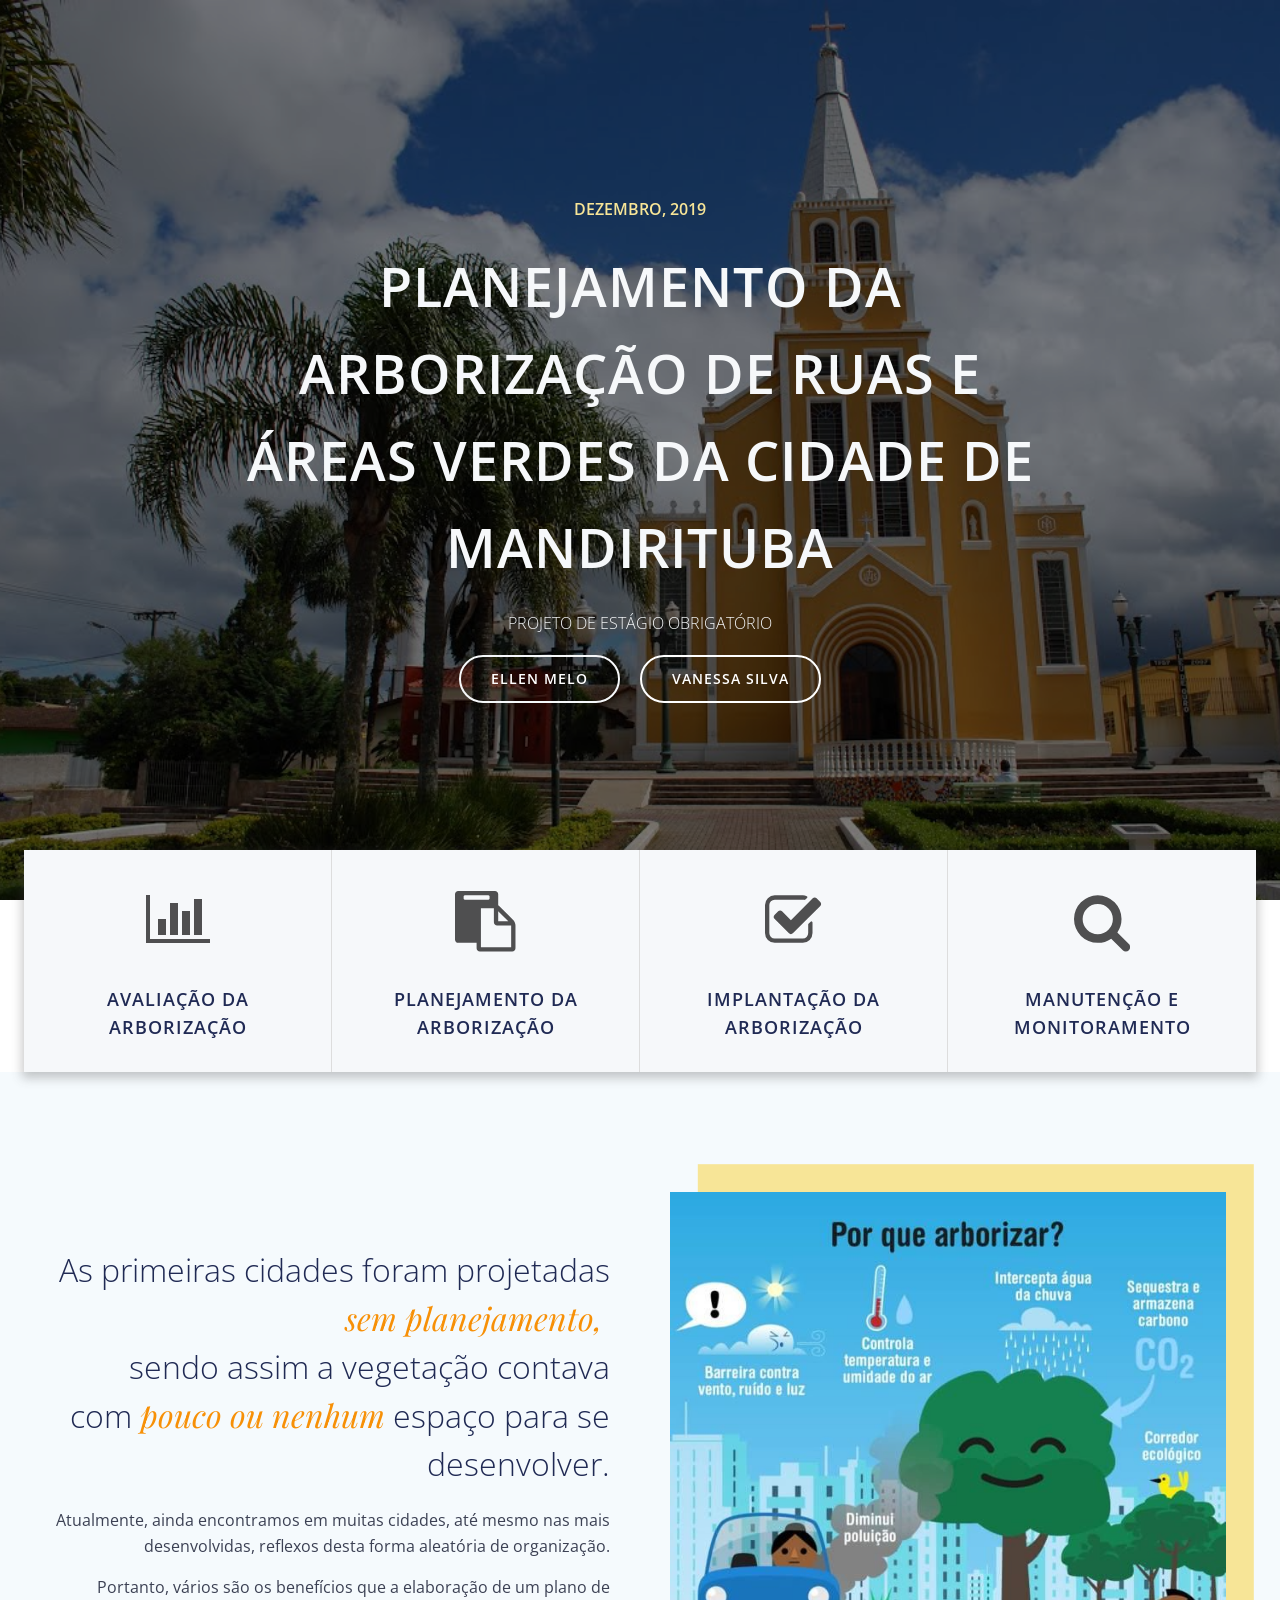
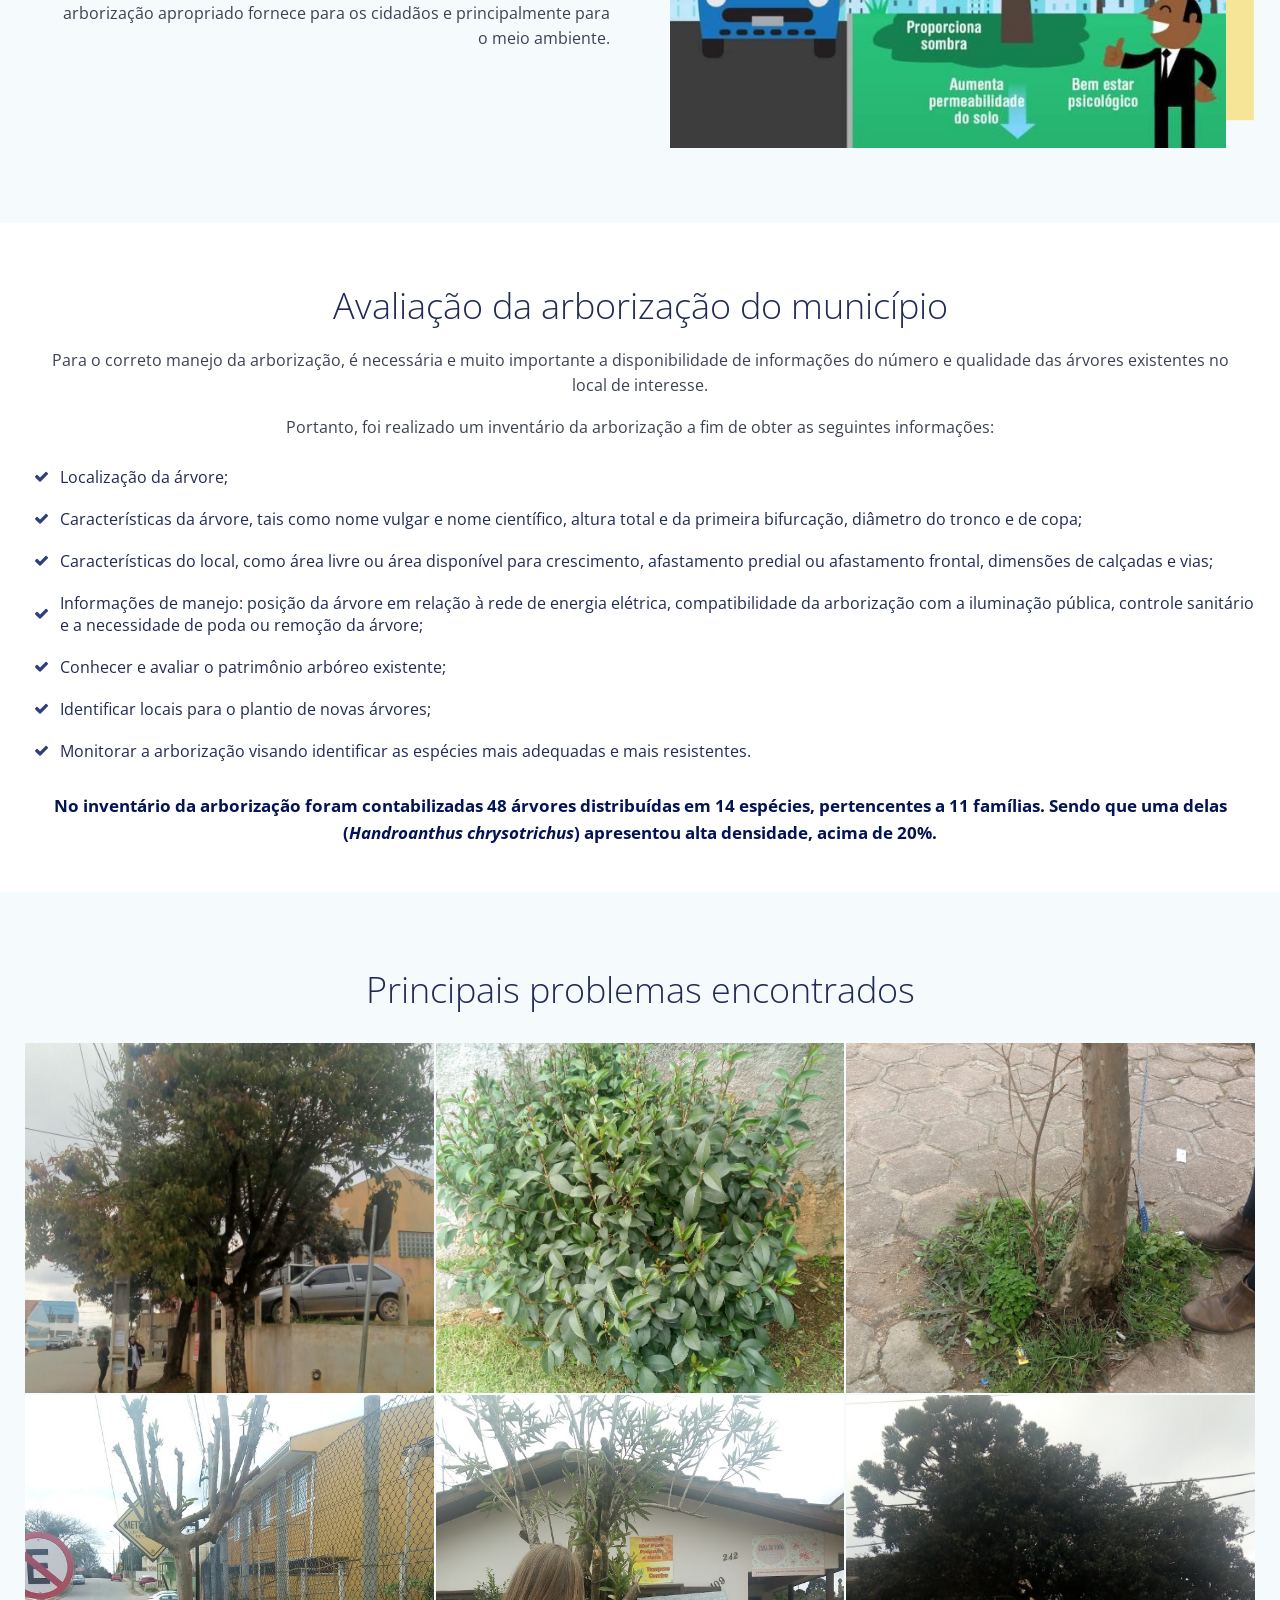
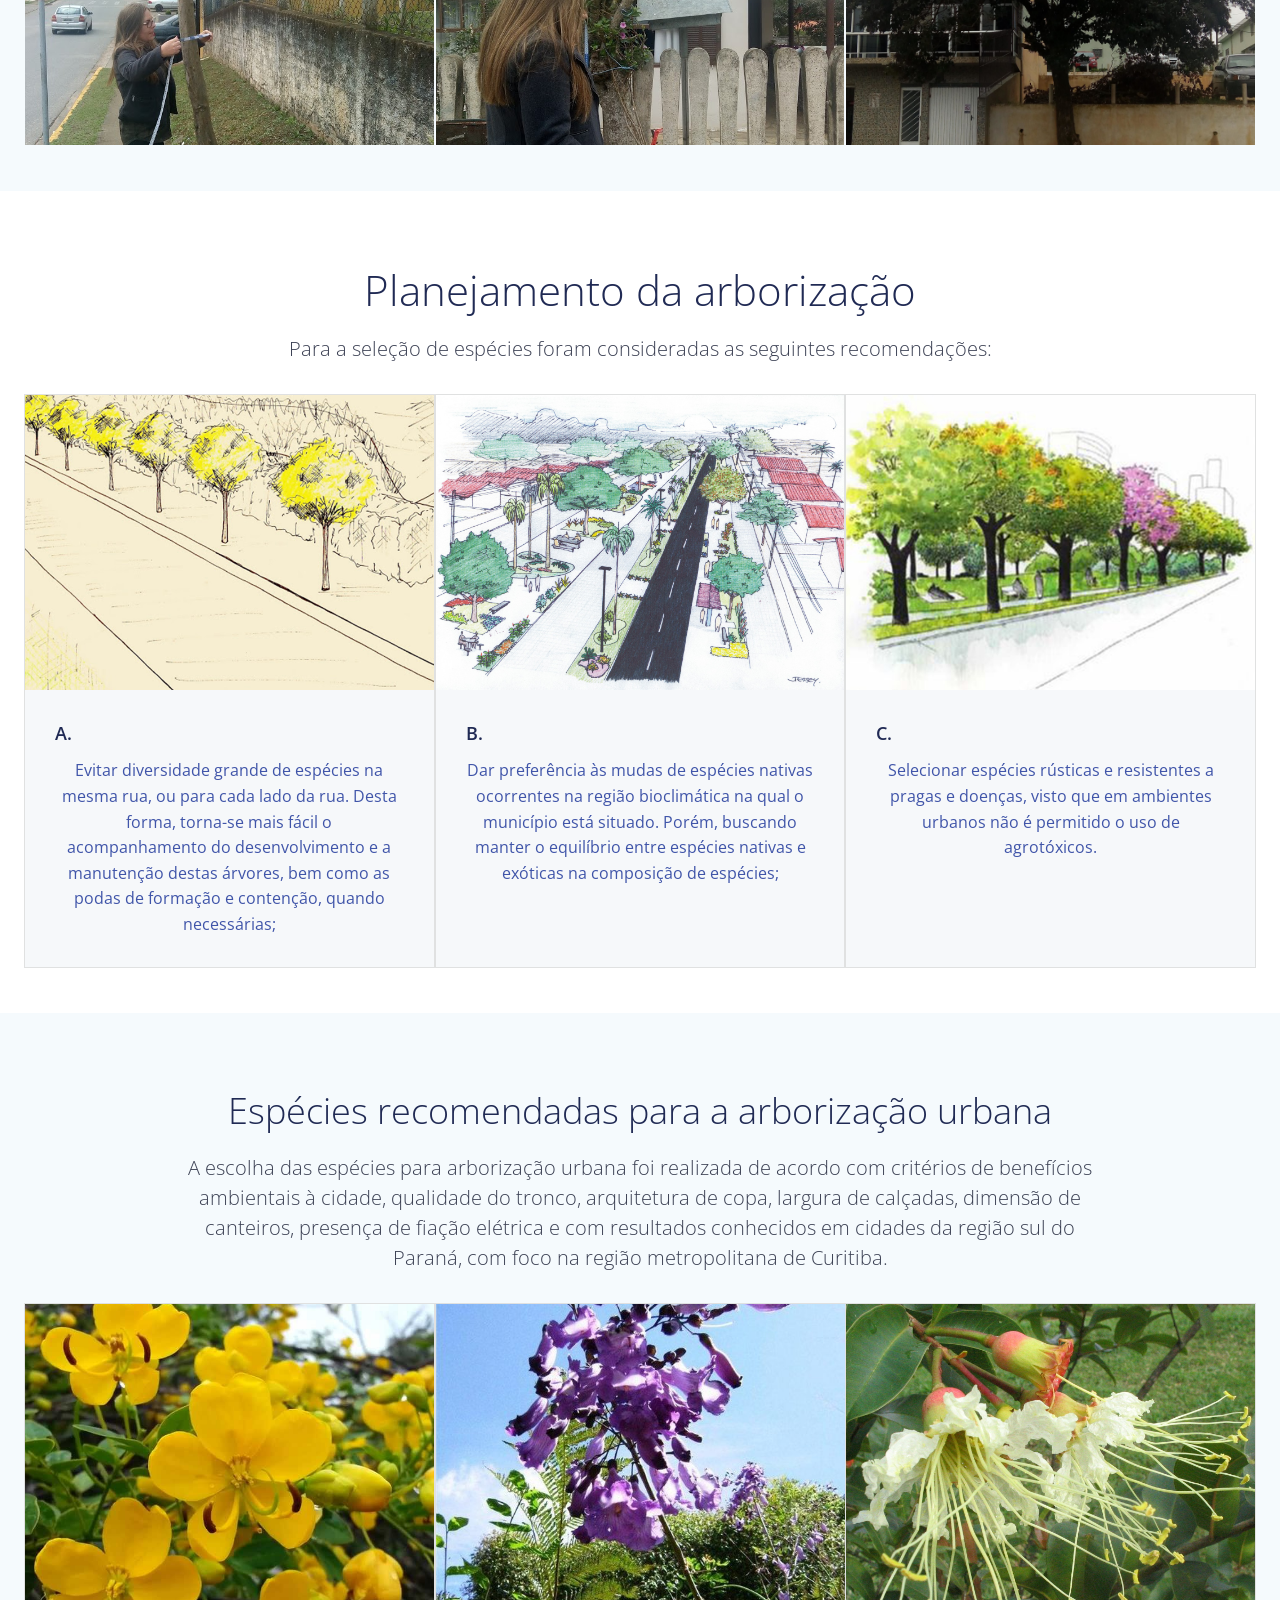
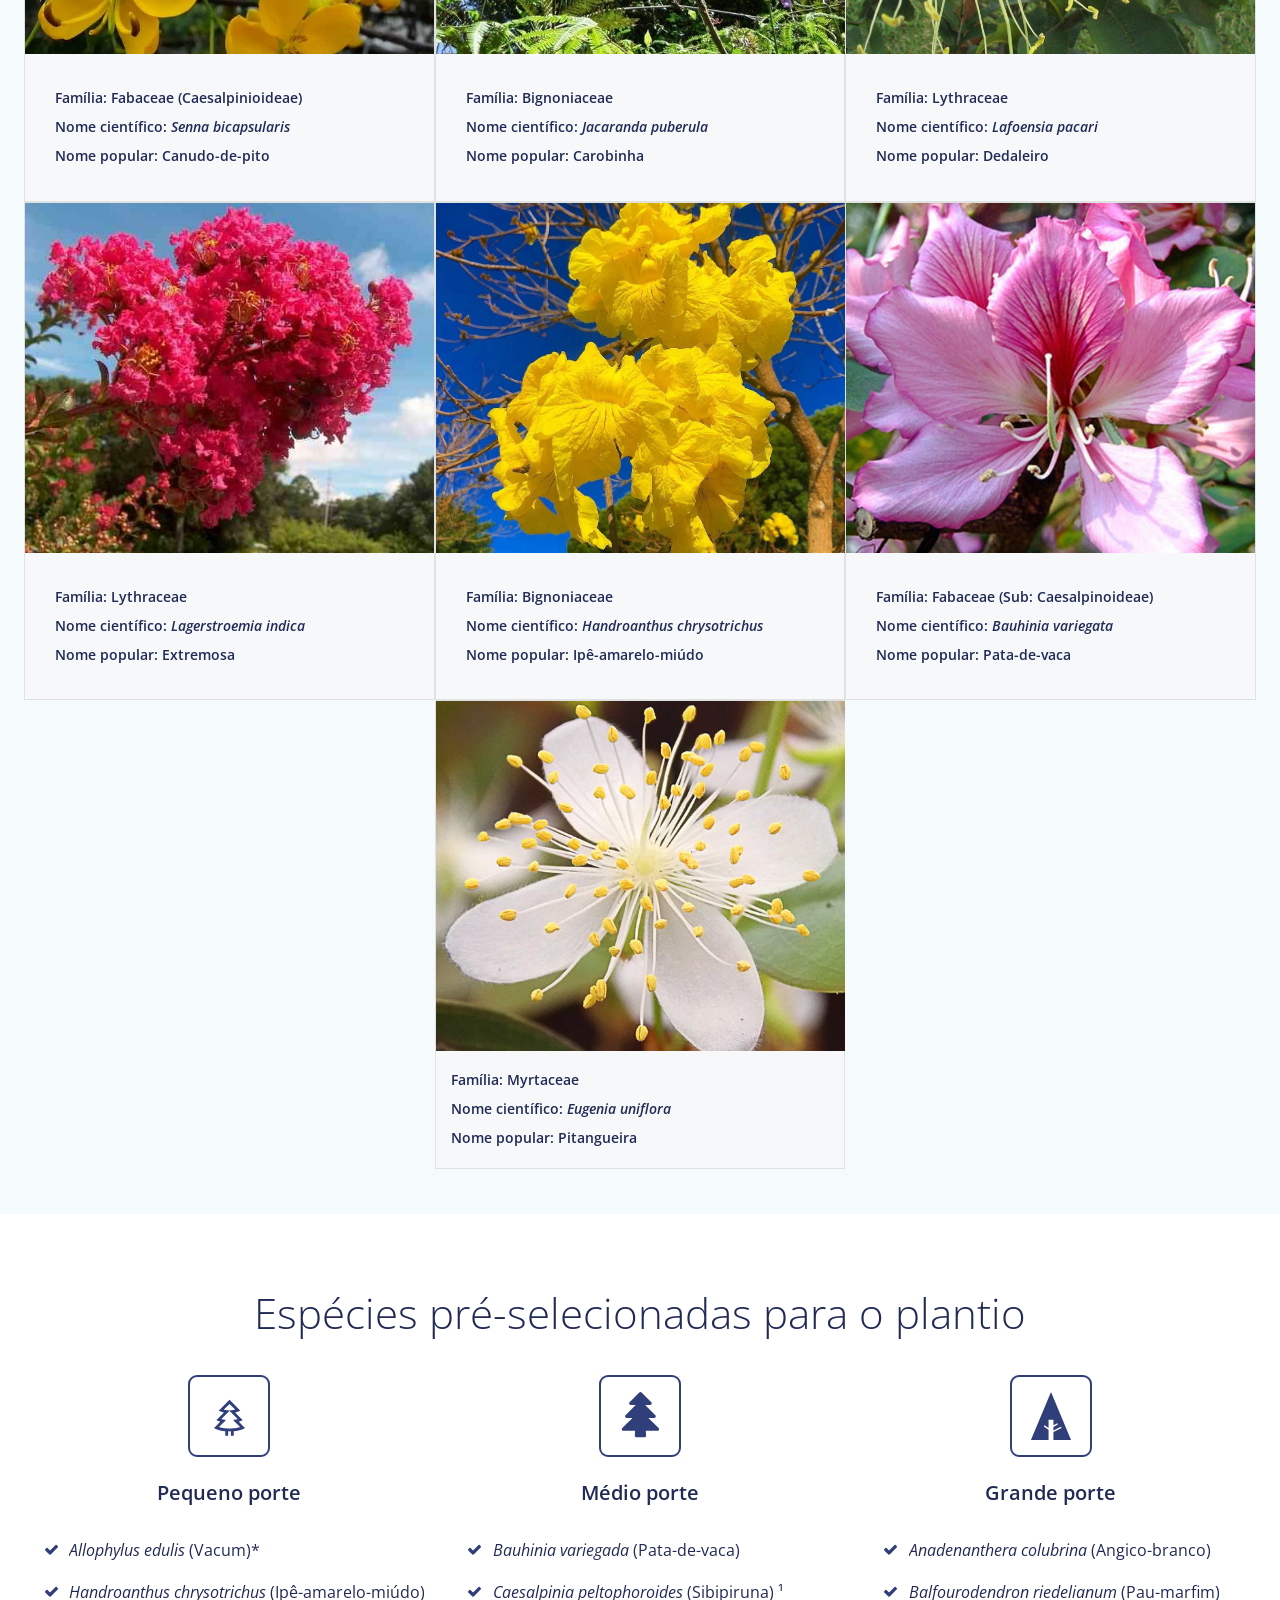
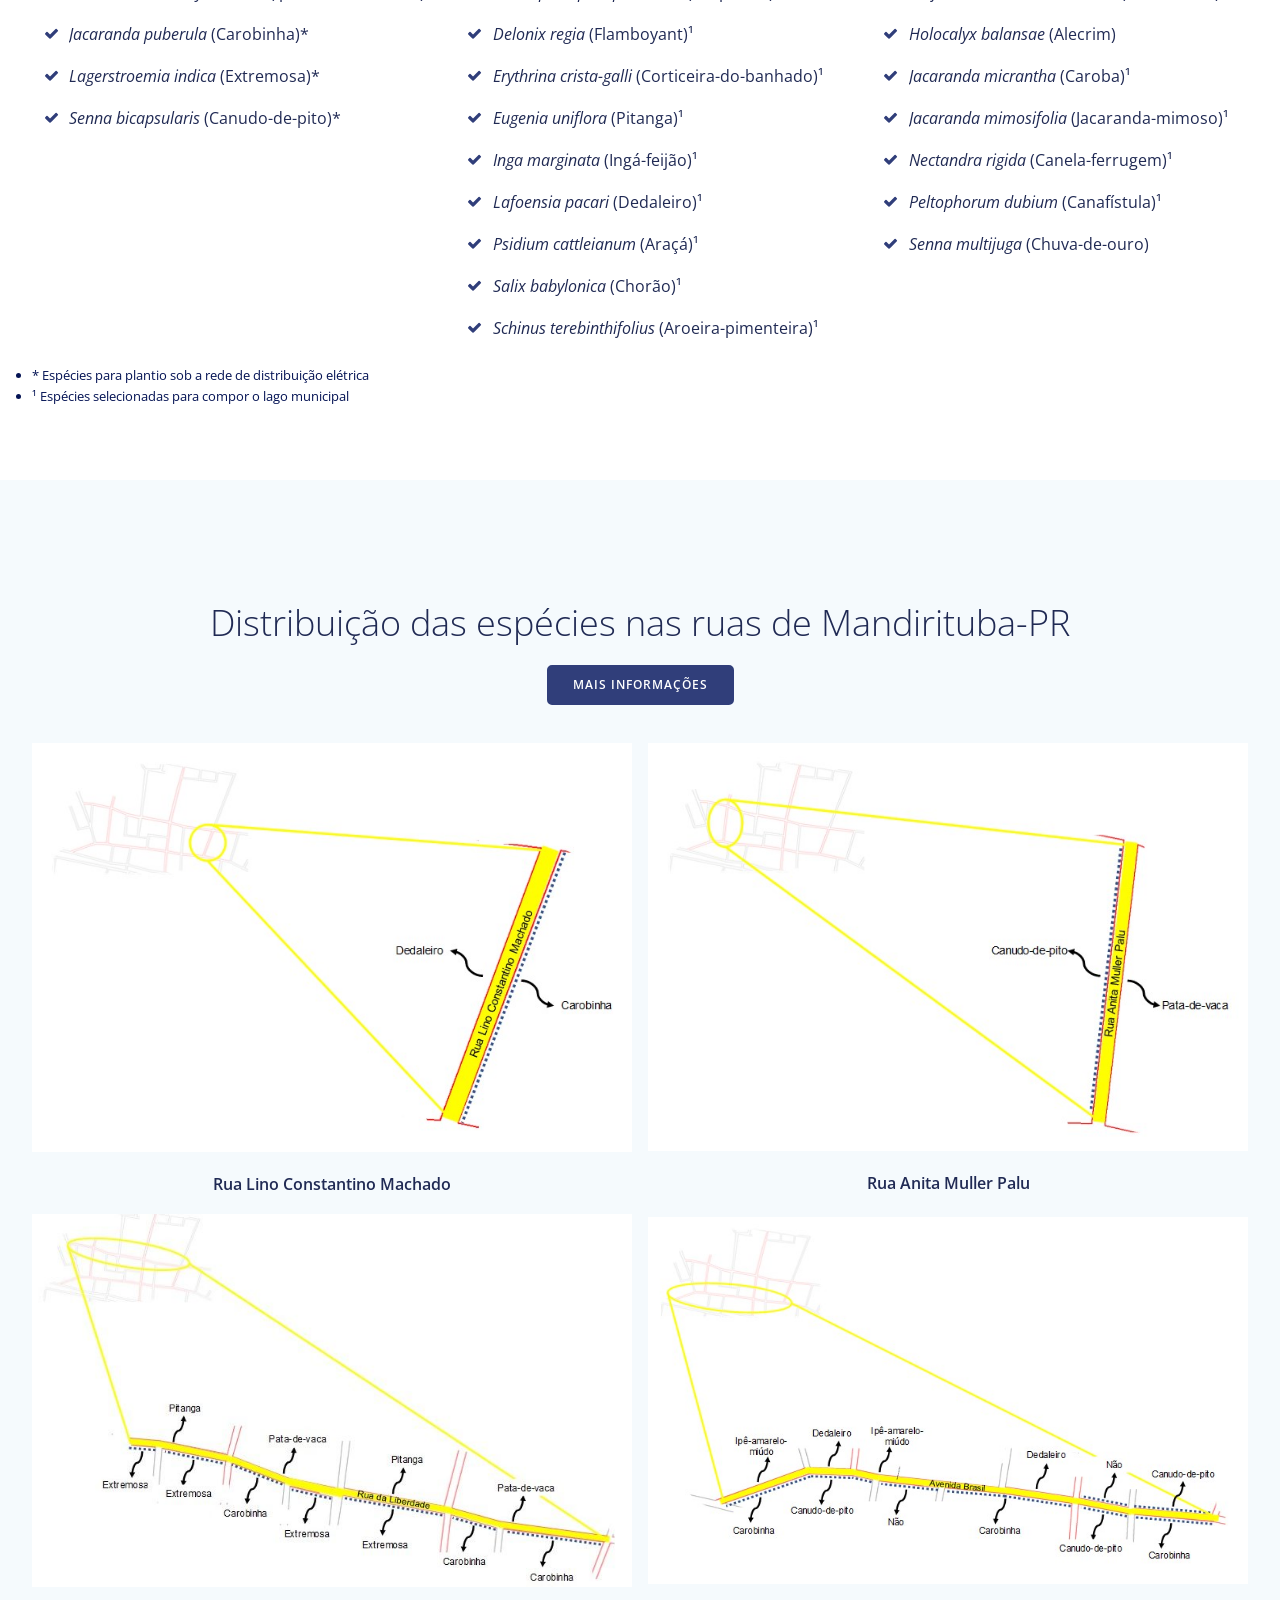
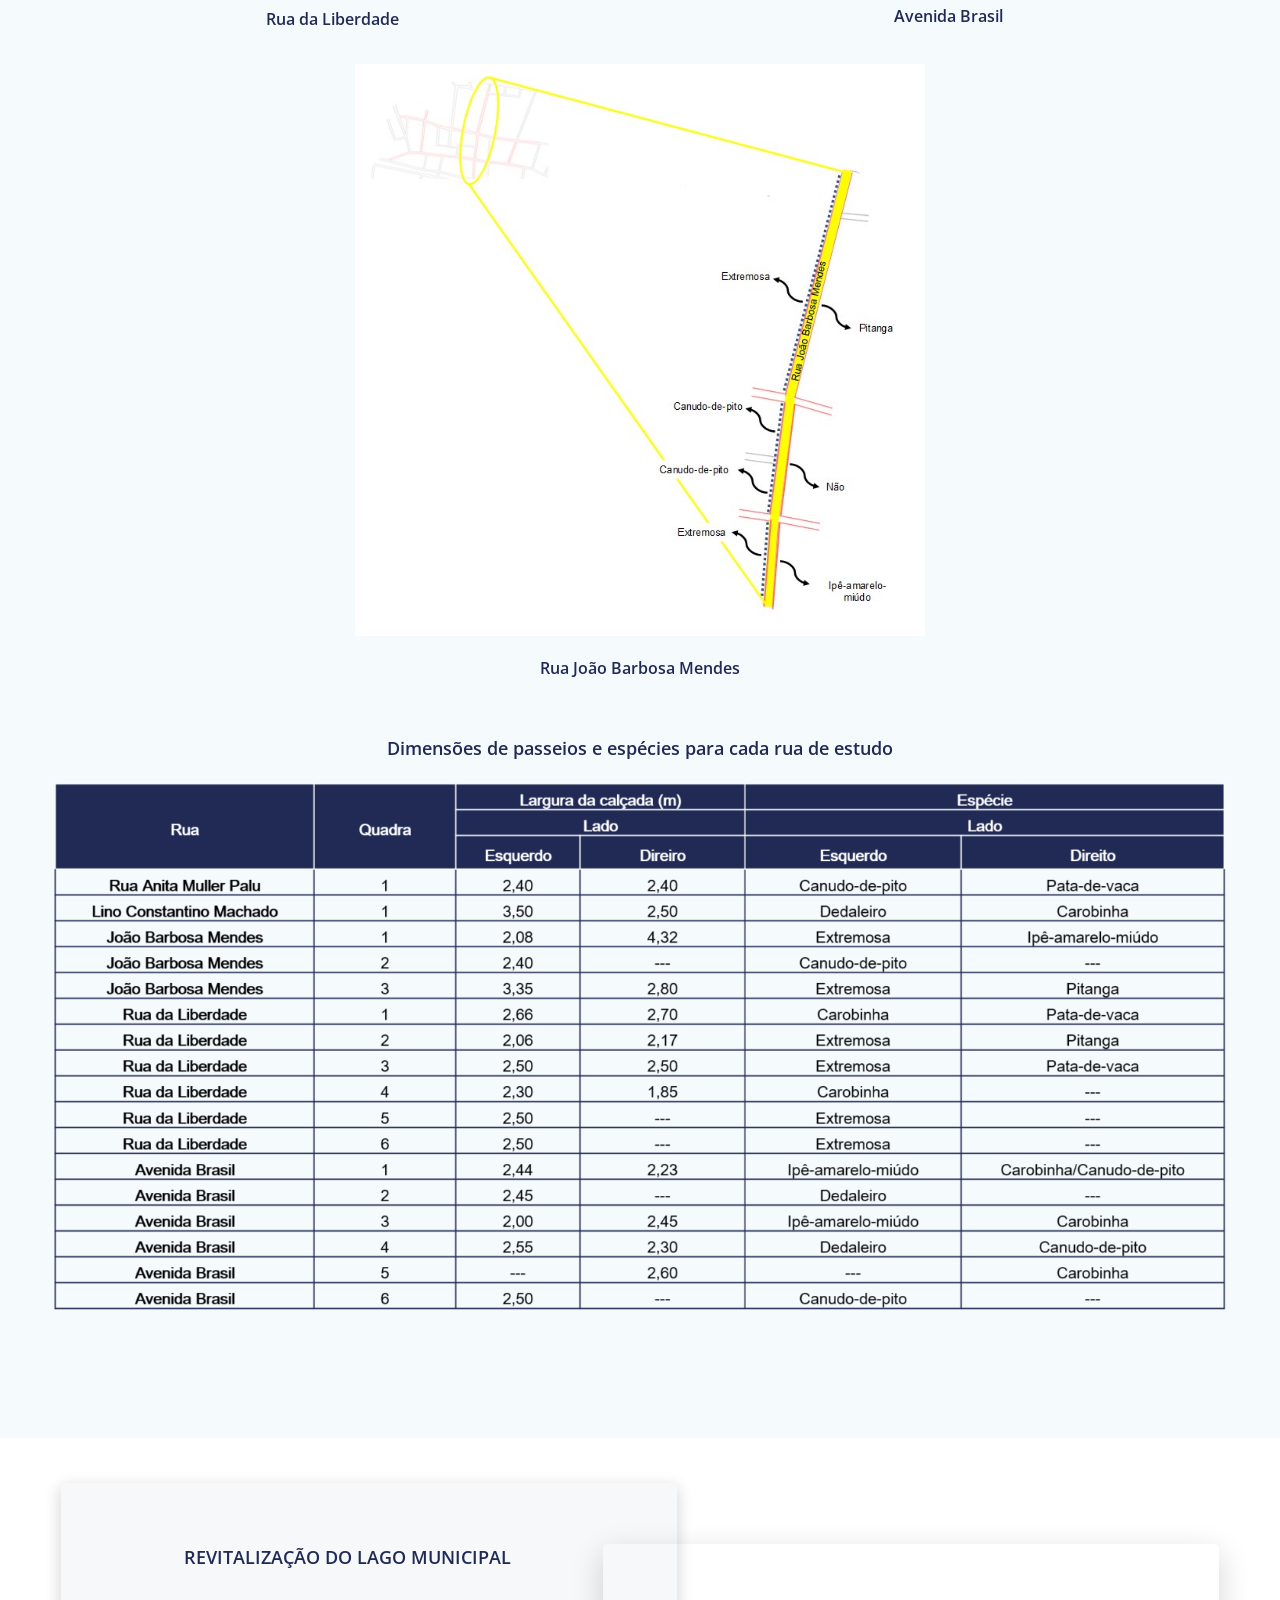
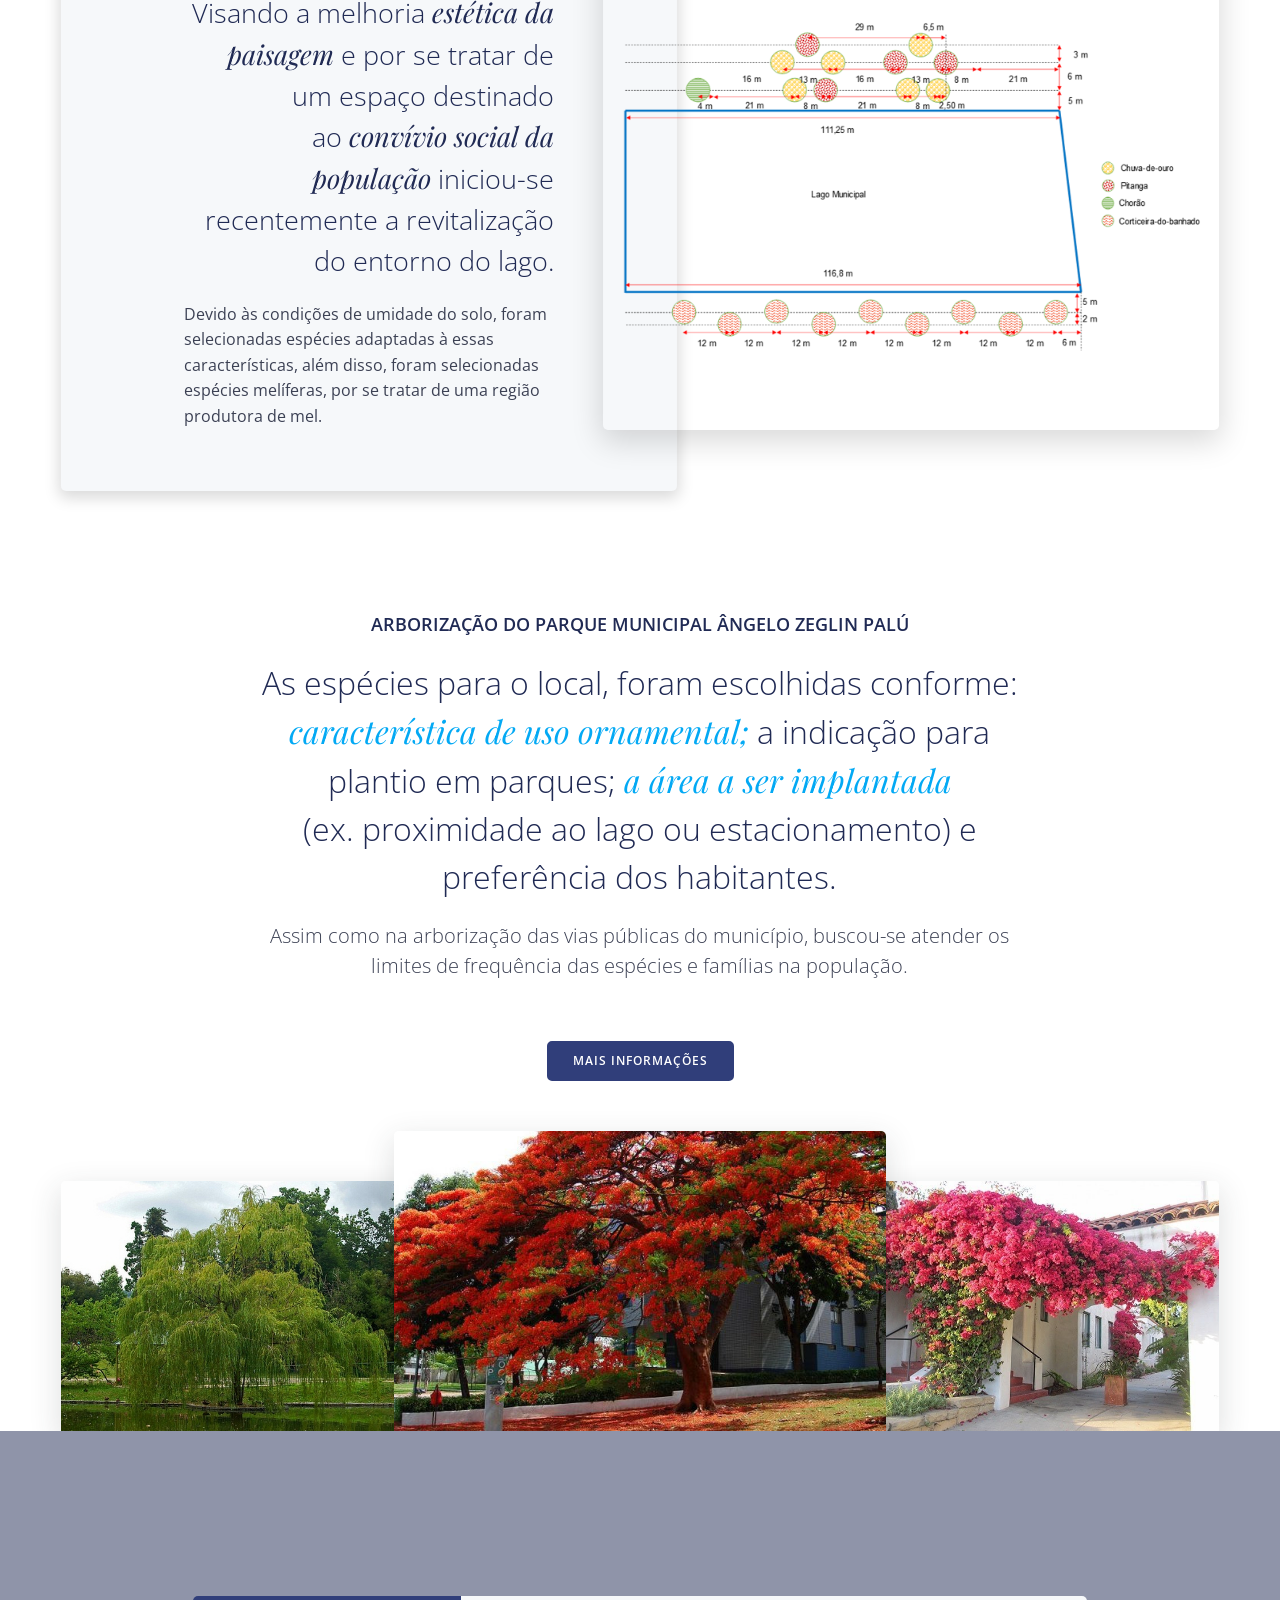
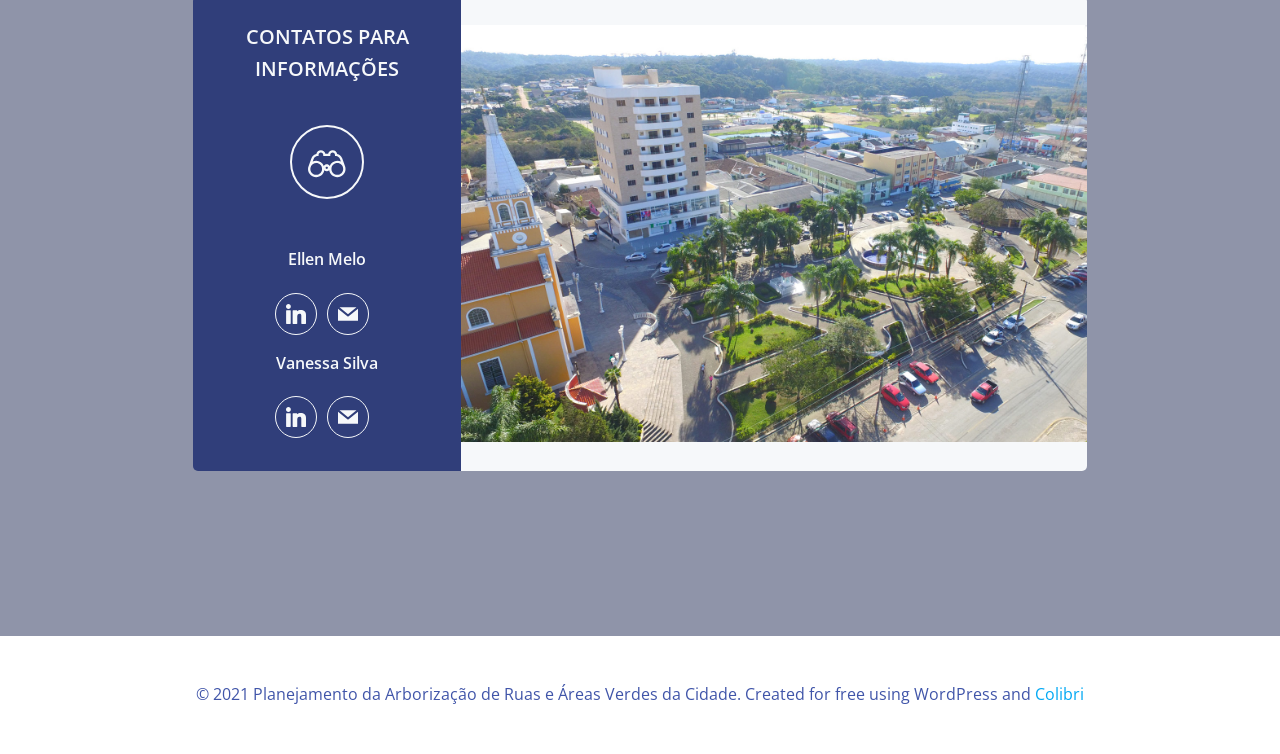
<file: index.html>
<!DOCTYPE html>
<html lang="pt-BR">
<head>
    <meta charset="UTF-8">
    <meta name="viewport" content="width=device-width, initial-scale=1">
    
    <title>Planejamento da Arborização de Ruas e Áreas Verdes da Cidade – Projeto de Estágio Obrigatório</title>
<meta name="robots" content="max-image-preview:large">
<link rel="dns-prefetch" href="//fonts.googleapis.com">
<link rel="dns-prefetch" href="//s.w.org">


<link rel="stylesheet" id="extend-builder-css-css" href="https://vanessasilva-cs.github.io/projeto_de_estagio/wp-content/plugins/colibri-page-builder/extend-builder/assets/static/css/theme.css" type="text/css" media="all">
<style id="extend-builder-css-inline-css" type="text/css">
/* page css */
/* part css : theme-shapes */
.colibri-shape-circles {
background-image:url('https://vanessasilva-cs.github.io/projeto_de_estagio/wp-content/themes/colibri-wp/resources/images/header-shapes/circles.png')
}
.colibri-shape-10degree-stripes {
background-image:url('https://vanessasilva-cs.github.io/projeto_de_estagio/wp-content/themes/colibri-wp/resources/images/header-shapes/10degree-stripes.png')
}
.colibri-shape-rounded-squares-blue {
background-image:url('https://vanessasilva-cs.github.io/projeto_de_estagio/wp-content/themes/colibri-wp/resources/images/header-shapes/rounded-squares-blue.png')
}
.colibri-shape-many-rounded-squares-blue {
background-image:url('https://vanessasilva-cs.github.io/projeto_de_estagio/wp-content/themes/colibri-wp/resources/images/header-shapes/many-rounded-squares-blue.png')
}
.colibri-shape-two-circles {
background-image:url('https://vanessasilva-cs.github.io/projeto_de_estagio/wp-content/themes/colibri-wp/resources/images/header-shapes/two-circles.png')
}
.colibri-shape-circles-2 {
background-image:url('https://vanessasilva-cs.github.io/projeto_de_estagio/wp-content/themes/colibri-wp/resources/images/header-shapes/circles-2.png')
}
.colibri-shape-circles-3 {
background-image:url('https://vanessasilva-cs.github.io/projeto_de_estagio/wp-content/themes/colibri-wp/resources/images/header-shapes/circles-3.png')
}
.colibri-shape-circles-gradient {
background-image:url('https://vanessasilva-cs.github.io/projeto_de_estagio/wp-content/themes/colibri-wp/resources/images/header-shapes/circles-gradient.png')
}
.colibri-shape-circles-white-gradient {
background-image:url('https://vanessasilva-cs.github.io/projeto_de_estagio/wp-content/themes/colibri-wp/resources/images/header-shapes/circles-white-gradient.png')
}
.colibri-shape-waves {
background-image:url('https://vanessasilva-cs.github.io/projeto_de_estagio/wp-content/themes/colibri-wp/resources/images/header-shapes/waves.png')
}
.colibri-shape-waves-inverted {
background-image:url('https://vanessasilva-cs.github.io/projeto_de_estagio/wp-content/themes/colibri-wp/resources/images/header-shapes/waves-inverted.png')
}
.colibri-shape-dots {
background-image:url('https://vanessasilva-cs.github.io/projeto_de_estagio/wp-content/themes/colibri-wp/resources/images/header-shapes/dots.png')
}
.colibri-shape-left-tilted-lines {
background-image:url('https://vanessasilva-cs.github.io/projeto_de_estagio/wp-content/themes/colibri-wp/resources/images/header-shapes/left-tilted-lines.png')
}
.colibri-shape-right-tilted-lines {
background-image:url('https://vanessasilva-cs.github.io/projeto_de_estagio/wp-content/themes/colibri-wp/resources/images/header-shapes/right-tilted-lines.png')
}
.colibri-shape-right-tilted-strips {
background-image:url('https://vanessasilva-cs.github.io/projeto_de_estagio/wp-content/themes/colibri-wp/resources/images/header-shapes/right-tilted-strips.png')
}
/* part css : theme */

.h-y-container > *:not(:last-child), .h-x-container-inner > * {
  margin-bottom: 20px;
}
.h-x-container-inner, .h-column__content > .h-x-container > *:last-child {
  margin-bottom: -20px;
}
.h-x-container-inner > * {
  padding-left: 10px;
  padding-right: 10px;
}
.h-x-container-inner {
  margin-left: -10px;
  margin-right: -10px;
}
[class*=style-], [class*=local-style-], .h-global-transition, .h-global-transition-all, .h-global-transition-all * {
  transition-duration: 0.5s;
}
.wp-block-button .wp-block-button__link:not(.has-background),.wp-block-file .wp-block-file__button {
  background-color: #303e7a;
  background-image: none;
}
.wp-block-button .wp-block-button__link:not(.has-background):hover,.wp-block-button .wp-block-button__link:not(.has-background):focus,.wp-block-button .wp-block-button__link:not(.has-background):active,.wp-block-file .wp-block-file__button:hover,.wp-block-file .wp-block-file__button:focus,.wp-block-file .wp-block-file__button:active {
  background-color: rgb(7, 29, 122);
  background-image: none;
}
.wp-block-button.is-style-outline .wp-block-button__link:not(.has-background) {
  color: #303e7a;
  background-color: transparent;
  background-image: none;
  border-top-width: 2px;
  border-top-color: #303e7a;
  border-top-style: solid;
  border-right-width: 2px;
  border-right-color: #303e7a;
  border-right-style: solid;
  border-bottom-width: 2px;
  border-bottom-color: #303e7a;
  border-bottom-style: solid;
  border-left-width: 2px;
  border-left-color: #303e7a;
  border-left-style: solid;
}
.wp-block-button.is-style-outline .wp-block-button__link:not(.has-background):hover,.wp-block-button.is-style-outline .wp-block-button__link:not(.has-background):focus,.wp-block-button.is-style-outline .wp-block-button__link:not(.has-background):active {
  color: #fff;
  background-color: #303e7a;
  background-image: none;
}
.has-background-color,*[class^="wp-block-"].is-style-solid-color {
  background-color: #303e7a;
  background-image: none;
}
.has-colibri-color-1-background-color {
  background-color: #303e7a;
  background-image: none;
}
.wp-block-button .wp-block-button__link.has-colibri-color-1-background-color {
  background-color: #303e7a;
  background-image: none;
}
.wp-block-button .wp-block-button__link.has-colibri-color-1-background-color:hover,.wp-block-button .wp-block-button__link.has-colibri-color-1-background-color:focus,.wp-block-button .wp-block-button__link.has-colibri-color-1-background-color:active {
  background-color: rgb(7, 29, 122);
  background-image: none;
}
.wp-block-button.is-style-outline .wp-block-button__link.has-colibri-color-1-background-color {
  color: #303e7a;
  background-color: transparent;
  background-image: none;
  border-top-width: 2px;
  border-top-color: #303e7a;
  border-top-style: solid;
  border-right-width: 2px;
  border-right-color: #303e7a;
  border-right-style: solid;
  border-bottom-width: 2px;
  border-bottom-color: #303e7a;
  border-bottom-style: solid;
  border-left-width: 2px;
  border-left-color: #303e7a;
  border-left-style: solid;
}
.wp-block-button.is-style-outline .wp-block-button__link.has-colibri-color-1-background-color:hover,.wp-block-button.is-style-outline .wp-block-button__link.has-colibri-color-1-background-color:focus,.wp-block-button.is-style-outline .wp-block-button__link.has-colibri-color-1-background-color:active {
  color: #fff;
  background-color: #303e7a;
  background-image: none;
}
*[class^="wp-block-"].has-colibri-color-1-background-color,*[class^="wp-block-"] .has-colibri-color-1-background-color,*[class^="wp-block-"].is-style-solid-color.has-colibri-color-1-color,*[class^="wp-block-"].is-style-solid-color blockquote.has-colibri-color-1-color,*[class^="wp-block-"].is-style-solid-color blockquote.has-colibri-color-1-color p {
  background-color: #303e7a;
  background-image: none;
}
.has-colibri-color-1-color {
  color: #303e7a;
}
.has-colibri-color-2-background-color {
  background-color: #f7e597;
  background-image: none;
}
.wp-block-button .wp-block-button__link.has-colibri-color-2-background-color {
  background-color: #f7e597;
  background-image: none;
}
.wp-block-button .wp-block-button__link.has-colibri-color-2-background-color:hover,.wp-block-button .wp-block-button__link.has-colibri-color-2-background-color:focus,.wp-block-button .wp-block-button__link.has-colibri-color-2-background-color:active {
  background-color: rgb(162, 150, 99);
  background-image: none;
}
.wp-block-button.is-style-outline .wp-block-button__link.has-colibri-color-2-background-color {
  color: #f7e597;
  background-color: transparent;
  background-image: none;
  border-top-width: 2px;
  border-top-color: #f7e597;
  border-top-style: solid;
  border-right-width: 2px;
  border-right-color: #f7e597;
  border-right-style: solid;
  border-bottom-width: 2px;
  border-bottom-color: #f7e597;
  border-bottom-style: solid;
  border-left-width: 2px;
  border-left-color: #f7e597;
  border-left-style: solid;
}
.wp-block-button.is-style-outline .wp-block-button__link.has-colibri-color-2-background-color:hover,.wp-block-button.is-style-outline .wp-block-button__link.has-colibri-color-2-background-color:focus,.wp-block-button.is-style-outline .wp-block-button__link.has-colibri-color-2-background-color:active {
  color: #fff;
  background-color: #f7e597;
  background-image: none;
}
*[class^="wp-block-"].has-colibri-color-2-background-color,*[class^="wp-block-"] .has-colibri-color-2-background-color,*[class^="wp-block-"].is-style-solid-color.has-colibri-color-2-color,*[class^="wp-block-"].is-style-solid-color blockquote.has-colibri-color-2-color,*[class^="wp-block-"].is-style-solid-color blockquote.has-colibri-color-2-color p {
  background-color: #f7e597;
  background-image: none;
}
.has-colibri-color-2-color {
  color: #f7e597;
}
.has-colibri-color-3-background-color {
  background-color: #f66161;
  background-image: none;
}
.wp-block-button .wp-block-button__link.has-colibri-color-3-background-color {
  background-color: #f66161;
  background-image: none;
}
.wp-block-button .wp-block-button__link.has-colibri-color-3-background-color:hover,.wp-block-button .wp-block-button__link.has-colibri-color-3-background-color:focus,.wp-block-button .wp-block-button__link.has-colibri-color-3-background-color:active {
  background-color: rgb(161, 63, 63);
  background-image: none;
}
.wp-block-button.is-style-outline .wp-block-button__link.has-colibri-color-3-background-color {
  color: #f66161;
  background-color: transparent;
  background-image: none;
  border-top-width: 2px;
  border-top-color: #f66161;
  border-top-style: solid;
  border-right-width: 2px;
  border-right-color: #f66161;
  border-right-style: solid;
  border-bottom-width: 2px;
  border-bottom-color: #f66161;
  border-bottom-style: solid;
  border-left-width: 2px;
  border-left-color: #f66161;
  border-left-style: solid;
}
.wp-block-button.is-style-outline .wp-block-button__link.has-colibri-color-3-background-color:hover,.wp-block-button.is-style-outline .wp-block-button__link.has-colibri-color-3-background-color:focus,.wp-block-button.is-style-outline .wp-block-button__link.has-colibri-color-3-background-color:active {
  color: #fff;
  background-color: #f66161;
  background-image: none;
}
*[class^="wp-block-"].has-colibri-color-3-background-color,*[class^="wp-block-"] .has-colibri-color-3-background-color,*[class^="wp-block-"].is-style-solid-color.has-colibri-color-3-color,*[class^="wp-block-"].is-style-solid-color blockquote.has-colibri-color-3-color,*[class^="wp-block-"].is-style-solid-color blockquote.has-colibri-color-3-color p {
  background-color: #f66161;
  background-image: none;
}
.has-colibri-color-3-color {
  color: #f66161;
}
.has-colibri-color-4-background-color {
  background-color: #9ec9e2;
  background-image: none;
}
.wp-block-button .wp-block-button__link.has-colibri-color-4-background-color {
  background-color: #9ec9e2;
  background-image: none;
}
.wp-block-button .wp-block-button__link.has-colibri-color-4-background-color:hover,.wp-block-button .wp-block-button__link.has-colibri-color-4-background-color:focus,.wp-block-button .wp-block-button__link.has-colibri-color-4-background-color:active {
  background-color: rgb(7, 146, 226);
  background-image: none;
}
.wp-block-button.is-style-outline .wp-block-button__link.has-colibri-color-4-background-color {
  color: #9ec9e2;
  background-color: transparent;
  background-image: none;
  border-top-width: 2px;
  border-top-color: #9ec9e2;
  border-top-style: solid;
  border-right-width: 2px;
  border-right-color: #9ec9e2;
  border-right-style: solid;
  border-bottom-width: 2px;
  border-bottom-color: #9ec9e2;
  border-bottom-style: solid;
  border-left-width: 2px;
  border-left-color: #9ec9e2;
  border-left-style: solid;
}
.wp-block-button.is-style-outline .wp-block-button__link.has-colibri-color-4-background-color:hover,.wp-block-button.is-style-outline .wp-block-button__link.has-colibri-color-4-background-color:focus,.wp-block-button.is-style-outline .wp-block-button__link.has-colibri-color-4-background-color:active {
  color: #fff;
  background-color: #9ec9e2;
  background-image: none;
}
*[class^="wp-block-"].has-colibri-color-4-background-color,*[class^="wp-block-"] .has-colibri-color-4-background-color,*[class^="wp-block-"].is-style-solid-color.has-colibri-color-4-color,*[class^="wp-block-"].is-style-solid-color blockquote.has-colibri-color-4-color,*[class^="wp-block-"].is-style-solid-color blockquote.has-colibri-color-4-color p {
  background-color: #9ec9e2;
  background-image: none;
}
.has-colibri-color-4-color {
  color: #9ec9e2;
}
.has-colibri-color-5-background-color {
  background-color: #f6f8fa;
  background-image: none;
}
.wp-block-button .wp-block-button__link.has-colibri-color-5-background-color {
  background-color: #f6f8fa;
  background-image: none;
}
.wp-block-button .wp-block-button__link.has-colibri-color-5-background-color:hover,.wp-block-button .wp-block-button__link.has-colibri-color-5-background-color:focus,.wp-block-button .wp-block-button__link.has-colibri-color-5-background-color:active {
  background-color: rgb(162, 164, 165);
  background-image: none;
}
.wp-block-button.is-style-outline .wp-block-button__link.has-colibri-color-5-background-color {
  color: #f6f8fa;
  background-color: transparent;
  background-image: none;
  border-top-width: 2px;
  border-top-color: #f6f8fa;
  border-top-style: solid;
  border-right-width: 2px;
  border-right-color: #f6f8fa;
  border-right-style: solid;
  border-bottom-width: 2px;
  border-bottom-color: #f6f8fa;
  border-bottom-style: solid;
  border-left-width: 2px;
  border-left-color: #f6f8fa;
  border-left-style: solid;
}
.wp-block-button.is-style-outline .wp-block-button__link.has-colibri-color-5-background-color:hover,.wp-block-button.is-style-outline .wp-block-button__link.has-colibri-color-5-background-color:focus,.wp-block-button.is-style-outline .wp-block-button__link.has-colibri-color-5-background-color:active {
  color: #fff;
  background-color: #f6f8fa;
  background-image: none;
}
*[class^="wp-block-"].has-colibri-color-5-background-color,*[class^="wp-block-"] .has-colibri-color-5-background-color,*[class^="wp-block-"].is-style-solid-color.has-colibri-color-5-color,*[class^="wp-block-"].is-style-solid-color blockquote.has-colibri-color-5-color,*[class^="wp-block-"].is-style-solid-color blockquote.has-colibri-color-5-color p {
  background-color: #f6f8fa;
  background-image: none;
}
.has-colibri-color-5-color {
  color: #f6f8fa;
}
.has-colibri-color-6-background-color {
  background-color: #202a54;
  background-image: none;
}
.wp-block-button .wp-block-button__link.has-colibri-color-6-background-color {
  background-color: #202a54;
  background-image: none;
}
.wp-block-button .wp-block-button__link.has-colibri-color-6-background-color:hover,.wp-block-button .wp-block-button__link.has-colibri-color-6-background-color:focus,.wp-block-button .wp-block-button__link.has-colibri-color-6-background-color:active {
  background-color: rgb(32, 42, 84);
  background-image: none;
}
.wp-block-button.is-style-outline .wp-block-button__link.has-colibri-color-6-background-color {
  color: #202a54;
  background-color: transparent;
  background-image: none;
  border-top-width: 2px;
  border-top-color: #202a54;
  border-top-style: solid;
  border-right-width: 2px;
  border-right-color: #202a54;
  border-right-style: solid;
  border-bottom-width: 2px;
  border-bottom-color: #202a54;
  border-bottom-style: solid;
  border-left-width: 2px;
  border-left-color: #202a54;
  border-left-style: solid;
}
.wp-block-button.is-style-outline .wp-block-button__link.has-colibri-color-6-background-color:hover,.wp-block-button.is-style-outline .wp-block-button__link.has-colibri-color-6-background-color:focus,.wp-block-button.is-style-outline .wp-block-button__link.has-colibri-color-6-background-color:active {
  color: #fff;
  background-color: #202a54;
  background-image: none;
}
*[class^="wp-block-"].has-colibri-color-6-background-color,*[class^="wp-block-"] .has-colibri-color-6-background-color,*[class^="wp-block-"].is-style-solid-color.has-colibri-color-6-color,*[class^="wp-block-"].is-style-solid-color blockquote.has-colibri-color-6-color,*[class^="wp-block-"].is-style-solid-color blockquote.has-colibri-color-6-color p {
  background-color: #202a54;
  background-image: none;
}
.has-colibri-color-6-color {
  color: #202a54;
}
#colibri .woocommerce-store-notice,#colibri.woocommerce .content .h-section input[type=submit],#colibri.woocommerce-page  .content .h-section  input[type=button],#colibri.woocommerce .content .h-section  input[type=button],#colibri.woocommerce-page  .content .h-section .button,#colibri.woocommerce .content .h-section .button,#colibri.woocommerce-page  .content .h-section  a.button,#colibri.woocommerce .content .h-section  a.button,#colibri.woocommerce-page  .content .h-section button.button,#colibri.woocommerce .content .h-section button.button,#colibri.woocommerce-page  .content .h-section input.button,#colibri.woocommerce .content .h-section input.button,#colibri.woocommerce-page  .content .h-section input#submit,#colibri.woocommerce .content .h-section input#submit,#colibri.woocommerce-page  .content .h-section a.added_to_cart,#colibri.woocommerce .content .h-section a.added_to_cart,#colibri.woocommerce-page  .content .h-section .ui-slider-range,#colibri.woocommerce .content .h-section .ui-slider-range,#colibri.woocommerce-page  .content .h-section .ui-slider-handle,#colibri.woocommerce .content .h-section .ui-slider-handle {
  background-color: #303e7a;
  background-image: none;
  border-top-width: 0px;
  border-top-color: #303e7a;
  border-top-style: solid;
  border-right-width: 0px;
  border-right-color: #303e7a;
  border-right-style: solid;
  border-bottom-width: 0px;
  border-bottom-color: #303e7a;
  border-bottom-style: solid;
  border-left-width: 0px;
  border-left-color: #303e7a;
  border-left-style: solid;
}
#colibri .woocommerce-store-notice:hover,#colibri .woocommerce-store-notice:focus,#colibri .woocommerce-store-notice:active,#colibri.woocommerce .content .h-section input[type=submit]:hover,#colibri.woocommerce .content .h-section input[type=submit]:focus,#colibri.woocommerce .content .h-section input[type=submit]:active,#colibri.woocommerce-page  .content .h-section  input[type=button]:hover,#colibri.woocommerce-page  .content .h-section  input[type=button]:focus,#colibri.woocommerce-page  .content .h-section  input[type=button]:active,#colibri.woocommerce .content .h-section  input[type=button]:hover,#colibri.woocommerce .content .h-section  input[type=button]:focus,#colibri.woocommerce .content .h-section  input[type=button]:active,#colibri.woocommerce-page  .content .h-section .button:hover,#colibri.woocommerce-page  .content .h-section .button:focus,#colibri.woocommerce-page  .content .h-section .button:active,#colibri.woocommerce .content .h-section .button:hover,#colibri.woocommerce .content .h-section .button:focus,#colibri.woocommerce .content .h-section .button:active,#colibri.woocommerce-page  .content .h-section  a.button:hover,#colibri.woocommerce-page  .content .h-section  a.button:focus,#colibri.woocommerce-page  .content .h-section  a.button:active,#colibri.woocommerce .content .h-section  a.button:hover,#colibri.woocommerce .content .h-section  a.button:focus,#colibri.woocommerce .content .h-section  a.button:active,#colibri.woocommerce-page  .content .h-section button.button:hover,#colibri.woocommerce-page  .content .h-section button.button:focus,#colibri.woocommerce-page  .content .h-section button.button:active,#colibri.woocommerce .content .h-section button.button:hover,#colibri.woocommerce .content .h-section button.button:focus,#colibri.woocommerce .content .h-section button.button:active,#colibri.woocommerce-page  .content .h-section input.button:hover,#colibri.woocommerce-page  .content .h-section input.button:focus,#colibri.woocommerce-page  .content .h-section input.button:active,#colibri.woocommerce .content .h-section input.button:hover,#colibri.woocommerce .content .h-section input.button:focus,#colibri.woocommerce .content .h-section input.button:active,#colibri.woocommerce-page  .content .h-section input#submit:hover,#colibri.woocommerce-page  .content .h-section input#submit:focus,#colibri.woocommerce-page  .content .h-section input#submit:active,#colibri.woocommerce .content .h-section input#submit:hover,#colibri.woocommerce .content .h-section input#submit:focus,#colibri.woocommerce .content .h-section input#submit:active,#colibri.woocommerce-page  .content .h-section a.added_to_cart:hover,#colibri.woocommerce-page  .content .h-section a.added_to_cart:focus,#colibri.woocommerce-page  .content .h-section a.added_to_cart:active,#colibri.woocommerce .content .h-section a.added_to_cart:hover,#colibri.woocommerce .content .h-section a.added_to_cart:focus,#colibri.woocommerce .content .h-section a.added_to_cart:active,#colibri.woocommerce-page  .content .h-section .ui-slider-range:hover,#colibri.woocommerce-page  .content .h-section .ui-slider-range:focus,#colibri.woocommerce-page  .content .h-section .ui-slider-range:active,#colibri.woocommerce .content .h-section .ui-slider-range:hover,#colibri.woocommerce .content .h-section .ui-slider-range:focus,#colibri.woocommerce .content .h-section .ui-slider-range:active,#colibri.woocommerce-page  .content .h-section .ui-slider-handle:hover,#colibri.woocommerce-page  .content .h-section .ui-slider-handle:focus,#colibri.woocommerce-page  .content .h-section .ui-slider-handle:active,#colibri.woocommerce .content .h-section .ui-slider-handle:hover,#colibri.woocommerce .content .h-section .ui-slider-handle:focus,#colibri.woocommerce .content .h-section .ui-slider-handle:active {
  background-color: rgb(7, 29, 122);
  background-image: none;
  border-top-width: 0px;
  border-top-color: rgb(7, 29, 122);
  border-top-style: solid;
  border-right-width: 0px;
  border-right-color: rgb(7, 29, 122);
  border-right-style: solid;
  border-bottom-width: 0px;
  border-bottom-color: rgb(7, 29, 122);
  border-bottom-style: solid;
  border-left-width: 0px;
  border-left-color: rgb(7, 29, 122);
  border-left-style: solid;
}
#colibri.woocommerce-page  .content .h-section .star-rating::before,#colibri.woocommerce .content .h-section .star-rating::before,#colibri.woocommerce-page  .content .h-section .star-rating span::before,#colibri.woocommerce .content .h-section .star-rating span::before {
  color: #303e7a;
}
#colibri.woocommerce-page  .content .h-section .price,#colibri.woocommerce .content .h-section .price {
  color: #303e7a;
}
#colibri.woocommerce-page  .content .h-section .price del,#colibri.woocommerce .content .h-section .price del {
  color: rgb(89, 95, 122);
}
#colibri.woocommerce-page  .content .h-section .onsale,#colibri.woocommerce .content .h-section .onsale {
  background-color: #303e7a;
  background-image: none;
}
#colibri.woocommerce-page  .content .h-section .onsale:hover,#colibri.woocommerce-page  .content .h-section .onsale:focus,#colibri.woocommerce-page  .content .h-section .onsale:active,#colibri.woocommerce .content .h-section .onsale:hover,#colibri.woocommerce .content .h-section .onsale:focus,#colibri.woocommerce .content .h-section .onsale:active {
  background-color: rgb(7, 29, 122);
  background-image: none;
}
#colibri.woocommerce ul.products li.product h2:hover {
  color: #303e7a;
}
#colibri.woocommerce-page  .content .h-section .woocommerce-pagination .page-numbers.current,#colibri.woocommerce .content .h-section .woocommerce-pagination .page-numbers.current,#colibri.woocommerce-page  .content .h-section .woocommerce-pagination a.page-numbers:hover,#colibri.woocommerce .content .h-section .woocommerce-pagination a.page-numbers:hover {
  background-color: #303e7a;
  background-image: none;
}
#colibri.woocommerce-page  .content .h-section .comment-form-rating .stars a,#colibri.woocommerce .content .h-section .comment-form-rating .stars a {
  color: #303e7a;
}
.h-section-global-spacing {
  padding-top: 90px;
  padding-bottom: 90px;
}
#colibri .colibri-language-switcher {
  background-color: white;
  background-image: none;
  top: 80px;
  border-top-width: 0px;
  border-top-style: none;
  border-top-left-radius: 4px;
  border-top-right-radius: 0px;
  border-right-width: 0px;
  border-right-style: none;
  border-bottom-width: 0px;
  border-bottom-style: none;
  border-bottom-left-radius: 4px;
  border-bottom-right-radius: 0px;
  border-left-width: 0px;
  border-left-style: none;
}
#colibri .colibri-language-switcher .lang-item {
  padding-top: 14px;
  padding-right: 18px;
  padding-bottom: 14px;
  padding-left: 18px;
}
body {
  font-family: Open Sans;
  font-weight: 400;
  font-size: 16px;
  line-height: 1.6;
  color: rgb(64, 85, 169);
}
body a {
  font-family: Open Sans;
  font-weight: 400;
  text-decoration: none;
  font-size: 1em;
  line-height: 1.5;
  color: #03a9f4;
}
body p {
  margin-bottom: 16px;
  font-family: Open Sans;
  font-weight: 400;
  font-size: 16px;
  line-height: 1.6;
  color: rgb(64, 85, 169);
}
body .h-lead p {
  margin-bottom: 16px;
  font-family: Open Sans;
  font-weight: 300;
  font-size: 1.25em;
  line-height: 1.5;
  color: rgb(60, 65, 84);
}
body blockquote p {
  margin-bottom: 16px;
  font-family: Open Sans;
  font-weight: 400;
  font-size: 16px;
  line-height: 1.6;
  color: rgb(64, 85, 169);
}
body h1 {
  margin-bottom: 16px;
  font-family: Open Sans;
  font-weight: 300;
  font-size: 3.375em;
  line-height: 1.26;
  color: rgb(32, 42, 84);
}
body h2 {
  margin-bottom: 16px;
  font-family: Open Sans;
  font-weight: 300;
  font-size: 2.625em;
  line-height: 1.143;
  color: rgb(32, 42, 84);
}
body h3 {
  margin-bottom: 16px;
  font-family: Open Sans;
  font-weight: 300;
  font-size: 2.25em;
  line-height: 1.25;
  color: rgb(32, 42, 84);
}
body h4 {
  margin-bottom: 16px;
  font-family: Open Sans;
  font-weight: 600;
  font-size: 1.25em;
  line-height: 1.6;
  color: rgb(32, 42, 84);
}
body h5 {
  margin-bottom: 16px;
  font-family: Open Sans;
  font-weight: 600;
  font-size: 1.125em;
  line-height: 1.55;
  color: rgb(32, 42, 84);
}
body h6 {
  margin-bottom: 16px;
  font-family: Open Sans;
  font-weight: 600;
  font-size: 1em;
  line-height: 1.6;
  color: rgb(32, 42, 84);
}
 .content.colibri-main-content-single .main-section,.content.colibri-main-content-archive .main-section {
  background-color: rgb(245, 247, 248);
  background-image: none;
  padding-top: 0px;
  padding-bottom: 90px;
}
 .content.colibri-main-content-single .main-section .main-row,.content.colibri-main-content-archive .main-section .main-row {
  box-shadow: none;
}
 .content.colibri-main-content-single .main-section .main-section-inner,.content.colibri-main-content-archive .main-section .main-section-inner {
  margin-top: -58px;
}
 .content.colibri-main-content-single .main-section .colibri-sidebar.blog-sidebar-right,.content.colibri-main-content-archive .main-section .colibri-sidebar.blog-sidebar-right {
  width: 25% ;
  flex: 0 0 auto;
  -ms-flex: 0 0 auto;
  max-width: 25%;
}


@media (min-width: 768px) and (max-width: 1023px){
.h-section-global-spacing {
  padding-top: 60px;
  padding-bottom: 60px;
}
 .content.colibri-main-content-single .main-section .colibri-sidebar.blog-sidebar-right,.content.colibri-main-content-archive .main-section .colibri-sidebar.blog-sidebar-right {
  width: 33.33% ;
  flex: 0 0 auto;
  -ms-flex: 0 0 auto;
  max-width: 33.33%;
}

}

@media (max-width: 767px){
.h-section-global-spacing {
  padding-top: 30px;
  padding-bottom: 30px;
}
 .content.colibri-main-content-single .main-section .colibri-sidebar.blog-sidebar-right,.content.colibri-main-content-archive .main-section .colibri-sidebar.blog-sidebar-right {
  width: 100% ;
  flex: 0 0 auto;
  -ms-flex: 0 0 auto;
  max-width: 100%;
}

}
/* part css : page */
#colibri .style-256 {
  height: auto;
  min-height: unset;
  padding-top: 0px;
  padding-bottom: 0px;
}
#colibri .style-256  > .h-section-grid-container {
  margin-top: -50px;
}
#colibri .style-257 {
  box-shadow: 0px 4px 10px 2px rgba(74, 74, 74, 0.3) ;
  background-color: #f6f8fa;
  background-image: none;
}
#colibri .style-258 {
  text-align: center;
  height: auto;
  min-height: unset;
  border-top-width: 0px;
  border-top-color: rgb(221, 221, 221);
  border-top-style: solid;
  border-right-width: 1px;
  border-right-color: rgb(221, 221, 221);
  border-right-style: solid;
  border-bottom-width: 0px;
  border-bottom-color: rgb(221, 221, 221);
  border-bottom-style: solid;
  border-left-width: 0px;
  border-left-color: rgb(221, 221, 221);
  border-left-style: solid;
}
#colibri .style-259-icon {
  fill: rgb(79, 79, 80);
  width: 64px ;
  height: 64px;
  border-top-width: 2px;
  border-top-color: #f7e597;
  border-top-style: none;
  border-top-left-radius: 300px;
  border-top-right-radius: 300px;
  border-right-width: 2px;
  border-right-color: #f7e597;
  border-right-style: none;
  border-bottom-width: 2px;
  border-bottom-color: #f7e597;
  border-bottom-style: none;
  border-bottom-left-radius: 300px;
  border-bottom-right-radius: 300px;
  border-left-width: 2px;
  border-left-color: #f7e597;
  border-left-style: none;
  padding-top: 11px;
  padding-right: 11px;
  padding-bottom: 11px;
  padding-left: 11px;
}
#colibri .style-260 p,#colibri .style-260  h1,#colibri .style-260  h2,#colibri .style-260  h3,#colibri .style-260  h4,#colibri .style-260  h5,#colibri .style-260  h6 {
  text-transform: uppercase;
  letter-spacing: 1px;
}
#colibri .style-260 .text-wrapper-fancy svg path {
  stroke: #000000;
  stroke-linejoin: initial;
  stroke-linecap: initial;
  stroke-width: 8px;
}
#colibri .style-262 {
  text-align: center;
  height: auto;
  min-height: unset;
  border-top-width: 0px;
  border-top-color: rgb(221, 221, 221);
  border-top-style: solid;
  border-right-width: 0px;
  border-right-color: rgb(221, 221, 221);
  border-right-style: solid;
  border-bottom-width: 0px;
  border-bottom-color: rgb(221, 221, 221);
  border-bottom-style: solid;
  border-left-width: 0px;
  border-left-color: rgb(221, 221, 221);
  border-left-style: solid;
}
#colibri .style-263 {
  height: auto;
  min-height: unset;
  background-color: #F5FAFD;
  background-image: none;
  padding-bottom: 45px;
}
#colibri .style-265 {
  text-align: right;
  height: auto;
  min-height: unset;
}
#colibri .style-267 p,#colibri .style-267  h1,#colibri .style-267  h2,#colibri .style-267  h3,#colibri .style-267  h4,#colibri .style-267  h5,#colibri .style-267  h6 {
  font-size: 2em;
  line-height: 1.5;
}
#colibri .style-267 .text-wrapper-fancy svg path {
  stroke: #000000;
  stroke-linejoin: initial;
  stroke-linecap: initial;
  stroke-width: 8px;
}
#colibri .style-268 {
  color: rgb(60, 65, 84);
}
#colibri .style-268 p {
  color: rgb(60, 65, 84);
}
#colibri .style-268 ol {
  list-style-type: decimal;
}
#colibri .style-268 ul {
  list-style-type: disc;
}
#colibri .style-271 {
  text-align: center;
  height: auto;
  min-height: unset;
}
#colibri .style-272-image {
  opacity: 1;
}
#colibri .style-272-caption {
  margin-top: 10px;
}
#colibri .style-272-frameImage {
  z-index: -1;
  transform: translateX(5%) translateY(-5%);
  transform-origin: center center 0px;
  background-color: #f7e597;
  height: 100%;
  width: 100% ;
  border-top-width: 10px;
  border-top-color: #f7e597;
  border-top-style: none;
  border-right-width: 10px;
  border-right-color: #f7e597;
  border-right-style: none;
  border-bottom-width: 10px;
  border-bottom-color: #f7e597;
  border-bottom-style: none;
  border-left-width: 10px;
  border-left-color: #f7e597;
  border-left-style: none;
}
#colibri .style-277 {
  height: auto;
  min-height: unset;
  padding-top: 45px;
  padding-bottom: 45px;
}
#colibri .style-279 {
  text-align: center;
  height: auto;
  min-height: unset;
}
#colibri .style-281 {
  text-align: center;
  height: auto;
  min-height: unset;
}
#colibri .style-282 .text-wrapper-fancy svg path {
  stroke: #000000;
  stroke-linejoin: initial;
  stroke-linecap: initial;
  stroke-width: 8px;
}
#colibri .style-284 {
  color: rgb(60, 65, 84);
}
#colibri .style-284 p {
  color: rgb(60, 65, 84);
}
#colibri .style-284 ol {
  list-style-type: decimal;
}
#colibri .style-284 ul {
  list-style-type: disc;
}
#colibri .style-285-icon {
  fill: #303e7a;
  width: 16px ;
  height: 16px;
  padding-left: 10px;
}
#colibri .style-285-icon:hover {
  fill: #f66161;
}
#colibri .style-285 .list-item-text-wrapper {
  horizontal-align: center;
  padding-bottom: 0px;
}
#colibri .style-285 .list-text {
  margin-left: 10px;
  color: #202a54;
}
#colibri .style-285 .list-divider {
  color: rgb(0,0,0);
  width: 100% ;
  height: 0%;
  border-top-width: 0px;
  border-top-style: solid;
  border-right-width: 0px;
  border-right-style: solid;
  border-bottom-width: 1px;
  border-bottom-color: rgb(0,0,0);
  border-bottom-style: solid;
  border-left-width: 0px;
  border-left-style: solid;
  margin-left: 0px;
}
#colibri .style-285 .list-container-divider {
  width: 100% ;
  padding-top: 10px;
  padding-right: 0px;
  padding-bottom: 10px;
  padding-left: 0px;
  height: 1px;
}
#colibri .style-286 ol {
  list-style-type: decimal;
}
#colibri .style-286 ul {
  list-style-type: disc;
}
#colibri .style-287 {
  height: auto;
  min-height: unset;
  background-color: #F5FAFD;
  background-image: none;
  padding-top: 45px;
  padding-bottom: 45px;
}
#colibri .style-289 {
  text-align: center;
  height: auto;
  min-height: unset;
  padding-top: 1px;
  padding-right: 1px;
  padding-bottom: 1px;
  padding-left: 1px;
}
#colibri .style-291 {
  text-align: center;
  height: auto;
  min-height: unset;
}
#colibri .style-292 .text-wrapper-fancy svg path {
  stroke: #000000;
  stroke-linejoin: initial;
  stroke-linecap: initial;
  stroke-width: 8px;
}
#colibri .style-293 {
  text-align: center;
  box-shadow: none;
}
#colibri .style-293 .h-content-swap__normal {
  animation-duration: 1000ms;
  width: 100% ;
  background-color: rgb(233,100,100);
  background-position: 52.266667683919266% 34.19999694824219%;
  background-size: cover;
  background-image: url("https://vanessasilva-cs.github.io/projeto_de_estagio/wp-content/uploads/2021/03/P_20190823_144202-scaled.jpg");
  background-attachment: scroll;
  background-repeat: no-repeat;
  color: #f6f8fa;
  padding-right: 30px;
  padding-left: 30px;
}
#colibri .style-293 .h-content-swap__normal h1 {
  color: #f6f8fa;
}
#colibri .style-293 .h-content-swap__normal h2 {
  color: #f6f8fa;
}
#colibri .style-293 .h-content-swap__normal h3 {
  color: #f6f8fa;
}
#colibri .style-293 .h-content-swap__normal h4 {
  color: #f6f8fa;
}
#colibri .style-293 .h-content-swap__normal h5 {
  color: #f6f8fa;
}
#colibri .style-293 .h-content-swap__normal h6 {
  color: #f6f8fa;
}
#colibri .style-293 .h-content-swap__normal p {
  color: #f6f8fa;
}
#colibri .style-293 .h-content-swap__hover {
  animation-duration: 1000ms;
  background-color: #303e7a;
  background-image: none;
}
#colibri .style-294 {
  min-height: 350px;
  text-align: center;
}
.style-297 > .h-y-container > *:not(:last-child) {
  margin-bottom: 20px;
}
#colibri .style-297 {
  height: 100%;
  width: 100% ;
  top: 0%;
  left: 0%;
  text-align: center;
}
#colibri .style-300 {
  text-align: center;
  height: auto;
  min-height: unset;
  padding-top: 1px;
  padding-right: 1px;
  padding-bottom: 1px;
  padding-left: 1px;
}
#colibri .style-301 {
  text-align: center;
  height: auto;
  min-height: unset;
  padding-top: 1px;
  padding-right: 1px;
  padding-bottom: 1px;
  padding-left: 1px;
}
#colibri .style-302 {
  text-align: center;
  height: auto;
  min-height: unset;
  padding-top: 1px;
  padding-right: 1px;
  padding-bottom: 1px;
  padding-left: 1px;
}
#colibri .style-303 {
  text-align: center;
  height: auto;
  min-height: unset;
  padding-top: 1px;
  padding-right: 1px;
  padding-bottom: 1px;
  padding-left: 1px;
}
#colibri .style-304 {
  text-align: center;
  height: auto;
  min-height: unset;
  padding-top: 1px;
  padding-right: 1px;
  padding-bottom: 1px;
  padding-left: 1px;
}
#colibri .style-305 {
  text-align: center;
  box-shadow: none;
}
#colibri .style-305 .h-content-swap__normal {
  animation-duration: 1000ms;
  width: 100% ;
  background-color: #303e7a;
  background-position: center center;
  background-size: cover;
  background-image: url("https://vanessasilva-cs.github.io/projeto_de_estagio/wp-content/uploads/2021/03/P_20190823_142347-2.jpg");
  background-attachment: scroll;
  background-repeat: no-repeat;
  color: #f6f8fa;
  padding-right: 30px;
  padding-left: 30px;
}
#colibri .style-305 .h-content-swap__normal h1 {
  color: #f6f8fa;
}
#colibri .style-305 .h-content-swap__normal h2 {
  color: #f6f8fa;
}
#colibri .style-305 .h-content-swap__normal h3 {
  color: #f6f8fa;
}
#colibri .style-305 .h-content-swap__normal h4 {
  color: #f6f8fa;
}
#colibri .style-305 .h-content-swap__normal h5 {
  color: #f6f8fa;
}
#colibri .style-305 .h-content-swap__normal h6 {
  color: #f6f8fa;
}
#colibri .style-305 .h-content-swap__normal p {
  color: #f6f8fa;
}
#colibri .style-305 .h-content-swap__hover {
  animation-duration: 1000ms;
  background-color: #303e7a;
  background-image: none;
}
#colibri .style-306 {
  min-height: 350px;
  text-align: center;
}
#colibri .style-309 {
  height: 100%;
  width: 100% ;
  top: 0%;
  left: 0%;
  text-align: center;
}
#colibri .style-312 {
  text-align: center;
  box-shadow: none;
}
#colibri .style-312 .h-content-swap__normal {
  animation-duration: 1000ms;
  width: 100% ;
  background-color: rgb(233,100,100);
  background-position: 56.93333435058594% 84.69999694824219%;
  background-size: cover;
  background-image: url("https://vanessasilva-cs.github.io/projeto_de_estagio/wp-content/uploads/2021/03/P_20190823_145018-scaled-1.jpg");
  background-attachment: scroll;
  background-repeat: no-repeat;
  color: #f6f8fa;
  padding-right: 30px;
  padding-left: 30px;
}
#colibri .style-312 .h-content-swap__normal h1 {
  color: #f6f8fa;
}
#colibri .style-312 .h-content-swap__normal h2 {
  color: #f6f8fa;
}
#colibri .style-312 .h-content-swap__normal h3 {
  color: #f6f8fa;
}
#colibri .style-312 .h-content-swap__normal h4 {
  color: #f6f8fa;
}
#colibri .style-312 .h-content-swap__normal h5 {
  color: #f6f8fa;
}
#colibri .style-312 .h-content-swap__normal h6 {
  color: #f6f8fa;
}
#colibri .style-312 .h-content-swap__normal p {
  color: #f6f8fa;
}
#colibri .style-312 .h-content-swap__hover {
  animation-duration: 1000ms;
  background-color: #303e7a;
  background-image: none;
}
.style-313 > .h-y-container > *:not(:last-child) {
  margin-bottom: 20px;
}
#colibri .style-313 {
  min-height: 350px;
  text-align: center;
}
#colibri .style-316 {
  height: 100%;
  width: 100% ;
  top: 0%;
  left: 0%;
  text-align: center;
}
#colibri .style-319 {
  text-align: center;
  box-shadow: none;
}
#colibri .style-319 .h-content-swap__normal {
  animation-duration: 1000ms;
  width: 100% ;
  background-color: #303e7a;
  background-position: 44.26844518549395% 12.200759309530222%;
  background-size: cover;
  background-image: url("https://vanessasilva-cs.github.io/projeto_de_estagio/wp-content/uploads/2021/03/P_20190823_145526.jpg");
  background-attachment: scroll;
  background-repeat: no-repeat;
  color: #f6f8fa;
  padding-right: 30px;
  padding-left: 30px;
}
#colibri .style-319 .h-content-swap__normal h1 {
  color: #f6f8fa;
}
#colibri .style-319 .h-content-swap__normal h2 {
  color: #f6f8fa;
}
#colibri .style-319 .h-content-swap__normal h3 {
  color: #f6f8fa;
}
#colibri .style-319 .h-content-swap__normal h4 {
  color: #f6f8fa;
}
#colibri .style-319 .h-content-swap__normal h5 {
  color: #f6f8fa;
}
#colibri .style-319 .h-content-swap__normal h6 {
  color: #f6f8fa;
}
#colibri .style-319 .h-content-swap__normal p {
  color: #f6f8fa;
}
#colibri .style-319 .h-content-swap__hover {
  animation-duration: 1000ms;
  background-color: #303e7a;
  background-image: none;
}
#colibri .style-320 {
  min-height: 350px;
  text-align: center;
}
#colibri .style-323 {
  height: 100%;
  width: 100% ;
  top: 0%;
  left: 0%;
  text-align: center;
}
#colibri .style-326 {
  text-align: center;
  box-shadow: none;
}
#colibri .style-326 .h-content-swap__normal {
  animation-duration: 1000ms;
  width: 100% ;
  background-color: #303e7a;
  background-position: 46.936223426427674% 14.700915531144714%;
  background-size: cover;
  background-image: url("https://vanessasilva-cs.github.io/projeto_de_estagio/wp-content/uploads/2021/03/P_20190823_142553.jpg");
  background-attachment: scroll;
  background-repeat: no-repeat;
  color: #f6f8fa;
  padding-right: 30px;
  padding-left: 30px;
}
#colibri .style-326 .h-content-swap__normal h1 {
  color: #f6f8fa;
}
#colibri .style-326 .h-content-swap__normal h2 {
  color: #f6f8fa;
}
#colibri .style-326 .h-content-swap__normal h3 {
  color: #f6f8fa;
}
#colibri .style-326 .h-content-swap__normal h4 {
  color: #f6f8fa;
}
#colibri .style-326 .h-content-swap__normal h5 {
  color: #f6f8fa;
}
#colibri .style-326 .h-content-swap__normal h6 {
  color: #f6f8fa;
}
#colibri .style-326 .h-content-swap__normal p {
  color: #f6f8fa;
}
#colibri .style-326 .h-content-swap__hover {
  animation-duration: 1000ms;
  background-color: #303e7a;
  background-image: none;
}
#colibri .style-327 {
  min-height: 350px;
  text-align: center;
}
#colibri .style-330 {
  height: 100%;
  width: 100% ;
  top: 0%;
  left: 0%;
  text-align: center;
}
#colibri .style-333 {
  text-align: center;
  box-shadow: none;
}
#colibri .style-333 .h-content-swap__normal {
  animation-duration: 1000ms;
  width: 100% ;
  background-color: #303e7a;
  background-position: 45.60000101725261% 4.6999969482421875%;
  background-size: cover;
  background-image: url("https://vanessasilva-cs.github.io/projeto_de_estagio/wp-content/uploads/2021/03/P_20190823_144448-scaled.jpg");
  background-attachment: scroll;
  background-repeat: no-repeat;
  color: #f6f8fa;
  padding-right: 30px;
  padding-left: 30px;
}
#colibri .style-333 .h-content-swap__normal h1 {
  color: #f6f8fa;
}
#colibri .style-333 .h-content-swap__normal h2 {
  color: #f6f8fa;
}
#colibri .style-333 .h-content-swap__normal h3 {
  color: #f6f8fa;
}
#colibri .style-333 .h-content-swap__normal h4 {
  color: #f6f8fa;
}
#colibri .style-333 .h-content-swap__normal h5 {
  color: #f6f8fa;
}
#colibri .style-333 .h-content-swap__normal h6 {
  color: #f6f8fa;
}
#colibri .style-333 .h-content-swap__normal p {
  color: #f6f8fa;
}
#colibri .style-333 .h-content-swap__hover {
  animation-duration: 1000ms;
  background-color: #303e7a;
  background-image: none;
}
#colibri .style-334 {
  min-height: 350px;
  text-align: center;
}
.style-337 > .h-y-container > *:not(:last-child) {
  margin-bottom: 16px;
}
#colibri .style-337 {
  height: 100%;
  width: 100% ;
  top: 0%;
  left: 0%;
  text-align: center;
}
#colibri .style-348 {
  height: auto;
  min-height: unset;
  padding-top: 45px;
  padding-bottom: 45px;
}
.style-350 > .h-y-container > *:not(:last-child) {
  margin-bottom: 10px;
}
#colibri .style-350 {
  text-align: center;
  height: auto;
  min-height: unset;
  background-color: #f6f8fa;
  background-image: none;
  border-top-width: 1px;
  border-top-color: rgb(224, 225, 225);
  border-top-style: solid;
  border-right-width: 1px;
  border-right-color: rgb(224, 225, 225);
  border-right-style: solid;
  border-bottom-width: 1px;
  border-bottom-color: rgb(224, 225, 225);
  border-bottom-style: solid;
  border-left-width: 1px;
  border-left-color: rgb(224, 225, 225);
  border-left-style: solid;
  transform: translateX(0%) translateY(0%);
  transform-origin: center center 0px;
}
#colibri .style-350:hover {
  box-shadow: none;
}
#colibri .style-352 {
  text-align: center;
  height: auto;
  min-height: unset;
  background-color: unset;
  background-image: none;
}
.style-358 > .h-y-container > *:not(:last-child) {
  margin-bottom: 10px;
}
#colibri .style-358 {
  text-align: center;
  height: auto;
  min-height: unset;
}
#colibri .style-359 p,#colibri .style-359  h1,#colibri .style-359  h2,#colibri .style-359  h3,#colibri .style-359  h4,#colibri .style-359  h5,#colibri .style-359  h6 {
  text-align: left;
}
#colibri .style-359 .text-wrapper-fancy svg path {
  stroke: #000000;
  stroke-linejoin: initial;
  stroke-linecap: initial;
  stroke-width: 8px;
}
#colibri .style-372 {
  text-align: center;
  height: auto;
  min-height: unset;
}
#colibri .style-373 .text-wrapper-fancy svg path {
  stroke: #000000;
  stroke-linejoin: initial;
  stroke-linecap: initial;
  stroke-width: 8px;
}
#colibri .style-374 ol {
  list-style-type: decimal;
}
#colibri .style-374 ul {
  list-style-type: disc;
}
#colibri .style-382 {
  height: auto;
  min-height: unset;
  padding-top: 45px;
  padding-bottom: 45px;
  background-color: rgb(245, 250, 253);
  background-image: none;
}
#colibri .style-383 {
  background-color: rgb(245, 250, 253);
  background-image: none;
}
#colibri .style-384 {
  text-align: center;
  height: auto;
  min-height: unset;
  background-color: #f6f8fa;
  background-image: none;
  border-top-width: 1px;
  border-top-color: rgb(224, 225, 225);
  border-top-style: solid;
  border-right-width: 1px;
  border-right-color: rgb(224, 225, 225);
  border-right-style: solid;
  border-bottom-width: 1px;
  border-bottom-color: rgb(224, 225, 225);
  border-bottom-style: solid;
  border-left-width: 1px;
  border-left-color: rgb(224, 225, 225);
  border-left-style: solid;
  transform: translateX(0%) translateY(0%);
  transform-origin: center center 0px;
}
#colibri .style-384:hover {
  box-shadow: none;
}
#colibri .style-386 {
  text-align: center;
  height: auto;
  min-height: unset;
  background-color: unset;
  background-image: none;
  transform: translateX(0%) translateY(0%);
  transform-origin: center center 0px;
}
.style-392 > .h-y-container > *:not(:last-child) {
  margin-bottom: 10px;
}
#colibri .style-392 {
  text-align: center;
  height: auto;
  min-height: unset;
  transform: translateX(0%) translateY(0%);
  transform-origin: center center 0px;
}
#colibri .style-393 p,#colibri .style-393  h1,#colibri .style-393  h2,#colibri .style-393  h3,#colibri .style-393  h4,#colibri .style-393  h5,#colibri .style-393  h6 {
  text-align: left;
  font-size: 0.9em;
  line-height: 2;
}
#colibri .style-393 .text-wrapper-fancy svg path {
  stroke: #000000;
  stroke-linejoin: initial;
  stroke-linecap: initial;
  stroke-width: 8px;
}
#colibri .style-406 {
  text-align: center;
  height: auto;
  min-height: unset;
}
#colibri .style-407 .text-wrapper-fancy svg path {
  stroke: #000000;
  stroke-linejoin: initial;
  stroke-linecap: initial;
  stroke-width: 8px;
}
#colibri .style-444 {
  text-align: center;
  height: auto;
  min-height: unset;
  transform: translateX(0%) translateY(0%);
  transform-origin: center center 0px;
  border-top-width: 1px;
  border-top-color: rgb(224, 225, 225);
  border-top-style: solid;
  border-right-width: 1px;
  border-right-color: rgb(224, 225, 225);
  border-right-style: solid;
  border-bottom-width: 1px;
  border-bottom-color: rgb(224, 225, 225);
  border-bottom-style: solid;
  border-left-width: 1px;
  border-left-color: rgb(224, 225, 225);
  border-left-style: solid;
  background-color: #f6f8fa;
  background-image: none;
}
#colibri .style-446 {
  text-align: center;
  height: auto;
  min-height: unset;
}
#colibri .style-447 {
  text-align: center;
  height: auto;
  min-height: unset;
  transform: translateX(0%) translateY(0%);
  transform-origin: center center 0px;
}
#colibri .style-448 {
  text-align: center;
  height: auto;
  min-height: unset;
  background-color: #f6f8fa;
  background-image: none;
  border-top-width: 1px;
  border-top-color: rgb(224, 225, 225);
  border-top-style: solid;
  border-right-width: 1px;
  border-right-color: rgb(224, 225, 225);
  border-right-style: solid;
  border-bottom-width: 1px;
  border-bottom-color: rgb(224, 225, 225);
  border-bottom-style: solid;
  border-left-width: 1px;
  border-left-color: rgb(224, 225, 225);
  border-left-style: solid;
}
#colibri .style-449 {
  text-align: center;
  height: auto;
  min-height: unset;
  border-top-width: 1px;
  border-top-color: rgb(224, 225, 225);
  border-top-style: solid;
  border-right-width: 1px;
  border-right-color: rgb(224, 225, 225);
  border-right-style: solid;
  border-bottom-width: 1px;
  border-bottom-color: rgb(224, 225, 225);
  border-bottom-style: solid;
  border-left-width: 1px;
  border-left-color: rgb(224, 225, 225);
  border-left-style: solid;
  background-color: #f6f8fa;
  background-image: none;
}
#colibri .style-450 {
  text-align: center;
  height: auto;
  min-height: unset;
  background-color: #f6f8fa;
  background-image: none;
  border-top-width: 1px;
  border-top-color: rgb(224, 225, 225);
  border-top-style: solid;
  border-right-width: 1px;
  border-right-color: rgb(224, 225, 225);
  border-right-style: solid;
  border-bottom-width: 1px;
  border-bottom-color: rgb(224, 225, 225);
  border-bottom-style: solid;
  border-left-width: 1px;
  border-left-color: rgb(224, 225, 225);
  border-left-style: solid;
}
#colibri .style-452 {
  text-align: center;
  height: auto;
  min-height: unset;
  transform: translateX(0%) translateY(0%);
  transform-origin: center center 0px;
}
#colibri .style-453 {
  text-align: center;
  height: auto;
  min-height: unset;
  transform: translateX(0%) translateY(0%);
  transform-origin: center center 0px;
}
#colibri .style-455 {
  text-align: center;
  height: auto;
  min-height: unset;
  transform: translateX(0%) translateY(0%);
  transform-origin: center center 0px;
}
#colibri .style-456 {
  text-align: center;
  height: auto;
  min-height: unset;
  transform: translateX(0%) translateY(0%);
  transform-origin: center center 0px;
}
#colibri .style-458 {
  text-align: center;
  height: auto;
  min-height: unset;
  transform: translateX(0%) translateY(0%);
  transform-origin: center center 0px;
}
#colibri .style-459 {
  text-align: center;
  height: auto;
  min-height: unset;
  transform: translateX(0%) translateY(0%);
  transform-origin: center center 0px;
}
#colibri .style-460 {
  text-align: center;
  box-shadow: none;
}
#colibri .style-460 .h-content-swap__normal {
  animation-duration: 1000ms;
  width: 100% ;
  background-color: #303e7a;
  background-position: center center;
  background-size: cover;
  background-image: url("https://vanessasilva-cs.github.io/projeto_de_estagio/wp-content/uploads/2021/03/lagerstroemia_indica.jpg");
  background-attachment: scroll;
  background-repeat: no-repeat;
  color: #f6f8fa;
  padding-right: 50px;
  padding-left: 50px;
}
#colibri .style-460 .h-content-swap__normal h1 {
  color: #f6f8fa;
}
#colibri .style-460 .h-content-swap__normal h2 {
  color: #f6f8fa;
}
#colibri .style-460 .h-content-swap__normal h3 {
  color: #f6f8fa;
}
#colibri .style-460 .h-content-swap__normal h4 {
  color: #f6f8fa;
}
#colibri .style-460 .h-content-swap__normal h5 {
  color: #f6f8fa;
}
#colibri .style-460 .h-content-swap__normal h6 {
  color: #f6f8fa;
}
#colibri .style-460 .h-content-swap__normal p {
  color: #f6f8fa;
}
#colibri .style-460 .h-content-swap__hover {
  animation-duration: 1000ms;
  background-color: rgba(0, 0, 0, 0.6);
  background-position: center center;
  background-size: cover;
  background-image: url("https://vanessasilva-cs.github.io/projeto_de_estagio/wp-content/uploads/2021/03/lagerstroemia-indica-arv.jpg");
  background-attachment: scroll;
  background-repeat: no-repeat;
}
#colibri .style-461 {
  min-height: 350px;
  text-align: center;
}
#colibri .style-464 {
  height: 100%;
  width: 100% ;
  top: 0%;
  left: 0%;
  text-align: center;
}
#colibri .style-467 p,#colibri .style-467  h1,#colibri .style-467  h2,#colibri .style-467  h3,#colibri .style-467  h4,#colibri .style-467  h5,#colibri .style-467  h6 {
  font-size: 0.9em;
  line-height: 2;
  text-align: left;
}
#colibri .style-467 .text-wrapper-fancy svg path {
  stroke: #000000;
  stroke-linejoin: initial;
  stroke-linecap: initial;
  stroke-width: 8px;
}
#colibri .style-468 p,#colibri .style-468  h1,#colibri .style-468  h2,#colibri .style-468  h3,#colibri .style-468  h4,#colibri .style-468  h5,#colibri .style-468  h6 {
  font-size: 0.9em;
  line-height: 2;
  text-align: left;
}
#colibri .style-468 .text-wrapper-fancy svg path {
  stroke: #000000;
  stroke-linejoin: initial;
  stroke-linecap: initial;
  stroke-width: 8px;
}
#colibri .style-469 p,#colibri .style-469  h1,#colibri .style-469  h2,#colibri .style-469  h3,#colibri .style-469  h4,#colibri .style-469  h5,#colibri .style-469  h6 {
  font-size: 0.9em;
  line-height: 2;
  text-align: left;
}
#colibri .style-469 .text-wrapper-fancy svg path {
  stroke: #000000;
  stroke-linejoin: initial;
  stroke-linecap: initial;
  stroke-width: 8px;
}
#colibri .style-470 p,#colibri .style-470  h1,#colibri .style-470  h2,#colibri .style-470  h3,#colibri .style-470  h4,#colibri .style-470  h5,#colibri .style-470  h6 {
  text-align: left;
  font-size: 0.9em;
  line-height: 2;
}
#colibri .style-470 .text-wrapper-fancy svg path {
  stroke: #000000;
  stroke-linejoin: initial;
  stroke-linecap: initial;
  stroke-width: 8px;
}
#colibri .style-471 {
  text-align: center;
  box-shadow: none;
}
#colibri .style-471 .h-content-swap__normal {
  animation-duration: 1000ms;
  width: 100% ;
  background-color: #303e7a;
  background-position: center center;
  background-size: cover;
  background-image: url("https://vanessasilva-cs.github.io/projeto_de_estagio/wp-content/uploads/2021/03/handroanthus-crhysotrichus.jpg");
  background-attachment: scroll;
  background-repeat: no-repeat;
  color: #f6f8fa;
  padding-right: 50px;
  padding-left: 50px;
}
#colibri .style-471 .h-content-swap__normal h1 {
  color: #f6f8fa;
}
#colibri .style-471 .h-content-swap__normal h2 {
  color: #f6f8fa;
}
#colibri .style-471 .h-content-swap__normal h3 {
  color: #f6f8fa;
}
#colibri .style-471 .h-content-swap__normal h4 {
  color: #f6f8fa;
}
#colibri .style-471 .h-content-swap__normal h5 {
  color: #f6f8fa;
}
#colibri .style-471 .h-content-swap__normal h6 {
  color: #f6f8fa;
}
#colibri .style-471 .h-content-swap__normal p {
  color: #f6f8fa;
}
#colibri .style-471 .h-content-swap__hover {
  animation-duration: 1000ms;
  background-color: rgba(0, 0, 0, 0.6);
  background-position: 47.65759258425003% 27.20169663921719%;
  background-size: cover;
  background-image: url("https://vanessasilva-cs.github.io/projeto_de_estagio/wp-content/uploads/2021/03/handroanthus-crhysotrichus-arv.jpg");
  background-attachment: scroll;
  background-repeat: no-repeat;
}
#colibri .style-472 {
  min-height: 350px;
  text-align: center;
}
#colibri .style-475 {
  height: 100%;
  width: 100% ;
  top: 0%;
  left: 0%;
  text-align: center;
}
#colibri .style-478 {
  text-align: center;
  box-shadow: none;
}
#colibri .style-478 .h-content-swap__normal {
  animation-duration: 1000ms;
  width: 100% ;
  background-color: #303e7a;
  background-position: center center;
  background-size: cover;
  background-image: url("https://vanessasilva-cs.github.io/projeto_de_estagio/wp-content/uploads/2021/03/bauhinia-variegata.jpg");
  background-attachment: scroll;
  background-repeat: no-repeat;
  color: #f6f8fa;
  padding-right: 50px;
  padding-left: 50px;
}
#colibri .style-478 .h-content-swap__normal h1 {
  color: #f6f8fa;
}
#colibri .style-478 .h-content-swap__normal h2 {
  color: #f6f8fa;
}
#colibri .style-478 .h-content-swap__normal h3 {
  color: #f6f8fa;
}
#colibri .style-478 .h-content-swap__normal h4 {
  color: #f6f8fa;
}
#colibri .style-478 .h-content-swap__normal h5 {
  color: #f6f8fa;
}
#colibri .style-478 .h-content-swap__normal h6 {
  color: #f6f8fa;
}
#colibri .style-478 .h-content-swap__normal p {
  color: #f6f8fa;
}
#colibri .style-478 .h-content-swap__hover {
  animation-duration: 1000ms;
  background-color: rgba(0, 0, 0, 0.6);
  background-position: center center;
  background-size: cover;
  background-image: url("https://vanessasilva-cs.github.io/projeto_de_estagio/wp-content/uploads/2021/03/bauhinia-variegata-arv.png");
  background-attachment: scroll;
  background-repeat: no-repeat;
}
#colibri .style-479 {
  min-height: 350px;
  text-align: center;
}
#colibri .style-482 {
  height: 100%;
  width: 100% ;
  top: 0%;
  left: 0%;
  text-align: center;
}
#colibri .style-485 {
  text-align: center;
  box-shadow: none;
}
#colibri .style-485 .h-content-swap__normal {
  animation-duration: 1000ms;
  width: 100% ;
  background-color: #303e7a;
  background-position: center center;
  background-size: cover;
  background-image: url("https://vanessasilva-cs.github.io/projeto_de_estagio/wp-content/uploads/2021/03/Eugenia-uniflora.jpg");
  background-attachment: scroll;
  background-repeat: no-repeat;
  color: #f6f8fa;
  padding-right: 50px;
  padding-left: 50px;
}
#colibri .style-485 .h-content-swap__normal h1 {
  color: #f6f8fa;
}
#colibri .style-485 .h-content-swap__normal h2 {
  color: #f6f8fa;
}
#colibri .style-485 .h-content-swap__normal h3 {
  color: #f6f8fa;
}
#colibri .style-485 .h-content-swap__normal h4 {
  color: #f6f8fa;
}
#colibri .style-485 .h-content-swap__normal h5 {
  color: #f6f8fa;
}
#colibri .style-485 .h-content-swap__normal h6 {
  color: #f6f8fa;
}
#colibri .style-485 .h-content-swap__normal p {
  color: #f6f8fa;
}
#colibri .style-485 .h-content-swap__hover {
  animation-duration: 1000ms;
  background-color: rgba(0, 0, 0, 0.6);
  background-position: center center;
  background-size: cover;
  background-image: url("https://vanessasilva-cs.github.io/projeto_de_estagio/wp-content/uploads/2021/03/eugenia-uniflora-arv.jpg");
  background-attachment: scroll;
  background-repeat: no-repeat;
}
#colibri .style-486 {
  min-height: 350px;
  text-align: center;
}
#colibri .style-489 {
  height: 100%;
  width: 100% ;
  top: 0%;
  left: 0%;
  text-align: center;
}
#colibri .style-506 {
  text-align: center;
  box-shadow: none;
}
#colibri .style-506 .h-content-swap__normal {
  animation-duration: 1000ms;
  width: 100% ;
  background-color: #303e7a;
  background-position: center center;
  background-size: cover;
  background-image: url("https://vanessasilva-cs.github.io/projeto_de_estagio/wp-content/uploads/2021/03/Lafoensia_pacari.jpg");
  background-attachment: scroll;
  background-repeat: no-repeat;
  color: #f6f8fa;
  padding-right: 50px;
  padding-left: 50px;
}
#colibri .style-506 .h-content-swap__normal h1 {
  color: #f6f8fa;
}
#colibri .style-506 .h-content-swap__normal h2 {
  color: #f6f8fa;
}
#colibri .style-506 .h-content-swap__normal h3 {
  color: #f6f8fa;
}
#colibri .style-506 .h-content-swap__normal h4 {
  color: #f6f8fa;
}
#colibri .style-506 .h-content-swap__normal h5 {
  color: #f6f8fa;
}
#colibri .style-506 .h-content-swap__normal h6 {
  color: #f6f8fa;
}
#colibri .style-506 .h-content-swap__normal p {
  color: #f6f8fa;
}
#colibri .style-506 .h-content-swap__hover {
  animation-duration: 1000ms;
  background-color: rgba(0, 0, 0, 0.6);
  background-position: center center;
  background-size: cover;
  background-image: url("https://vanessasilva-cs.github.io/projeto_de_estagio/wp-content/uploads/2021/03/lafoensia-pacari-arv.jpg");
  background-attachment: scroll;
  background-repeat: no-repeat;
}
#colibri .style-507 {
  min-height: 350px;
  text-align: center;
}
#colibri .style-510 {
  height: 100%;
  width: 100% ;
  top: 0%;
  left: 0%;
  text-align: center;
}
#colibri .style-513 {
  text-align: center;
  box-shadow: none;
}
#colibri .style-513 .h-content-swap__normal {
  animation-duration: 1000ms;
  width: 100% ;
  background-color: #303e7a;
  background-position: center center;
  background-size: cover;
  background-image: url("https://vanessasilva-cs.github.io/projeto_de_estagio/wp-content/uploads/2021/03/Jacaranda-puberula-Cham.jpg");
  background-attachment: scroll;
  background-repeat: no-repeat;
  color: #f6f8fa;
  padding-right: 50px;
  padding-left: 50px;
}
#colibri .style-513 .h-content-swap__normal h1 {
  color: #f6f8fa;
}
#colibri .style-513 .h-content-swap__normal h2 {
  color: #f6f8fa;
}
#colibri .style-513 .h-content-swap__normal h3 {
  color: #f6f8fa;
}
#colibri .style-513 .h-content-swap__normal h4 {
  color: #f6f8fa;
}
#colibri .style-513 .h-content-swap__normal h5 {
  color: #f6f8fa;
}
#colibri .style-513 .h-content-swap__normal h6 {
  color: #f6f8fa;
}
#colibri .style-513 .h-content-swap__normal p {
  color: #f6f8fa;
}
#colibri .style-513 .h-content-swap__hover {
  animation-duration: 1000ms;
  background-color: rgba(0, 0, 0, 0.6);
  background-position: center center;
  background-size: cover;
  background-image: url("https://vanessasilva-cs.github.io/projeto_de_estagio/wp-content/uploads/2021/03/jacaranda-puberula-arv-1.jpg");
  background-attachment: scroll;
  background-repeat: no-repeat;
}
#colibri .style-514 {
  min-height: 350px;
  text-align: center;
}
#colibri .style-517 {
  height: 100%;
  width: 100% ;
  top: 0%;
  left: 0%;
  text-align: center;
}
#colibri .style-520 {
  text-align: center;
  box-shadow: none;
}
#colibri .style-520 .h-content-swap__normal {
  animation-duration: 1000ms;
  width: 100% ;
  background-color: #303e7a;
  background-position: center center;
  background-size: cover;
  background-image: url("https://vanessasilva-cs.github.io/projeto_de_estagio/wp-content/uploads/2021/03/Senna-bicapsularis.jpg");
  background-attachment: scroll;
  background-repeat: no-repeat;
  color: #f6f8fa;
  padding-right: 50px;
  padding-left: 50px;
}
#colibri .style-520 .h-content-swap__normal h1 {
  color: #f6f8fa;
}
#colibri .style-520 .h-content-swap__normal h2 {
  color: #f6f8fa;
}
#colibri .style-520 .h-content-swap__normal h3 {
  color: #f6f8fa;
}
#colibri .style-520 .h-content-swap__normal h4 {
  color: #f6f8fa;
}
#colibri .style-520 .h-content-swap__normal h5 {
  color: #f6f8fa;
}
#colibri .style-520 .h-content-swap__normal h6 {
  color: #f6f8fa;
}
#colibri .style-520 .h-content-swap__normal p {
  color: #f6f8fa;
}
#colibri .style-520 .h-content-swap__hover {
  animation-duration: 1000ms;
  background-color: rgba(0, 0, 0, 0.6);
  background-position: center center;
  background-size: cover;
  background-image: url("https://vanessasilva-cs.github.io/projeto_de_estagio/wp-content/uploads/2021/03/Senna_macranthera_arv.jpg");
  background-attachment: scroll;
  background-repeat: no-repeat;
}
#colibri .style-521 {
  min-height: 350px;
  text-align: center;
}
#colibri .style-524 {
  height: 100%;
  width: 100% ;
  top: 0%;
  left: 0%;
  text-align: center;
}
#colibri .style-527-image {
  opacity: 1;
}
#colibri .style-527-caption {
  margin-top: 10px;
}
#colibri .style-527-frameImage {
  z-index: -1;
  transform: translateX(10%) translateY(10%);
  transform-origin: center center 0px;
  background-color: rgb(0,0,0);
  height: 100%;
  width: 100% ;
  border-top-width: 10px;
  border-top-color: rgb(0,0,0);
  border-top-style: none;
  border-right-width: 10px;
  border-right-color: rgb(0,0,0);
  border-right-style: none;
  border-bottom-width: 10px;
  border-bottom-color: rgb(0,0,0);
  border-bottom-style: none;
  border-left-width: 10px;
  border-left-color: rgb(0,0,0);
  border-left-style: none;
}
#colibri .style-528-image {
  opacity: 1;
}
#colibri .style-528-caption {
  margin-top: 10px;
}
#colibri .style-528-frameImage {
  z-index: -1;
  transform: translateX(10%) translateY(10%);
  transform-origin: center center 0px;
  background-color: rgb(0,0,0);
  height: 100%;
  width: 100% ;
  border-top-width: 10px;
  border-top-color: rgb(0,0,0);
  border-top-style: none;
  border-right-width: 10px;
  border-right-color: rgb(0,0,0);
  border-right-style: none;
  border-bottom-width: 10px;
  border-bottom-color: rgb(0,0,0);
  border-bottom-style: none;
  border-left-width: 10px;
  border-left-color: rgb(0,0,0);
  border-left-style: none;
}
#colibri .style-529-image {
  opacity: 1;
}
#colibri .style-529-caption {
  margin-top: 10px;
}
#colibri .style-529-frameImage {
  z-index: -1;
  transform: translateX(10%) translateY(10%);
  transform-origin: center center 0px;
  background-color: rgb(0,0,0);
  height: 100%;
  width: 100% ;
  border-top-width: 10px;
  border-top-color: rgb(0,0,0);
  border-top-style: none;
  border-right-width: 10px;
  border-right-color: rgb(0,0,0);
  border-right-style: none;
  border-bottom-width: 10px;
  border-bottom-color: rgb(0,0,0);
  border-bottom-style: none;
  border-left-width: 10px;
  border-left-color: rgb(0,0,0);
  border-left-style: none;
}
#colibri .style-534 {
  height: auto;
  min-height: unset;
  padding-top: 45px;
  padding-bottom: 45px;
}
#colibri .style-536 {
  text-align: center;
  height: auto;
  min-height: unset;
}
#colibri .style-537-icon {
  fill: #303e7a;
  width: 48px ;
  height: 48px;
  border-top-width: 2px;
  border-top-color: #303e7a;
  border-top-style: solid;
  border-top-left-radius: 9px;
  border-top-right-radius: 9px;
  border-right-width: 2px;
  border-right-color: #303e7a;
  border-right-style: solid;
  border-bottom-width: 2px;
  border-bottom-color: #303e7a;
  border-bottom-style: solid;
  border-bottom-left-radius: 9px;
  border-bottom-right-radius: 9px;
  border-left-width: 2px;
  border-left-color: #303e7a;
  border-left-style: solid;
  padding-top: 15px;
  padding-right: 15px;
  padding-bottom: 15px;
  padding-left: 15px;
}
#colibri .style-537-icon:hover {
  fill: #f6f8fa;
  background-color: #303e7a;
  background-image: none;
}
#colibri .style-537 {
  transition-duration: 0.5s;
}
#colibri .style-538 .text-wrapper-fancy svg path {
  stroke: #000000;
  stroke-linejoin: initial;
  stroke-linecap: initial;
  stroke-width: 8px;
}
#colibri .style-540 {
  text-align: center;
  height: auto;
  min-height: unset;
}
#colibri .style-541 .text-wrapper-fancy svg path {
  stroke: #000000;
  stroke-linejoin: initial;
  stroke-linecap: initial;
  stroke-width: 8px;
}
#colibri .style-543-icon {
  fill: #303e7a;
  width: 16px ;
  height: 16px;
  padding-left: 10px;
}
#colibri .style-543-icon:hover {
  fill: #f66161;
}
#colibri .style-543 .list-item-text-wrapper {
  horizontal-align: center;
  padding-bottom: 0px;
}
#colibri .style-543 .list-text {
  margin-left: 10px;
  color: #202a54;
}
#colibri .style-543 .list-divider {
  color: rgb(0,0,0);
  width: 100% ;
  height: 0%;
  border-top-width: 0px;
  border-top-style: solid;
  border-right-width: 0px;
  border-right-style: solid;
  border-bottom-width: 1px;
  border-bottom-color: rgb(0,0,0);
  border-bottom-style: solid;
  border-left-width: 0px;
  border-left-style: solid;
  margin-left: 0px;
}
#colibri .style-543 .list-container-divider {
  width: 100% ;
  padding-top: 10px;
  padding-right: 0px;
  padding-bottom: 10px;
  padding-left: 0px;
  height: 1px;
}
#colibri .style-544-icon {
  fill: #303e7a;
  width: 16px ;
  height: 16px;
  padding-left: 10px;
}
#colibri .style-544-icon:hover {
  fill: #f66161;
}
#colibri .style-544 .list-item-text-wrapper {
  horizontal-align: center;
  padding-bottom: 0px;
}
#colibri .style-544 .list-text {
  margin-left: 10px;
  color: #202a54;
}
#colibri .style-544 .list-divider {
  color: rgb(0,0,0);
  width: 100% ;
  height: 0%;
  border-top-width: 0px;
  border-top-style: solid;
  border-right-width: 0px;
  border-right-style: solid;
  border-bottom-width: 1px;
  border-bottom-color: rgb(0,0,0);
  border-bottom-style: solid;
  border-left-width: 0px;
  border-left-style: solid;
  margin-left: 0px;
}
#colibri .style-544 .list-container-divider {
  width: 100% ;
  padding-top: 10px;
  padding-right: 0px;
  padding-bottom: 10px;
  padding-left: 0px;
  height: 1px;
}
#colibri .style-545-icon {
  fill: #303e7a;
  width: 16px ;
  height: 16px;
  padding-left: 10px;
}
#colibri .style-545-icon:hover {
  fill: #f66161;
}
#colibri .style-545 .list-item-text-wrapper {
  horizontal-align: center;
  padding-bottom: 0px;
}
#colibri .style-545 .list-text {
  margin-left: 10px;
  color: #202a54;
}
#colibri .style-545 .list-divider {
  color: rgb(0,0,0);
  width: 100% ;
  height: 0%;
  border-top-width: 0px;
  border-top-style: solid;
  border-right-width: 0px;
  border-right-style: solid;
  border-bottom-width: 1px;
  border-bottom-color: rgb(0,0,0);
  border-bottom-style: solid;
  border-left-width: 0px;
  border-left-style: solid;
  margin-left: 0px;
}
#colibri .style-545 .list-container-divider {
  width: 100% ;
  padding-top: 10px;
  padding-right: 0px;
  padding-bottom: 10px;
  padding-left: 0px;
  height: 1px;
}
.style-547 > .h-y-container > *:not(:last-child) {
  margin-bottom: 0px;
}
#colibri .style-547 {
  text-align: center;
  height: auto;
  min-height: unset;
}
#colibri .style-548 {
  font-size: 13px;
  color: rgb(4, 19, 84);
  text-align: left;
}
#colibri .style-548 p {
  font-size: 13px;
  color: rgb(4, 19, 84);
}
#colibri .style-548 ol {
  list-style-type: decimal;
}
#colibri .style-548 ul {
  list-style-type: disc;
}
#colibri .style-549 {
  height: auto;
  min-height: unset;
  background-color: #F5FAFD;
  background-image: none;
}
#colibri .style-551 {
  text-align: left;
  height: auto;
  min-height: unset;
}
#colibri .style-552-image {
  opacity: 1;
}
#colibri .style-552-caption {
  margin-top: 10px;
}
#colibri .style-552-frameImage {
  z-index: -1;
  transform: translateX(10%) translateY(10%);
  transform-origin: center center 0px;
  background-color: rgb(0,0,0);
  height: 100%;
  width: 100% ;
  border-top-width: 10px;
  border-top-color: rgb(0,0,0);
  border-top-style: none;
  border-right-width: 10px;
  border-right-color: rgb(0,0,0);
  border-right-style: none;
  border-bottom-width: 10px;
  border-bottom-color: rgb(0,0,0);
  border-bottom-style: none;
  border-left-width: 10px;
  border-left-color: rgb(0,0,0);
  border-left-style: none;
}
#colibri .style-553 p,#colibri .style-553  h1,#colibri .style-553  h2,#colibri .style-553  h3,#colibri .style-553  h4,#colibri .style-553  h5,#colibri .style-553  h6 {
  text-align: center;
}
#colibri .style-553 .text-wrapper-fancy svg path {
  stroke: #000000;
  stroke-linejoin: initial;
  stroke-linecap: initial;
  stroke-width: 8px;
}
#colibri .style-558 {
  text-align: center;
  height: auto;
  min-height: unset;
}
#colibri .style-559 .text-wrapper-fancy svg path {
  stroke: #000000;
  stroke-linejoin: initial;
  stroke-linecap: initial;
  stroke-width: 8px;
}
#colibri .style-561 {
  text-align: center;
  height: auto;
  min-height: unset;
  transform: translateX(0%) translateY(0%);
  transform-origin: center center 0px;
}
#colibri .style-562 {
  text-align: center;
  height: auto;
  min-height: unset;
  transform: translateX(0%) translateY(0%);
  transform-origin: center center 0px;
}
#colibri .style-563-image {
  opacity: 1;
}
#colibri .style-563-caption {
  margin-top: 10px;
}
#colibri .style-563-frameImage {
  z-index: -1;
  transform: translateX(10%) translateY(10%);
  transform-origin: center center 0px;
  background-color: rgb(0,0,0);
  height: 100%;
  width: 100% ;
  border-top-width: 10px;
  border-top-color: rgb(0,0,0);
  border-top-style: none;
  border-right-width: 10px;
  border-right-color: rgb(0,0,0);
  border-right-style: none;
  border-bottom-width: 10px;
  border-bottom-color: rgb(0,0,0);
  border-bottom-style: none;
  border-left-width: 10px;
  border-left-color: rgb(0,0,0);
  border-left-style: none;
}
#colibri .style-564 .text-wrapper-fancy svg path {
  stroke: #000000;
  stroke-linejoin: initial;
  stroke-linecap: initial;
  stroke-width: 8px;
}
#colibri .style-565-image {
  opacity: 1;
}
#colibri .style-565-caption {
  margin-top: 10px;
}
#colibri .style-565-frameImage {
  z-index: -1;
  transform: translateX(10%) translateY(10%);
  transform-origin: center center 0px;
  background-color: rgb(0,0,0);
  height: 100%;
  width: 100% ;
  border-top-width: 10px;
  border-top-color: rgb(0,0,0);
  border-top-style: none;
  border-right-width: 10px;
  border-right-color: rgb(0,0,0);
  border-right-style: none;
  border-bottom-width: 10px;
  border-bottom-color: rgb(0,0,0);
  border-bottom-style: none;
  border-left-width: 10px;
  border-left-color: rgb(0,0,0);
  border-left-style: none;
}
#colibri .style-566 .text-wrapper-fancy svg path {
  stroke: #000000;
  stroke-linejoin: initial;
  stroke-linecap: initial;
  stroke-width: 8px;
}
#colibri .style-572 {
  text-align: center;
  height: auto;
  min-height: unset;
}
#colibri .style-573 .text-wrapper-fancy svg path {
  stroke: #000000;
  stroke-linejoin: initial;
  stroke-linecap: initial;
  stroke-width: 8px;
}
#colibri .style-574-image {
  opacity: 1;
}
#colibri .style-574-caption {
  margin-top: 10px;
}
#colibri .style-574-frameImage {
  z-index: -1;
  transform: translateX(10%) translateY(10%);
  transform-origin: center center 0px;
  background-color: rgb(0,0,0);
  height: 100%;
  width: 100% ;
  border-top-width: 10px;
  border-top-color: rgb(0,0,0);
  border-top-style: none;
  border-right-width: 10px;
  border-right-color: rgb(0,0,0);
  border-right-style: none;
  border-bottom-width: 10px;
  border-bottom-color: rgb(0,0,0);
  border-bottom-style: none;
  border-left-width: 10px;
  border-left-color: rgb(0,0,0);
  border-left-style: none;
}
#colibri .style-585 {
  height: auto;
  min-height: unset;
  padding-top: 45px;
  padding-bottom: 0px;
  box-shadow: none;
  background-color: unset;
  background-image: none;
}
#colibri .style-586 {
  padding-top: 20px;
}
#colibri .style-587 {
  text-align: center;
  min-height: 250px;
  background-color: rgba(134, 69, 69, 0);
  background-position: 52.266284745209% 53.706708647824485%;
  background-size: cover;
  background-image: url("https://vanessasilva-cs.github.io/projeto_de_estagio/wp-content/uploads/2021/03/salix_babylonica_Ettore_Balocchi_ccby20.jpg");
  background-attachment: scroll;
  background-repeat: no-repeat;
  box-shadow: 0px 10px 30px 2px rgba(49, 52, 57, 0.15) ;
  transform: translateX(10%) translateY(0%);
  transform-origin: center center 0px;
  border-top-width: 0px;
  border-top-style: none;
  border-top-left-radius: 5px;
  border-top-right-radius: 5px;
  border-right-width: 0px;
  border-right-style: none;
  border-bottom-width: 0px;
  border-bottom-style: none;
  border-left-width: 0px;
  border-left-style: none;
}
#colibri .style-588 {
  text-align: center;
  min-height: 300px;
  background-position: 52.6755859563258% 45.76365769995966%;
  background-size: cover;
  background-image: url("https://vanessasilva-cs.github.io/projeto_de_estagio/wp-content/uploads/2021/03/flamboyant-delonix-regia.jpg");
  background-attachment: scroll;
  background-repeat: no-repeat;
  box-shadow: 0px 10px 30px 2px rgba(49, 52, 57, 0.15) ;
  z-index: 1;
  border-top-width: 0px;
  border-top-style: none;
  border-top-left-radius: 5px;
  border-top-right-radius: 5px;
  border-right-width: 0px;
  border-right-style: none;
  border-bottom-width: 0px;
  border-bottom-style: none;
  border-left-width: 0px;
  border-left-style: none;
}
#colibri .style-589 {
  text-align: center;
  min-height: 250px;
  background-position: center center;
  background-size: cover;
  background-image: url("https://vanessasilva-cs.github.io/projeto_de_estagio/wp-content/uploads/2021/03/Imagem1.jpg");
  background-attachment: scroll;
  background-repeat: no-repeat;
  box-shadow: 0px 10px 30px 2px rgba(49, 52, 57, 0.15) ;
  transform: translateX(-10%) translateY(0%);
  transform-origin: center center 0px;
  border-top-width: 0px;
  border-top-style: none;
  border-top-left-radius: 5px;
  border-top-right-radius: 5px;
  border-right-width: 0px;
  border-right-style: none;
  border-bottom-width: 0px;
  border-bottom-style: none;
  border-left-width: 0px;
  border-left-style: none;
}
#colibri .style-591 {
  text-align: center;
  height: auto;
  min-height: unset;
}
#colibri .style-592 .text-wrapper-fancy svg path {
  stroke: #000000;
  stroke-linejoin: initial;
  stroke-linecap: initial;
  stroke-width: 8px;
}
#colibri .style-593 p,#colibri .style-593  h1,#colibri .style-593  h2,#colibri .style-593  h3,#colibri .style-593  h4,#colibri .style-593  h5,#colibri .style-593  h6 {
  font-size: 2em;
  line-height: 1.5;
}
#colibri .style-593 .text-wrapper-fancy svg path {
  stroke: #000000;
  stroke-linejoin: initial;
  stroke-linecap: initial;
  stroke-width: 8px;
}
#colibri .style-594 ol {
  list-style-type: decimal;
}
#colibri .style-594 ul {
  list-style-type: disc;
}
#colibri .style-597 {
  height: auto;
  min-height: unset;
  padding-top: 45px;
  padding-bottom: 45px;
}
#colibri .style-599 {
  text-align: left;
  height: auto;
  min-height: unset;
  background-color: #f6f8fa;
  background-image: none;
  padding-top: 10%;
  padding-right: 20%;
  padding-bottom: 10%;
  padding-left: 20%;
  transform: translateX(6%) translateY(0%);
  transform-origin: center center 0px;
  border-top-width: 0px;
  border-top-style: none;
  border-top-left-radius: 5px;
  border-top-right-radius: 5px;
  border-right-width: 0px;
  border-right-style: none;
  border-bottom-width: 0px;
  border-bottom-style: none;
  border-bottom-left-radius: 5px;
  border-bottom-right-radius: 5px;
  border-left-width: 0px;
  border-left-style: none;
  box-shadow: 0px 5px 15px 2px rgba(0, 0, 0, 0.15) ;
}
#colibri .style-600 .text-wrapper-fancy svg path {
  stroke: #000000;
  stroke-linejoin: initial;
  stroke-linecap: initial;
  stroke-width: 8px;
}
#colibri .style-601 p,#colibri .style-601  h1,#colibri .style-601  h2,#colibri .style-601  h3,#colibri .style-601  h4,#colibri .style-601  h5,#colibri .style-601  h6 {
  text-align: right;
  font-size: 1.7em;
  line-height: 1.5;
}
#colibri .style-601 .text-wrapper-fancy svg path {
  stroke: #000000;
  stroke-linejoin: initial;
  stroke-linecap: initial;
  stroke-width: 8px;
}
#colibri .style-602 {
  color: rgb(60, 65, 84);
}
#colibri .style-602 p {
  color: rgb(60, 65, 84);
}
#colibri .style-602 ol {
  list-style-type: decimal;
}
#colibri .style-602 ul {
  list-style-type: disc;
}
#colibri .style-603 {
  text-align: center;
  height: auto;
  min-height: unset;
  background-position: 72.32441563844732% 48.88131559398533%;
  background-size: contain;
  background-image: url("https://vanessasilva-cs.github.io/projeto_de_estagio/wp-content/uploads/2021/03/Lago.png");
  background-attachment: scroll;
  background-repeat: no-repeat;
  box-shadow: 0px 10px 30px 2px rgba(0, 0, 0, 0.15) ;
  margin-top: 10%;
  margin-bottom: 10%;
  transform: translateX(-6%) translateY(0%);
  transform-origin: center center 0px;
  border-top-width: 0px;
  border-top-style: none;
  border-top-left-radius: 5px;
  border-top-right-radius: 5px;
  border-right-width: 0px;
  border-right-style: none;
  border-bottom-width: 0px;
  border-bottom-style: none;
  border-bottom-left-radius: 5px;
  border-bottom-right-radius: 5px;
  border-left-width: 0px;
  border-left-style: none;
}
#colibri .style-604 {
  height: auto;
  min-height: unset;
  background-position: center right;
  background-size: cover;
  background-image: url("https://vanessasilva-cs.github.io/projeto_de_estagio/wp-content/uploads/2021/03/IMG-20191220-WA0001.jpg");
  background-attachment: fixed;
  background-repeat: no-repeat;
  color: #202a54;
  padding-top: 150px;
  padding-bottom: 150px;
}
#colibri .style-606 {
  text-align: center;
  height: auto;
  min-height: unset;
  box-shadow: none;
  border-top-width: 0px;
  border-top-style: none;
  border-top-left-radius: 5px;
  border-top-right-radius: 5px;
  border-right-width: 0px;
  border-right-style: none;
  border-bottom-width: 0px;
  border-bottom-style: none;
  border-bottom-left-radius: 5px;
  border-bottom-right-radius: 5px;
  border-left-width: 0px;
  border-left-style: none;
}
.style-608 > .h-y-container > *:not(:last-child) {
  margin-bottom: 40px;
}
#colibri .style-608 {
  text-align: center;
  height: auto;
  min-height: unset;
  background-color: #303e7a;
  background-image: none;
  padding-top: 25px;
  padding-right: 25px;
  padding-bottom: 25px;
  padding-left: 25px;
  border-top-width: 0px;
  border-top-style: none;
  border-top-left-radius: 5px;
  border-right-width: 0px;
  border-right-style: none;
  border-bottom-width: 0px;
  border-bottom-style: none;
  border-bottom-left-radius: 5px;
  border-left-width: 0px;
  border-left-style: none;
}
#colibri .style-609 p,#colibri .style-609  h1,#colibri .style-609  h2,#colibri .style-609  h3,#colibri .style-609  h4,#colibri .style-609  h5,#colibri .style-609  h6 {
  text-transform: uppercase;
  color: #f6f8fa;
}
#colibri .style-609 .text-wrapper-fancy svg path {
  stroke: #000000;
  stroke-linejoin: initial;
  stroke-linecap: initial;
  stroke-width: 8px;
}
#colibri .style-610-icon {
  fill: #f6f8fa;
  width: 40px ;
  height: 40px;
  padding-top: 15px;
  padding-right: 15px;
  padding-bottom: 15px;
  padding-left: 15px;
  border-top-width: 2px;
  border-top-color: #f6f8fa;
  border-top-style: solid;
  border-top-left-radius: 300px;
  border-top-right-radius: 300px;
  border-right-width: 2px;
  border-right-color: #f6f8fa;
  border-right-style: solid;
  border-bottom-width: 2px;
  border-bottom-color: #f6f8fa;
  border-bottom-style: solid;
  border-bottom-left-radius: 300px;
  border-bottom-right-radius: 300px;
  border-left-width: 2px;
  border-left-color: #f6f8fa;
  border-left-style: solid;
}
#colibri .style-612:hover {
  transition-duration: 1s;
}
#colibri .style-612 .social-icon-container {
  margin-right: 10px;
  padding-top: 10px;
  padding-right: 10px;
  padding-bottom: 10px;
  padding-left: 10px;
  border-top-width: 1px;
  border-top-color: #f6f8fa;
  border-top-style: solid;
  border-top-left-radius: 300px;
  border-top-right-radius: 300px;
  border-right-width: 1px;
  border-right-color: #f6f8fa;
  border-right-style: solid;
  border-bottom-width: 1px;
  border-bottom-color: #f6f8fa;
  border-bottom-style: solid;
  border-bottom-left-radius: 300px;
  border-bottom-right-radius: 300px;
  border-left-width: 1px;
  border-left-color: #f6f8fa;
  border-left-style: solid;
}
#colibri .style-612 .social-icon-container:hover {
  border-top-color: rgb(15, 19, 37);
  border-right-color: rgb(15, 19, 37);
  border-bottom-color: rgb(15, 19, 37);
  border-left-color: rgb(15, 19, 37);
  transition-duration: 0.5s;
}
#colibri .style-612 .social-icon-container:hover {
  border-top-color: rgb(15, 19, 37);
  border-right-color: rgb(15, 19, 37);
  border-bottom-color: rgb(15, 19, 37);
  border-left-color: rgb(15, 19, 37);
  transition-duration: 0.5s;
}
#colibri .style-612 .icon-container {
  fill: #f6f8fa;
  width: 20px ;
  height: 20px;
}
#colibri .style-612 .icon-container:hover {
  fill: rgb(15, 19, 37);
}
#colibri .style-612 .icon-container:hover {
  fill: rgb(15, 19, 37);
}
.style-613 > .h-y-container > *:not(:last-child) {
  margin-bottom: 0px;
}
#colibri .style-613 {
  text-align: left;
  height: auto;
  min-height: unset;
  background-color: #f6f8fa;
  background-image: none;
  border-top-width: 0px;
  border-top-style: none;
  border-top-right-radius: 5px;
  border-right-width: 0px;
  border-right-style: none;
  border-bottom-width: 0px;
  border-bottom-style: none;
  border-bottom-right-radius: 5px;
  border-left-width: 0px;
  border-left-style: none;
}
#colibri .style-616 {
  text-align: center;
  height: auto;
  min-height: unset;
}
#colibri .style-618-icon {
  width: 12px;
  height: 12px;
  margin-right: 10px;
  margin-left: 0px;
}
#colibri .style-618 {
  text-align: center;
  background-color: #303e7a;
  background-image: none;
  font-family: Open Sans;
  font-weight: 600;
  text-transform: uppercase;
  font-size: 12px;
  line-height: 1;
  letter-spacing: 1px;
  color: #fff;
  border-top-width: 2px;
  border-top-color: #303e7a;
  border-top-style: solid;
  border-top-left-radius: 5px;
  border-top-right-radius: 5px;
  border-right-width: 2px;
  border-right-color: #303e7a;
  border-right-style: solid;
  border-bottom-width: 2px;
  border-bottom-color: #303e7a;
  border-bottom-style: solid;
  border-bottom-left-radius: 5px;
  border-bottom-right-radius: 5px;
  border-left-width: 2px;
  border-left-color: #303e7a;
  border-left-style: solid;
  padding-top: 12px;
  padding-right: 24px;
  padding-bottom: 12px;
  padding-left: 24px;
}
#colibri .style-618:hover,#colibri .style-618:focus {
  background-color: rgb(7, 29, 122);
  border-top-color: rgb(7, 29, 122);
  border-right-color: rgb(7, 29, 122);
  border-bottom-color: rgb(7, 29, 122);
  border-left-color: rgb(7, 29, 122);
}
#colibri .style-618:active .style-618-icon {
  width: 12px;
  height: 12px;
  margin-right: 10px;
  margin-left: 0px;
}
#colibri .style-621 {
  text-align: center;
  height: auto;
  min-height: unset;
}
#colibri .style-622 {
  text-align: center;
  height: auto;
  min-height: unset;
}
#colibri .style-623 p,#colibri .style-623  h1,#colibri .style-623  h2,#colibri .style-623  h3,#colibri .style-623  h4,#colibri .style-623  h5,#colibri .style-623  h6 {
  color: #f6f8fa;
}
#colibri .style-623 .text-wrapper-fancy svg path {
  stroke: #000000;
  stroke-linejoin: initial;
  stroke-linecap: initial;
  stroke-width: 8px;
}
#colibri .style-624 p,#colibri .style-624  h1,#colibri .style-624  h2,#colibri .style-624  h3,#colibri .style-624  h4,#colibri .style-624  h5,#colibri .style-624  h6 {
  color: #f6f8fa;
}
#colibri .style-624 .text-wrapper-fancy svg path {
  stroke: #000000;
  stroke-linejoin: initial;
  stroke-linecap: initial;
  stroke-width: 8px;
}
#colibri .style-626 .social-icon-container {
  margin-right: 10px;
  padding-top: 10px;
  padding-right: 10px;
  padding-bottom: 10px;
  padding-left: 10px;
  border-top-width: 1px;
  border-top-color: #f6f8fa;
  border-top-style: solid;
  border-top-left-radius: 300px;
  border-top-right-radius: 300px;
  border-right-width: 1px;
  border-right-color: #f6f8fa;
  border-right-style: solid;
  border-bottom-width: 1px;
  border-bottom-color: #f6f8fa;
  border-bottom-style: solid;
  border-bottom-left-radius: 300px;
  border-bottom-right-radius: 300px;
  border-left-width: 1px;
  border-left-color: #f6f8fa;
  border-left-style: solid;
}
#colibri .style-626 .social-icon-container:hover {
  border-top-color: rgb(4, 19, 84);
  border-right-color: rgb(4, 19, 84);
  border-bottom-color: rgb(4, 19, 84);
  border-left-color: rgb(4, 19, 84);
}
#colibri .style-626 .social-icon-container:hover {
  border-top-color: rgb(4, 19, 84);
  border-right-color: rgb(4, 19, 84);
  border-bottom-color: rgb(4, 19, 84);
  border-left-color: rgb(4, 19, 84);
}
#colibri .style-626 .icon-container {
  fill: #f6f8fa;
  width: 20px ;
  height: 20px;
}
#colibri .style-626 .icon-container:hover {
  fill: rgb(15, 19, 37);
}
#colibri .style-626 .icon-container:hover {
  fill: rgb(15, 19, 37);
}
#colibri .style-627-image {
  opacity: 1;
}
#colibri .style-627-caption {
  margin-top: 10px;
}
#colibri .style-627-frameImage {
  z-index: -1;
  transform: translateX(10%) translateY(10%);
  transform-origin: center center 0px;
  background-color: rgb(0,0,0);
  height: 100%;
  width: 100% ;
  border-top-width: 10px;
  border-top-color: rgb(0,0,0);
  border-top-style: none;
  border-right-width: 10px;
  border-right-color: rgb(0,0,0);
  border-right-style: none;
  border-bottom-width: 10px;
  border-bottom-color: rgb(0,0,0);
  border-bottom-style: none;
  border-left-width: 10px;
  border-left-color: rgb(0,0,0);
  border-left-style: none;
}
#colibri .style-629-icon {
  width: 12px;
  height: 12px;
  margin-right: 10px;
  margin-left: 0px;
}
#colibri .style-629 {
  text-align: center;
  background-color: #303e7a;
  background-image: none;
  font-family: Open Sans;
  font-weight: 600;
  text-transform: uppercase;
  font-size: 12px;
  line-height: 1;
  letter-spacing: 1px;
  color: #fff;
  border-top-width: 2px;
  border-top-color: #303e7a;
  border-top-style: solid;
  border-top-left-radius: 5px;
  border-top-right-radius: 5px;
  border-right-width: 2px;
  border-right-color: #303e7a;
  border-right-style: solid;
  border-bottom-width: 2px;
  border-bottom-color: #303e7a;
  border-bottom-style: solid;
  border-bottom-left-radius: 5px;
  border-bottom-right-radius: 5px;
  border-left-width: 2px;
  border-left-color: #303e7a;
  border-left-style: solid;
  padding-top: 12px;
  padding-right: 24px;
  padding-bottom: 12px;
  padding-left: 24px;
}
#colibri .style-629:hover,#colibri .style-629:focus {
  background-color: rgb(7, 29, 122);
  border-top-color: rgb(7, 29, 122);
  border-right-color: rgb(7, 29, 122);
  border-bottom-color: rgb(7, 29, 122);
  border-left-color: rgb(7, 29, 122);
}
#colibri .style-629:active .style-629-icon {
  width: 12px;
  height: 12px;
  margin-right: 10px;
  margin-left: 0px;
}
#colibri .style-631 ol {
  list-style-type: decimal;
}
#colibri .style-631 ul {
  list-style-type: disc;
}
#colibri .style-632 ol {
  list-style-type: decimal;
}
#colibri .style-632 ul {
  list-style-type: disc;
}
#colibri .style-633 ol {
  list-style-type: decimal;
}
#colibri .style-633 ul {
  list-style-type: disc;
}
#colibri .style-634 ol {
  list-style-type: decimal;
}
#colibri .style-634 ul {
  list-style-type: disc;
}
#colibri .style-638 p,#colibri .style-638  h1,#colibri .style-638  h2,#colibri .style-638  h3,#colibri .style-638  h4,#colibri .style-638  h5,#colibri .style-638  h6 {
  color: #f6f8fa;
}
#colibri .style-638 .text-wrapper-fancy svg path {
  stroke: #000000;
  stroke-linejoin: initial;
  stroke-linecap: initial;
  stroke-width: 8px;
}
#colibri .style-639 {
  font-size: 15px;
  color: #f6f8fa;
}
#colibri .style-639 p {
  font-size: 15px;
  color: #f6f8fa;
}
#colibri .style-639 ol {
  list-style-type: decimal;
}
#colibri .style-639 ul {
  list-style-type: disc;
}
#colibri .style-641-icon {
  width: 11px;
  height: 11px;
  margin-right: 10px;
  margin-left: 0px;
}
#colibri .style-641 {
  text-align: center;
  background-color: rgb(15, 19, 37);
  background-image: none;
  font-family: Open Sans;
  font-weight: 600;
  font-size: 11px;
  line-height: 1;
  letter-spacing: 1px;
  color: #fff;
  border-top-width: 2px;
  border-top-color: rgb(15, 19, 37);
  border-top-style: solid;
  border-top-left-radius: 5px;
  border-top-right-radius: 5px;
  border-right-width: 2px;
  border-right-color: rgb(15, 19, 37);
  border-right-style: solid;
  border-bottom-width: 2px;
  border-bottom-color: rgb(15, 19, 37);
  border-bottom-style: solid;
  border-bottom-left-radius: 5px;
  border-bottom-right-radius: 5px;
  border-left-width: 2px;
  border-left-color: rgb(15, 19, 37);
  border-left-style: solid;
  padding-top: 8px;
  padding-right: 20px;
  padding-bottom: 8px;
  padding-left: 20px;
}
#colibri .style-641:hover,#colibri .style-641:focus {
  background-color: rgb(7, 29, 122);
  border-top-color: rgb(7, 29, 122);
  border-right-color: rgb(7, 29, 122);
  border-bottom-color: rgb(7, 29, 122);
  border-left-color: rgb(7, 29, 122);
}
#colibri .style-641:active .style-641-icon {
  width: 11px;
  height: 11px;
  margin-right: 10px;
  margin-left: 0px;
}
#colibri .style-643 {
  text-align: center;
  height: auto;
  min-height: unset;
  transform: translateX(0%) translateY(0%);
  transform-origin: center center 0px;
}
#colibri .style-646 {
  text-align: center;
  height: auto;
  min-height: unset;
  transform: translateX(0%) translateY(0%);
  transform-origin: center center 0px;
}
#colibri .style-648 p,#colibri .style-648  h1,#colibri .style-648  h2,#colibri .style-648  h3,#colibri .style-648  h4,#colibri .style-648  h5,#colibri .style-648  h6 {
  color: #f6f8fa;
}
#colibri .style-648 .text-wrapper-fancy svg path {
  stroke: #000000;
  stroke-linejoin: initial;
  stroke-linecap: initial;
  stroke-width: 8px;
}
#colibri .style-649 {
  font-size: 15px;
  color: #f6f8fa;
}
#colibri .style-649 p {
  font-size: 15px;
  color: #f6f8fa;
}
#colibri .style-649 ol {
  list-style-type: decimal;
}
#colibri .style-649 ul {
  list-style-type: disc;
}
#colibri .style-651 {
  text-align: center;
  height: auto;
  min-height: unset;
  transform: translateX(0%) translateY(0%);
  transform-origin: center center 0px;
}
#colibri .style-653 p,#colibri .style-653  h1,#colibri .style-653  h2,#colibri .style-653  h3,#colibri .style-653  h4,#colibri .style-653  h5,#colibri .style-653  h6 {
  color: #f6f8fa;
}
#colibri .style-653 .text-wrapper-fancy svg path {
  stroke: #000000;
  stroke-linejoin: initial;
  stroke-linecap: initial;
  stroke-width: 8px;
}
#colibri .style-654 {
  font-size: 15px;
  color: #f6f8fa;
}
#colibri .style-654 p {
  font-size: 15px;
  color: #f6f8fa;
}
#colibri .style-654 ol {
  list-style-type: decimal;
}
#colibri .style-654 ul {
  list-style-type: disc;
}
#colibri .style-656 {
  text-align: center;
  height: auto;
  min-height: unset;
  transform: translateX(0%) translateY(0%);
  transform-origin: center center 0px;
}
#colibri .style-658 p,#colibri .style-658  h1,#colibri .style-658  h2,#colibri .style-658  h3,#colibri .style-658  h4,#colibri .style-658  h5,#colibri .style-658  h6 {
  color: #f6f8fa;
}
#colibri .style-658 .text-wrapper-fancy svg path {
  stroke: #000000;
  stroke-linejoin: initial;
  stroke-linecap: initial;
  stroke-width: 8px;
}
#colibri .style-659 {
  font-size: 15px;
  color: #f6f8fa;
}
#colibri .style-659 p {
  font-size: 15px;
  color: #f6f8fa;
}
#colibri .style-659 ol {
  list-style-type: decimal;
}
#colibri .style-659 ul {
  list-style-type: disc;
}
#colibri .style-661 {
  text-align: center;
  height: auto;
  min-height: unset;
  transform: translateX(0%) translateY(0%);
  transform-origin: center center 0px;
}
#colibri .style-663 p,#colibri .style-663  h1,#colibri .style-663  h2,#colibri .style-663  h3,#colibri .style-663  h4,#colibri .style-663  h5,#colibri .style-663  h6 {
  color: #f6f8fa;
}
#colibri .style-663 .text-wrapper-fancy svg path {
  stroke: #000000;
  stroke-linejoin: initial;
  stroke-linecap: initial;
  stroke-width: 8px;
}
#colibri .style-664 {
  font-size: 15px;
  color: #f6f8fa;
}
#colibri .style-664 p {
  font-size: 15px;
  color: #f6f8fa;
}
#colibri .style-664 ol {
  list-style-type: decimal;
}
#colibri .style-664 ul {
  list-style-type: disc;
}
#colibri .style-666 {
  text-align: center;
  height: auto;
  min-height: unset;
  transform: translateX(0%) translateY(0%);
  transform-origin: center center 0px;
}
#colibri .style-668 p,#colibri .style-668  h1,#colibri .style-668  h2,#colibri .style-668  h3,#colibri .style-668  h4,#colibri .style-668  h5,#colibri .style-668  h6 {
  color: #f6f8fa;
}
#colibri .style-668 .text-wrapper-fancy svg path {
  stroke: #000000;
  stroke-linejoin: initial;
  stroke-linecap: initial;
  stroke-width: 8px;
}
#colibri .style-669 {
  font-size: 15px;
  color: #f6f8fa;
}
#colibri .style-669 p {
  font-size: 15px;
  color: #f6f8fa;
}
#colibri .style-669 ol {
  list-style-type: decimal;
}
#colibri .style-669 ul {
  list-style-type: disc;
}
#colibri .style-local-30-c22-outer {
  width: 50% ;
  flex: 0 0 auto;
  -ms-flex: 0 0 auto;
}
#colibri .style-local-30-c25-outer {
  width: 50% ;
  flex: 0 0 auto;
  -ms-flex: 0 0 auto;
}
#colibri .style-local-30-c33-outer {
  width: 100% ;
  flex: 0 0 auto;
  -ms-flex: 0 0 auto;
}
#colibri .style-local-30-c29-outer {
  width: 100% ;
  flex: 0 0 auto;
  -ms-flex: 0 0 auto;
}
#colibri .style-local-30-c38-outer {
  width: 100% ;
  flex: 0 0 auto;
  -ms-flex: 0 0 auto;
}
#colibri .style-local-30-c95-outer {
  width: 100% ;
  flex: 0 0 auto;
  -ms-flex: 0 0 auto;
}
#colibri .style-local-30-c102-outer {
  width: 100% ;
  flex: 0 0 auto;
  -ms-flex: 0 0 auto;
}
#colibri .style-local-30-c109-outer {
  width: 100% ;
  flex: 0 0 auto;
  -ms-flex: 0 0 auto;
}
#colibri .style-local-30-c97-outer {
  width: 100% ;
  flex: 0 0 auto;
  -ms-flex: 0 0 auto;
}
#colibri .style-local-30-c104-outer {
  width: 100% ;
  flex: 0 0 auto;
  -ms-flex: 0 0 auto;
}
#colibri .style-local-30-c111-outer {
  width: 100% ;
  flex: 0 0 auto;
  -ms-flex: 0 0 auto;
}
#colibri .style-local-30-c115-outer {
  width: 80% ;
  flex: 0 0 auto;
  -ms-flex: 0 0 auto;
}
#colibri .style-local-30-c120-outer {
  width: 33.33% ;
  flex: 0 0 auto;
  -ms-flex: 0 0 auto;
}
#colibri .style-local-30-c128-outer {
  width: 33.33% ;
  flex: 0 0 auto;
  -ms-flex: 0 0 auto;
}
#colibri .style-local-30-c136-outer {
  width: 33.33% ;
  flex: 0 0 auto;
  -ms-flex: 0 0 auto;
}
#colibri .style-local-30-c122-outer {
  width: 100% ;
  flex: 0 0 auto;
  -ms-flex: 0 0 auto;
}
#colibri .style-local-30-c130-outer {
  width: 100% ;
  flex: 0 0 auto;
  -ms-flex: 0 0 auto;
}
#colibri .style-local-30-c138-outer {
  width: 100% ;
  flex: 0 0 auto;
  -ms-flex: 0 0 auto;
}
#colibri .style-local-30-c126-outer {
  width: 100% ;
  flex: 0 0 auto;
  -ms-flex: 0 0 auto;
}
#colibri .style-local-30-c134-outer {
  width: 100% ;
  flex: 0 0 auto;
  -ms-flex: 0 0 auto;
}
#colibri .style-local-30-c142-outer {
  width: 100% ;
  flex: 0 0 auto;
  -ms-flex: 0 0 auto;
}
#colibri .style-local-30-c177-outer {
  width: 80% ;
  flex: 0 0 auto;
  -ms-flex: 0 0 auto;
}
#colibri .style-local-30-c144-outer {
  width: 33.33% ;
  flex: 0 0 auto;
  -ms-flex: 0 0 auto;
}
#colibri .style-local-30-c146-outer {
  width: 100% ;
  flex: 0 0 auto;
  -ms-flex: 0 0 auto;
}
#colibri .style-local-30-c150-outer {
  width: 100% ;
  flex: 0 0 auto;
  -ms-flex: 0 0 auto;
}
#colibri .style-local-30-c168-outer {
  width: 33.33% ;
  flex: 0 0 auto;
  -ms-flex: 0 0 auto;
}
#colibri .style-local-30-c160-outer {
  width: 33.33% ;
  flex: 0 0 auto;
  -ms-flex: 0 0 auto;
}
#colibri .style-local-30-c152-outer {
  width: 33.33% ;
  flex: 0 0 auto;
  -ms-flex: 0 0 auto;
}
#colibri .style-local-30-c154-outer {
  width: 100% ;
  flex: 0 0 auto;
  -ms-flex: 0 0 auto;
}
#colibri .style-local-30-c158-outer {
  width: 100% ;
  flex: 0 0 auto;
  -ms-flex: 0 0 auto;
}
#colibri .style-local-30-c162-outer {
  width: 100% ;
  flex: 0 0 auto;
  -ms-flex: 0 0 auto;
}
#colibri .style-local-30-c166-outer {
  width: 100% ;
  flex: 0 0 auto;
  -ms-flex: 0 0 auto;
}
#colibri .style-local-30-c170-outer {
  width: 100% ;
  flex: 0 0 auto;
  -ms-flex: 0 0 auto;
}
#colibri .style-local-30-c174-outer {
  width: 100% ;
  flex: 0 0 auto;
  -ms-flex: 0 0 auto;
}
#colibri .style-local-30-c198-outer {
  width: 80% ;
  flex: 0 0 auto;
  -ms-flex: 0 0 auto;
}
#colibri .style-local-30-c195-outer {
  width: 100% ;
  flex: 0 0 auto;
  -ms-flex: 0 0 auto;
}
#colibri .style-local-30-c202-outer {
  width: 50% ;
  flex: 0 0 auto;
  -ms-flex: 0 0 auto;
}
#colibri .style-local-30-c205-outer {
  width: 50% ;
  flex: 0 0 auto;
  -ms-flex: 0 0 auto;
}
#colibri .style-local-30-c208-outer {
  width: 50% ;
  flex: 0 0 auto;
  -ms-flex: 0 0 auto;
}
#colibri .style-local-30-c222-outer {
  width: 100% ;
  flex: 0 0 auto;
  -ms-flex: 0 0 auto;
}
#colibri .style-local-30-c211-outer {
  width: 50% ;
  flex: 0 0 auto;
  -ms-flex: 0 0 auto;
}
#colibri .style-local-30-c214-outer {
  width: 50% ;
  flex: 0 0 auto;
  -ms-flex: 0 0 auto;
}
#colibri .style-local-30-c218-outer {
  width: 100% ;
  flex: 0 0 auto;
  -ms-flex: 0 0 auto;
}
#colibri .style-local-30-c239-outer {
  width: 30% ;
  flex: 0 0 auto;
  -ms-flex: 0 0 auto;
}
#colibri .style-local-30-c240-outer {
  width: 40% ;
  flex: 0 0 auto;
  -ms-flex: 0 0 auto;
}
#colibri .style-local-30-c241-outer {
  width: 30% ;
  flex: 0 0 auto;
  -ms-flex: 0 0 auto;
}
#colibri .style-local-30-c243-outer {
  width: 70% ;
  flex: 0 0 auto;
  -ms-flex: 0 0 auto;
}
#colibri .style-local-30-c249-outer {
  width: 75% ;
  flex: 0 0 auto;
  -ms-flex: 0 0 auto;
}
#colibri .style-local-30-c251-outer {
  width: 30% ;
  flex: 0 0 auto;
  -ms-flex: 0 0 auto;
}
#colibri .style-local-30-c261-outer {
  width: 70% ;
  flex: 0 0 auto;
  -ms-flex: 0 0 auto;
}
#colibri .style-local-30-c235-outer {
  width: 100% ;
  flex: 0 0 auto;
  -ms-flex: 0 0 auto;
}
#colibri .style-local-30-c86-outer {
  width: 100% ;
  flex: 0 0 auto;
  -ms-flex: 0 0 auto;
}
#colibri .style-local-30-c78-outer {
  width: 100% ;
  flex: 0 0 auto;
  -ms-flex: 0 0 auto;
}
#colibri .style-local-30-c70-outer {
  width: 100% ;
  flex: 0 0 auto;
  -ms-flex: 0 0 auto;
}
#colibri .style-local-30-c62-outer {
  width: 100% ;
  flex: 0 0 auto;
  -ms-flex: 0 0 auto;
}
#colibri .style-local-30-c54-outer {
  width: 100% ;
  flex: 0 0 auto;
  -ms-flex: 0 0 auto;
}
#colibri .style-local-30-c46-outer {
  width: 100% ;
  flex: 0 0 auto;
  -ms-flex: 0 0 auto;
}
#colibri .style-232 {
  min-height: 100vh;
  color: #f6f8fa;
  background-position: center center;
  background-size: cover;
  background-image: url("https://vanessasilva-cs.github.io/projeto_de_estagio/wp-content/uploads/2021/03/intro-bg.jpg");
  background-attachment: scroll;
  background-repeat: no-repeat;
  padding-top: 150px;
  padding-bottom: 150px;
}
#colibri .style-232 h1 {
  color: #f6f8fa;
}
#colibri .style-232 h2 {
  color: #f6f8fa;
}
#colibri .style-232 h3 {
  color: #f6f8fa;
}
#colibri .style-232 h4 {
  color: #f6f8fa;
}
#colibri .style-232 h5 {
  color: #f6f8fa;
}
#colibri .style-232 h6 {
  color: #f6f8fa;
}
#colibri .style-232 p {
  color: #f6f8fa;
}
#colibri .style-234 {
  text-align: center;
  height: auto;
  min-height: unset;
  border-top-width: 0px;
  border-top-style: solid;
  border-top-left-radius: 9px;
  border-top-right-radius: 9px;
  border-right-width: 0px;
  border-right-style: solid;
  border-bottom-width: 0px;
  border-bottom-style: solid;
  border-bottom-left-radius: 9px;
  border-bottom-right-radius: 9px;
  border-left-width: 0px;
  border-left-style: solid;
}
#colibri .style-235 p,#colibri .style-235  h1,#colibri .style-235  h2,#colibri .style-235  h3,#colibri .style-235  h4,#colibri .style-235  h5,#colibri .style-235  h6 {
  font-weight: 600;
  text-transform: uppercase;
  font-size: 3.4em;
  line-height: 1.6;
  letter-spacing: 1px;
  text-align: center;
}
#colibri .style-235 .text-wrapper-fancy svg path {
  stroke: #000000;
  stroke-linejoin: initial;
  stroke-linecap: initial;
  stroke-width: 8px;
}
#colibri .style-236 {
  font-size: 1em;
  line-height: 1.5;
}
#colibri .style-236 p {
  font-size: 1em;
  line-height: 1.5;
}
#colibri .style-236 ol {
  list-style-type: decimal;
}
#colibri .style-236 ul {
  list-style-type: disc;
}
#colibri .style-238-icon {
  width: 14px;
  height: 14px;
  margin-right: 10px;
  margin-left: 0px;
}
#colibri .style-238 {
  background-color: rgba(3, 169, 244, 0);
  background-image: none;
  font-family: Open Sans;
  font-weight: 600;
  text-transform: uppercase;
  font-size: 14px;
  line-height: 1;
  letter-spacing: 1px;
  color: white;
  border-top-width: 2px;
  border-top-color: #f6f8fa;
  border-top-style: solid;
  border-top-left-radius: 56px;
  border-top-right-radius: 56px;
  border-right-width: 2px;
  border-right-color: #f6f8fa;
  border-right-style: solid;
  border-bottom-width: 2px;
  border-bottom-color: #f6f8fa;
  border-bottom-style: solid;
  border-bottom-left-radius: 56px;
  border-bottom-right-radius: 56px;
  border-left-width: 2px;
  border-left-color: #f6f8fa;
  border-left-style: solid;
  padding-top: 15px;
  padding-right: 30px;
  padding-bottom: 15px;
  padding-left: 30px;
  text-align: center;
}
#colibri .style-238:hover,#colibri .style-238:focus {
  background-color: #f7e597;
  border-top-color: #f7e597;
  border-right-color: #f7e597;
  border-bottom-color: #f7e597;
  border-left-color: #f7e597;
}
#colibri .style-238:active .style-238-icon {
  width: 14px;
  height: 14px;
  margin-right: 10px;
  margin-left: 0px;
}
#colibri .style-239-icon {
  width: 14px;
  height: 14px;
  margin-right: 10px;
  margin-left: 0px;
}
#colibri .style-239 {
  background-color: transparent;
  background-image: none;
  font-family: Open Sans;
  font-weight: 600;
  text-transform: uppercase;
  font-size: 14px;
  line-height: 1em;
  letter-spacing: 1px;
  color: white;
  border-top-width: 2px;
  border-top-color: white;
  border-top-style: solid;
  border-top-left-radius: 56px;
  border-top-right-radius: 56px;
  border-right-width: 2px;
  border-right-color: white;
  border-right-style: solid;
  border-bottom-width: 2px;
  border-bottom-color: white;
  border-bottom-style: solid;
  border-bottom-left-radius: 56px;
  border-bottom-right-radius: 56px;
  border-left-width: 2px;
  border-left-color: white;
  border-left-style: solid;
  padding-top: 15px;
  padding-right: 30px;
  padding-bottom: 15px;
  padding-left: 30px;
  text-align: center;
}
#colibri .style-239:hover,#colibri .style-239:focus {
  background-color: #f7e597;
  border-top-color: #f7e597;
  border-right-color: #f7e597;
  border-bottom-color: #f7e597;
  border-left-color: #f7e597;
}
#colibri .style-239:active .style-239-icon {
  width: 14px;
  height: 14px;
  margin-right: 10px;
  margin-left: 0px;
}
#colibri .style-243 {
  font-weight: 600;
  color: #f7e597;
}
#colibri .style-243 p {
  font-weight: 600;
  color: #f7e597;
}
#colibri .style-243 ol {
  list-style-type: decimal;
}
#colibri .style-243 ul {
  list-style-type: disc;
}
#colibri .style-local-31-h4-outer {
  width: 80% ;
  flex: 0 0 auto;
  -ms-flex: 0 0 auto;
}
#colibri .style-65 {
  height: auto;
  min-height: unset;
  padding-top: 30px;
  padding-bottom: 30px;
}
.style-67 > .h-y-container > *:not(:last-child) {
  margin-bottom: 0px;
}
#colibri .style-67 {
  text-align: center;
  height: auto;
  min-height: unset;
}
#colibri .style-local-39-f4-outer {
  width: 100% ;
  flex: 0 0 auto;
  -ms-flex: 0 0 auto;
}
@media (max-width: 767px){
#colibri .style-256 {
  margin-top: 0px;
}
#colibri .style-257 {
  margin-top: 15px;
  margin-right: 15px;
  margin-bottom: 15px;
  margin-left: 15px;
}
#colibri .style-260 p,#colibri .style-260  h1,#colibri .style-260  h2,#colibri .style-260  h3,#colibri .style-260  h4,#colibri .style-260  h5,#colibri .style-260  h6 {
  font-size: 0.8em;
}
#colibri .style-265 {
  text-align: center;
}
#colibri .style-267 p,#colibri .style-267  h1,#colibri .style-267  h2,#colibri .style-267  h3,#colibri .style-267  h4,#colibri .style-267  h5,#colibri .style-267  h6 {
  font-size: 1.2em;
}
#colibri .style-268 {
  font-size: 12px;
}
#colibri .style-268 p {
  font-size: 12px;
}
#colibri .style-282 p,#colibri .style-282  h1,#colibri .style-282  h2,#colibri .style-282  h3,#colibri .style-282  h4,#colibri .style-282  h5,#colibri .style-282  h6 {
  font-size: 1.2em;
}
#colibri .style-284 {
  font-size: 12px;
}
#colibri .style-284 p {
  font-size: 12px;
}
#colibri .style-285 .list-text {
  font-size: 12px;
}
#colibri .style-286 {
  font-size: 0.8em;
}
#colibri .style-286 p {
  font-size: 0.8em;
}
#colibri .style-292 p,#colibri .style-292  h1,#colibri .style-292  h2,#colibri .style-292  h3,#colibri .style-292  h4,#colibri .style-292  h5,#colibri .style-292  h6 {
  font-size: 1.2em;
}
#colibri .style-373 p,#colibri .style-373  h1,#colibri .style-373  h2,#colibri .style-373  h3,#colibri .style-373  h4,#colibri .style-373  h5,#colibri .style-373  h6 {
  font-size: 1.3em;
}
#colibri .style-374 {
  font-size: 1em;
}
#colibri .style-374 p {
  font-size: 1em;
}
#colibri .style-393 p,#colibri .style-393  h1,#colibri .style-393  h2,#colibri .style-393  h3,#colibri .style-393  h4,#colibri .style-393  h5,#colibri .style-393  h6 {
  font-size: 0.8em;
}
#colibri .style-407 p,#colibri .style-407  h1,#colibri .style-407  h2,#colibri .style-407  h3,#colibri .style-407  h4,#colibri .style-407  h5,#colibri .style-407  h6 {
  font-size: 1.2em;
}
#colibri .style-467 p,#colibri .style-467  h1,#colibri .style-467  h2,#colibri .style-467  h3,#colibri .style-467  h4,#colibri .style-467  h5,#colibri .style-467  h6 {
  font-size: 0.8em;
}
#colibri .style-468 p,#colibri .style-468  h1,#colibri .style-468  h2,#colibri .style-468  h3,#colibri .style-468  h4,#colibri .style-468  h5,#colibri .style-468  h6 {
  font-size: 0.8em;
}
#colibri .style-469 p,#colibri .style-469  h1,#colibri .style-469  h2,#colibri .style-469  h3,#colibri .style-469  h4,#colibri .style-469  h5,#colibri .style-469  h6 {
  font-size: 0.8em;
}
#colibri .style-470 p,#colibri .style-470  h1,#colibri .style-470  h2,#colibri .style-470  h3,#colibri .style-470  h4,#colibri .style-470  h5,#colibri .style-470  h6 {
  font-size: 0.8em;
}
#colibri .style-538 p,#colibri .style-538  h1,#colibri .style-538  h2,#colibri .style-538  h3,#colibri .style-538  h4,#colibri .style-538  h5,#colibri .style-538  h6 {
  font-size: 1em;
}
#colibri .style-541 p,#colibri .style-541  h1,#colibri .style-541  h2,#colibri .style-541  h3,#colibri .style-541  h4,#colibri .style-541  h5,#colibri .style-541  h6 {
  font-size: 1.3em;
}
#colibri .style-543 .list-text {
  font-size: 12px;
}
#colibri .style-544 .list-text {
  font-size: 12px;
}
#colibri .style-545 .list-text {
  font-size: 12px;
}
#colibri .style-548 {
  font-size: 10px;
}
#colibri .style-548 p {
  font-size: 10px;
}
#colibri .style-551 {
  text-align: center;
}
#colibri .style-553 p,#colibri .style-553  h1,#colibri .style-553  h2,#colibri .style-553  h3,#colibri .style-553  h4,#colibri .style-553  h5,#colibri .style-553  h6 {
  font-size: 0.8em;
}
#colibri .style-559 p,#colibri .style-559  h1,#colibri .style-559  h2,#colibri .style-559  h3,#colibri .style-559  h4,#colibri .style-559  h5,#colibri .style-559  h6 {
  font-size: 1.2em;
}
#colibri .style-564 p,#colibri .style-564  h1,#colibri .style-564  h2,#colibri .style-564  h3,#colibri .style-564  h4,#colibri .style-564  h5,#colibri .style-564  h6 {
  font-size: 0.8em;
}
#colibri .style-566 p,#colibri .style-566  h1,#colibri .style-566  h2,#colibri .style-566  h3,#colibri .style-566  h4,#colibri .style-566  h5,#colibri .style-566  h6 {
  font-size: 0.8em;
}
#colibri .style-573 p,#colibri .style-573  h1,#colibri .style-573  h2,#colibri .style-573  h3,#colibri .style-573  h4,#colibri .style-573  h5,#colibri .style-573  h6 {
  font-size: 0.9em;
}
#colibri .style-587 {
  min-height: 90px;
}
#colibri .style-588 {
  min-height: 110px;
}
#colibri .style-589 {
  min-height: 90px;
}
#colibri .style-592 p,#colibri .style-592  h1,#colibri .style-592  h2,#colibri .style-592  h3,#colibri .style-592  h4,#colibri .style-592  h5,#colibri .style-592  h6 {
  font-size: 1.1em;
}
#colibri .style-593 p,#colibri .style-593  h1,#colibri .style-593  h2,#colibri .style-593  h3,#colibri .style-593  h4,#colibri .style-593  h5,#colibri .style-593  h6 {
  font-size: 1.3em;
  line-height: 1.4;
}
#colibri .style-594 {
  font-size: 12px;
}
#colibri .style-594 p {
  font-size: 12px;
}
#colibri .style-598 {
  margin-right: 15px;
  margin-left: 15px;
}
#colibri .style-599 {
  text-align: center;
  padding-right: 10%;
  padding-left: 10%;
  transform: translateX(0%) translateY(0%);
  margin-left: 0%;
}
#colibri .style-600 p,#colibri .style-600  h1,#colibri .style-600  h2,#colibri .style-600  h3,#colibri .style-600  h4,#colibri .style-600  h5,#colibri .style-600  h6 {
  font-size: 1.1em;
}
#colibri .style-601 p,#colibri .style-601  h1,#colibri .style-601  h2,#colibri .style-601  h3,#colibri .style-601  h4,#colibri .style-601  h5,#colibri .style-601  h6 {
  font-size: 1.2em;
}
#colibri .style-602 {
  font-size: 12px;
}
#colibri .style-602 p {
  font-size: 12px;
}
#colibri .style-603 {
  min-height: 350px;
  margin-top: 0%;
  margin-right: 0%;
  margin-bottom: 0%;
  margin-left: 0%;
  transform: translateX(0%) translateY(-5%);
}
#colibri .style-604 {
  background-size: contain;
  background-repeat: repeat;
}
.style-608 > .h-y-container > *:not(:last-child) {
  margin-bottom: 20px;
}
#colibri .style-608 {
  border-top-right-radius: 5px;
  border-bottom-left-radius: 0px;
  border-bottom-right-radius: 0px;
}
#colibri .style-609 p,#colibri .style-609  h1,#colibri .style-609  h2,#colibri .style-609  h3,#colibri .style-609  h4,#colibri .style-609  h5,#colibri .style-609  h6 {
  font-size: 0.9em;
}
#colibri .style-613 {
  text-align: center;
  border-top-left-radius: 0px;
  border-top-right-radius: 0px;
  border-bottom-left-radius: 5px;
}
#colibri .style-618 {
  font-size: 9px;
}
#colibri .style-623 p,#colibri .style-623  h1,#colibri .style-623  h2,#colibri .style-623  h3,#colibri .style-623  h4,#colibri .style-623  h5,#colibri .style-623  h6 {
  font-size: 0.8em;
}
#colibri .style-624 p,#colibri .style-624  h1,#colibri .style-624  h2,#colibri .style-624  h3,#colibri .style-624  h4,#colibri .style-624  h5,#colibri .style-624  h6 {
  font-size: 0.8em;
}
#colibri .style-629 {
  font-size: 9px;
}
#colibri .style-631 {
  text-align: left;
  font-size: 12px;
  color: rgb(60, 65, 84);
}
#colibri .style-631 p {
  font-size: 12px;
  color: rgb(60, 65, 84);
}
#colibri .style-632 {
  text-align: left;
  font-size: 12px;
  color: rgb(60, 65, 84);
}
#colibri .style-632 p {
  font-size: 12px;
  color: rgb(60, 65, 84);
}
#colibri .style-633 {
  text-align: left;
  font-size: 12px;
  color: rgb(60, 65, 84);
}
#colibri .style-633 p {
  font-size: 12px;
  color: rgb(60, 65, 84);
}
#colibri .style-634 {
  font-size: 0.9em;
}
#colibri .style-634 p {
  font-size: 0.9em;
}
#colibri .style-local-30-c4-outer {
  width: 100% ;
  flex: 0 0 auto;
  -ms-flex: 0 0 auto;
}
#colibri .style-local-30-c7-outer {
  width: 100% ;
  flex: 0 0 auto;
  -ms-flex: 0 0 auto;
}
#colibri .style-local-30-c10-outer {
  width: 100% ;
  flex: 0 0 auto;
  -ms-flex: 0 0 auto;
}
#colibri .style-local-30-c13-outer {
  width: 100% ;
  flex: 0 0 auto;
  -ms-flex: 0 0 auto;
}
#colibri .style-local-30-c22-outer {
  width: 100% ;
}
#colibri .style-local-30-c25-outer {
  width: 100% ;
}
#colibri .style-local-30-c41-outer {
  width: 100% ;
  flex: 0 0 auto;
  -ms-flex: 0 0 auto;
}
#colibri .style-local-30-c57-outer {
  width: 100% ;
  flex: 0 0 auto;
  -ms-flex: 0 0 auto;
}
#colibri .style-local-30-c49-outer {
  width: 100% ;
  flex: 0 0 auto;
  -ms-flex: 0 0 auto;
}
#colibri .style-local-30-c65-outer {
  width: 100% ;
  flex: 0 0 auto;
  -ms-flex: 0 0 auto;
}
#colibri .style-local-30-c73-outer {
  width: 100% ;
  flex: 0 0 auto;
  -ms-flex: 0 0 auto;
}
#colibri .style-local-30-c81-outer {
  width: 100% ;
  flex: 0 0 auto;
  -ms-flex: 0 0 auto;
}
#colibri .style-local-30-c93-outer {
  width: 100% ;
  flex: 0 0 auto;
  -ms-flex: 0 0 auto;
}
#colibri .style-local-30-c100-outer {
  width: 100% ;
  flex: 0 0 auto;
  -ms-flex: 0 0 auto;
}
#colibri .style-local-30-c107-outer {
  width: 100% ;
  flex: 0 0 auto;
  -ms-flex: 0 0 auto;
}
#colibri .style-local-30-c115-outer {
  width: 100% ;
}
#colibri .style-local-30-c120-outer {
  width: 100% ;
}
#colibri .style-local-30-c128-outer {
  width: 100% ;
}
#colibri .style-local-30-c136-outer {
  width: 100% ;
}
#colibri .style-local-30-c177-outer {
  width: 100% ;
}
#colibri .style-local-30-c144-outer {
  width: 100% ;
}
#colibri .style-local-30-c168-outer {
  width: 100% ;
}
#colibri .style-local-30-c160-outer {
  width: 100% ;
}
#colibri .style-local-30-c152-outer {
  width: 100% ;
}
#colibri .style-local-30-c182-outer {
  width: 100% ;
  flex: 0 0 auto;
  -ms-flex: 0 0 auto;
}
#colibri .style-local-30-c186-outer {
  width: 100% ;
  flex: 0 0 auto;
  -ms-flex: 0 0 auto;
}
#colibri .style-local-30-c190-outer {
  width: 100% ;
  flex: 0 0 auto;
  -ms-flex: 0 0 auto;
}
#colibri .style-local-30-c198-outer {
  width: 100% ;
}
#colibri .style-local-30-c202-outer {
  width: 100% ;
}
#colibri .style-local-30-c205-outer {
  width: 100% ;
}
#colibri .style-local-30-c208-outer {
  width: 100% ;
}
#colibri .style-local-30-c211-outer {
  width: 100% ;
}
#colibri .style-local-30-c214-outer {
  width: 100% ;
}
#colibri .style-local-30-c243-outer {
  width: 100% ;
}
#colibri .style-local-30-c228-outer {
  width: 100% ;
  flex: 0 0 auto;
  -ms-flex: 0 0 auto;
}
#colibri .style-local-30-c232-outer {
  width: 100% ;
  flex: 0 0 auto;
  -ms-flex: 0 0 auto;
}
#colibri .style-local-30-c249-outer {
  width: 100% ;
}
#colibri .style-local-30-c251-outer {
  width: 100% ;
}
#colibri .style-local-30-c261-outer {
  width: 100% ;
}
#colibri .style-local-30-c255-outer {
  width: 100% ;
  flex: 0 0 auto;
  -ms-flex: 0 0 auto;
}
#colibri .style-local-30-c258-outer {
  width: 100% ;
  flex: 0 0 auto;
  -ms-flex: 0 0 auto;
}
#colibri .style-235 p,#colibri .style-235  h1,#colibri .style-235  h2,#colibri .style-235  h3,#colibri .style-235  h4,#colibri .style-235  h5,#colibri .style-235  h6 {
  font-size: 1.3em;
}
#colibri .style-236 {
  font-size: 0.8em;
}
#colibri .style-236 p {
  font-size: 0.8em;
}
#colibri .style-238 {
  font-size: 8px;
}
#colibri .style-239 {
  font-size: 8px;
}
#colibri .style-local-31-h4-outer {
  width: 100% ;
}}
@media (min-width: 768px) and (max-width: 1023px){
#colibri .style-260 p,#colibri .style-260  h1,#colibri .style-260  h2,#colibri .style-260  h3,#colibri .style-260  h4,#colibri .style-260  h5,#colibri .style-260  h6 {
  font-size: 0.8em;
}
#colibri .style-267 p,#colibri .style-267  h1,#colibri .style-267  h2,#colibri .style-267  h3,#colibri .style-267  h4,#colibri .style-267  h5,#colibri .style-267  h6 {
  font-size: 1.3em;
}
#colibri .style-268 {
  font-size: 12px;
}
#colibri .style-268 p {
  font-size: 12px;
}
#colibri .style-282 p,#colibri .style-282  h1,#colibri .style-282  h2,#colibri .style-282  h3,#colibri .style-282  h4,#colibri .style-282  h5,#colibri .style-282  h6 {
  font-size: 1.3em;
}
#colibri .style-284 {
  font-size: 12px;
}
#colibri .style-284 p {
  font-size: 12px;
}
#colibri .style-285 .list-text {
  font-size: 12px;
}
#colibri .style-292 p,#colibri .style-292  h1,#colibri .style-292  h2,#colibri .style-292  h3,#colibri .style-292  h4,#colibri .style-292  h5,#colibri .style-292  h6 {
  font-size: 1.3em;
}
#colibri .style-373 p,#colibri .style-373  h1,#colibri .style-373  h2,#colibri .style-373  h3,#colibri .style-373  h4,#colibri .style-373  h5,#colibri .style-373  h6 {
  font-size: 1.4em;
}
#colibri .style-374 {
  font-size: 12px;
}
#colibri .style-374 p {
  font-size: 12px;
}
#colibri .style-407 p,#colibri .style-407  h1,#colibri .style-407  h2,#colibri .style-407  h3,#colibri .style-407  h4,#colibri .style-407  h5,#colibri .style-407  h6 {
  font-size: 1.3em;
}
#colibri .style-538 p,#colibri .style-538  h1,#colibri .style-538  h2,#colibri .style-538  h3,#colibri .style-538  h4,#colibri .style-538  h5,#colibri .style-538  h6 {
  font-size: 1em;
}
#colibri .style-541 p,#colibri .style-541  h1,#colibri .style-541  h2,#colibri .style-541  h3,#colibri .style-541  h4,#colibri .style-541  h5,#colibri .style-541  h6 {
  font-size: 1.3em;
}
#colibri .style-543 .list-text {
  font-size: 12px;
}
#colibri .style-544 .list-text {
  font-size: 12px;
}
#colibri .style-545 .list-text {
  font-size: 12px;
}
#colibri .style-548 {
  font-size: 10px;
}
#colibri .style-548 p {
  font-size: 10px;
}
#colibri .style-553 p,#colibri .style-553  h1,#colibri .style-553  h2,#colibri .style-553  h3,#colibri .style-553  h4,#colibri .style-553  h5,#colibri .style-553  h6 {
  font-size: 0.9em;
}
#colibri .style-559 p,#colibri .style-559  h1,#colibri .style-559  h2,#colibri .style-559  h3,#colibri .style-559  h4,#colibri .style-559  h5,#colibri .style-559  h6 {
  font-size: 1.3em;
}
#colibri .style-564 p,#colibri .style-564  h1,#colibri .style-564  h2,#colibri .style-564  h3,#colibri .style-564  h4,#colibri .style-564  h5,#colibri .style-564  h6 {
  font-size: 0.9em;
}
#colibri .style-566 p,#colibri .style-566  h1,#colibri .style-566  h2,#colibri .style-566  h3,#colibri .style-566  h4,#colibri .style-566  h5,#colibri .style-566  h6 {
  font-size: 0.9em;
}
#colibri .style-573 p,#colibri .style-573  h1,#colibri .style-573  h2,#colibri .style-573  h3,#colibri .style-573  h4,#colibri .style-573  h5,#colibri .style-573  h6 {
  font-size: 1.1em;
}
#colibri .style-587 {
  min-height: 150px;
}
#colibri .style-588 {
  min-height: 190px;
}
#colibri .style-589 {
  min-height: 150px;
}
#colibri .style-592 p,#colibri .style-592  h1,#colibri .style-592  h2,#colibri .style-592  h3,#colibri .style-592  h4,#colibri .style-592  h5,#colibri .style-592  h6 {
  font-size: 1em;
}
#colibri .style-593 p,#colibri .style-593  h1,#colibri .style-593  h2,#colibri .style-593  h3,#colibri .style-593  h4,#colibri .style-593  h5,#colibri .style-593  h6 {
  font-size: 1.3em;
}
#colibri .style-594 {
  font-size: 12px;
}
#colibri .style-594 p {
  font-size: 12px;
}
#colibri .style-599 {
  padding-right: 15%;
  padding-left: 15%;
  transform: translateX(5%) translateY(0%);
}
#colibri .style-600 p,#colibri .style-600  h1,#colibri .style-600  h2,#colibri .style-600  h3,#colibri .style-600  h4,#colibri .style-600  h5,#colibri .style-600  h6 {
  font-size: 1em;
}
#colibri .style-601 p,#colibri .style-601  h1,#colibri .style-601  h2,#colibri .style-601  h3,#colibri .style-601  h4,#colibri .style-601  h5,#colibri .style-601  h6 {
  font-size: 1.1em;
  line-height: 1.4;
}
#colibri .style-602 {
  font-size: 12px;
}
#colibri .style-602 p {
  font-size: 12px;
}
#colibri .style-603 {
  transform: translateX(-5%) translateY(0%);
}
#colibri .style-604 {
  background-position: 14.654890415439976% 53.48230912476723%;
}
#colibri .style-612 .icon-container {
  width: 15px ;
  height: 15px;
}
#colibri .style-618 {
  font-size: 9px;
}
#colibri .style-629 {
  font-size: 9px;
}
#colibri .style-631 {
  font-size: 12px;
  color: rgb(60, 65, 84);
}
#colibri .style-631 p {
  font-size: 12px;
  color: rgb(60, 65, 84);
}
#colibri .style-632 {
  font-size: 12px;
  color: rgb(60, 65, 84);
}
#colibri .style-632 p {
  font-size: 12px;
  color: rgb(60, 65, 84);
}
#colibri .style-633 {
  font-size: 12px;
  color: rgb(60, 65, 84);
}
#colibri .style-633 p {
  font-size: 12px;
  color: rgb(60, 65, 84);
}
#colibri .style-634 {
  font-size: 12px;
}
#colibri .style-634 p {
  font-size: 12px;
}
#colibri .style-local-30-c120-outer {
  width: 50% ;
}
#colibri .style-local-30-c128-outer {
  width: 50% ;
}
#colibri .style-local-30-c136-outer {
  width: 50% ;
}
#colibri .style-local-30-c144-outer {
  width: 50% ;
}
#colibri .style-local-30-c168-outer {
  width: 50% ;
}
#colibri .style-local-30-c160-outer {
  width: 50% ;
}
#colibri .style-local-30-c152-outer {
  width: 50% ;
}
#colibri .style-local-30-c249-outer {
  width: 90% ;
}
#colibri .style-local-30-c251-outer {
  width: 40% ;
}
#colibri .style-local-30-c261-outer {
  width: 60% ;
}
#colibri .style-235 p,#colibri .style-235  h1,#colibri .style-235  h2,#colibri .style-235  h3,#colibri .style-235  h4,#colibri .style-235  h5,#colibri .style-235  h6 {
  font-size: 2.5em;
}
#colibri .style-238 {
  font-size: 12px;
}
#colibri .style-239 {
  font-size: 12px;
}}

</style>
<link rel="stylesheet" id="fancybox-css" href="https://vanessasilva-cs.github.io/projeto_de_estagio/wp-content/plugins/colibri-page-builder/extend-builder/assets/static/fancybox/jquery.fancybox.min.css" type="text/css" media="all">
<link rel="stylesheet" id="wp-block-library-css" href="https://vanessasilva-cs.github.io/projeto_de_estagio/wp-includes/css/dist/block-library/style.min.css" type="text/css" media="all">
<link rel="stylesheet" id="extend_builder_-fonts-css" href="https://fonts.googleapis.com/css?family=Muli%3A200%2C200italic%2C300%2C300italic%2C400%2C400italic%2C600%2C600italic%2C700%2C700italic%2C800%2C800italic%2C900%2C900italic%7COpen+Sans%3A300%2C300italic%2C400%2C400italic%2C600%2C600italic%2C700%2C700italic%2C800%2C800italic%7CPlayfair+Display%3A400%2C400italic%2C700%2C700italic%2C900%2C900italic%7CLato%3A100%2C100italic%2C300%2C300italic%2C400%2C400italic%2C700%2C700italic%2C900%2C900italic%7CMontserrat%3A100%2C100italic%2C200%2C200italic%2C300%2C300italic%2C400%2C400italic%2C500%2C500italic%2C600%2C600italic%2C700%2C700italic%2C800%2C800italic%2C900%2C900italic%7CRaleway%3A100%2C100italic%2C200%2C200italic%2C300%2C300italic%2C400%2C400italic%2C500%2C500italic%2C600%2C600italic%2C700%2C700italic%2C800%2C800italic%2C900%2C900italic%7CNunito+Sans%3A200%2C200italic%2C300%2C300italic%2C400%2C400italic%2C600%2C600italic%2C700%2C700italic%2C800%2C800italic%2C900%2C900italic&subset=latin%2Clatin-ext" type="text/css" media="all">
<script type="text/javascript" src="https://vanessasilva-cs.github.io/projeto_de_estagio/wp-includes/js/jquery/jquery.min.js" id="jquery-core-js"></script>
<script type="text/javascript" src="https://vanessasilva-cs.github.io/projeto_de_estagio/wp-includes/js/jquery/jquery-migrate.min.js" id="jquery-migrate-js"></script>
<script type="text/javascript" src="https://vanessasilva-cs.github.io/projeto_de_estagio/wp-includes/js/imagesloaded.min.js" id="imagesloaded-js"></script>
<script type="text/javascript" src="https://vanessasilva-cs.github.io/projeto_de_estagio/wp-includes/js/masonry.min.js" id="masonry-js"></script>
<script type="text/javascript" id="colibri-js-extra">
/* <![CDATA[ */
var colibriData = {"30-c42":{"data":{"hoverEffect":"bounceIn"}},"30-c50":{"data":{"hoverEffect":"bounceIn"}},"30-c58":{"data":{"hoverEffect":"bounceIn"}},"30-c66":{"data":{"hoverEffect":"bounceIn"}},"30-c74":{"data":{"hoverEffect":"bounceIn"}},"30-c82":{"data":{"hoverEffect":"bounceIn"}},"30-c123":{"data":{"hoverEffect":"hFlipInBackX"}},"30-c131":{"data":{"hoverEffect":"hFlipInBackX"}},"30-c139":{"data":{"hoverEffect":"hFlipInBackX"}},"30-c147":{"data":{"hoverEffect":"hFlipInBackX"}},"30-c155":{"data":{"hoverEffect":"hFlipInBackX"}},"30-c163":{"data":{"hoverEffect":"hFlipInBackX"}},"30-c171":{"data":{"hoverEffect":"hFlipInBackX"}}};
/* ]]> */
</script>
<script type="text/javascript" src="https://vanessasilva-cs.github.io/projeto_de_estagio/wp-content/plugins/colibri-page-builder/extend-builder/assets/static/colibri.js" id="colibri-js"></script>
<script type="text/javascript" src="https://vanessasilva-cs.github.io/projeto_de_estagio/wp-content/plugins/colibri-page-builder/extend-builder/assets/static/typed.js" id="typed-js"></script>
<script type="text/javascript" src="https://vanessasilva-cs.github.io/projeto_de_estagio/wp-content/plugins/colibri-page-builder/extend-builder/assets/static/fancybox/jquery.fancybox.min.js" id="fancybox-js"></script>
<script type="text/javascript" src="https://vanessasilva-cs.github.io/projeto_de_estagio/wp-content/plugins/colibri-page-builder/extend-builder/assets/static/js/theme.js" id="extend-builder-js-js"></script>






                <style>
                    #wpadminbar ul li#wp-admin-bar-colibri_top_bar_menu {
                        background-color: rgba(3, 169, 244, 0.3);
                        padding-left: 8px;
                        padding-right: 8px;
                        margin: 0px 16px;
                    }

                    #wpadminbar ul li#wp-admin-bar-colibri_top_bar_menu > a {
                        background-color: transparent;
                        color: #fff;
                    }


                    #wpadminbar ul li#wp-admin-bar-colibri_top_bar_menu > a img {
                        max-height: 24px;
                        margin-top: -4px;
                        margin-right: 6px;
                    }

                    #wpadminbar ul li#wp-admin-bar-colibri_top_bar_menu > .ab-sub-wrapper {
                        margin-left: -8px;
                    }

                    
                </style>
        <link rel="icon" href="https://vanessasilva-cs.github.io/projeto_de_estagio/wp-content/uploads/2021/03/favicon.png" sizes="32x32">
<link rel="icon" href="https://vanessasilva-cs.github.io/projeto_de_estagio/wp-content/uploads/2021/03/favicon.png" sizes="192x192">
<link rel="apple-touch-icon" href="https://vanessasilva-cs.github.io/projeto_de_estagio/wp-content/uploads/2021/03/favicon.png">
<meta name="msapplication-TileImage" content="https://vanessasilva-cs.github.io/projeto_de_estagio/wp-content/uploads/2021/03/favicon.png">
    </head>

<body id="colibri" class="page-template page-template-page-templates page-template-homepage page-template-page-templateshomepage-php page page-id-30">
<div class="site" id="page-top">
            <script>
            /(trident|msie)/i.test(navigator.userAgent) && document.getElementById && window.addEventListener && window.addEventListener("hashchange", function () {
                var t, e = location.hash.substring(1);
                /^[A-z0-9_-]+$/.test(e) && (t = document.getElementById(e)) && (/^(?:a|select|input|button|textarea)$/i.test(t.tagName) || (t.tabIndex = -1), t.focus())
            }, !1);
        </script>
        <a class="skip-link screen-reader-text" href="#content">
            Pular para o conteúdo        </a>
        <div data-colibri-id="31-h1" class="page-header style-208 style-local-31-h1 position-relative">
  
  <div data-colibri-id="31-h2" id="hero" class="h-section h-hero d-flex align-items-lg-center align-items-md-center align-items-center style-232 style-local-31-h2 position-relative">
    <div class="background-wrapper">
      <div class="background-layer background-layer-media-container-lg">
        
        <div class="overlay-layer">
          <div class="overlay-image-layer" style="background-color: rgb(0, 0, 0); opacity: 0.5;"></div>
        </div>
      </div>
      <div class="background-layer background-layer-media-container-md">
        
        <div class="overlay-layer">
          <div class="overlay-image-layer" style="background-color: rgb(0, 0, 0); opacity: 0.5;"></div>
        </div>
      </div>
      <div class="background-layer background-layer-media-container">
        
        <div class="overlay-layer">
          <div class="overlay-image-layer" style="background-color: rgb(0, 0, 0); opacity: 0.5;"></div>
        </div>
      </div>
    </div>
    
    <div class="h-section-grid-container h-navigation-padding h-section-boxed-container">
      
      <div data-colibri-id="31-h3" class="h-row-container gutters-row-lg-0 gutters-row-md-0 gutters-row-0 gutters-row-v-lg-0 gutters-row-v-md-0 gutters-row-v-0 style-233 style-local-31-h3 position-relative">
        
        <div class="h-row justify-content-lg-center justify-content-md-center justify-content-center align-items-lg-stretch align-items-md-stretch align-items-stretch gutters-col-lg-0 gutters-col-md-0 gutters-col-0 gutters-col-v-lg-0 gutters-col-v-md-0 gutters-col-v-0">
          
          <div class="h-column h-column-container d-flex h-col-lg-auto h-col-md-auto h-col-auto style-234-outer style-local-31-h4-outer">
            <div data-colibri-id="31-h4" class="d-flex h-flex-basis h-column__inner h-px-lg-2 h-px-md-2 h-px-2 v-inner-lg-2 v-inner-md-2 v-inner-2 style-234 style-local-31-h4 position-relative">
              
              
              <div class="w-100 h-y-container h-column__content h-column__v-align flex-basis-100 align-self-lg-center align-self-md-center align-self-center">
                
                <div data-colibri-id="31-h5" class="h-text h-text-component style-243 style-local-31-h5 position-relative h-element">
                  
                  
                  <div class="">
                    <p>DEZEMBRO, 2019</p>
                  </div>
                </div>
                <div data-colibri-id="31-h6" class="h-global-transition-all h-heading style-235 style-local-31-h6 position-relative h-element">
                  
                  <div class="h-heading__outer style-235 style-local-31-h6">
                    
                    
                    <h1 class="">PLANEJAMENTO DA
                      <br>ARBORIZAÇÃO DE RUAS E
                      <br>ÁREAS VERDES DA CIDADE DE MANDIRITUBA</h1>
                  </div>
                </div>
                <div data-colibri-id="31-h7" class="h-lead h-text h-text-component style-236 style-local-31-h7 position-relative h-element">
                  
                  
                  <div class="">
                    <p>PROJETO DE ESTÁGIO OBRIGATÓRIO</p>
                  </div>
                </div>
                <div data-colibri-id="31-h8" class="h-x-container style-237 style-local-31-h8 position-relative h-element">
                  
                  <div class="h-x-container-inner style-dynamic-31-h8-group style-237-spacing style-local-31-h8-spacing"><span class="h-button__outer style-238-outer style-local-31-h9-outer d-inline-flex h-element"><a h-use-smooth-scroll="true" href="mailto:ellencrist.melo@gmail.com" data-colibri-id="31-h9" class="d-flex w-100 align-items-center h-button justify-content-lg-center justify-content-md-center justify-content-center style-238 style-local-31-h9 position-relative"> <span>ELLEN MELO</span></a>
                    </span><span class="h-button__outer style-239-outer style-local-31-h10-outer d-inline-flex h-element"><a h-use-smooth-scroll="true" href="mailto:vanesilva.cs@gmail.com" data-colibri-id="31-h10" class="d-flex w-100 align-items-center h-button justify-content-lg-center justify-content-md-center justify-content-center style-239 style-local-31-h10 position-relative"> <span>VANESSA SILVA</span></a>
                    </span>
                  </div>
                </div>
              </div>
            </div>
          </div>
        </div>
      </div>
    </div>
  </div>
</div>    <script type="text/javascript">
          (function () {
            function setHeaderTopSpacing() {

                // forEach polyfill
                if(!NodeList.prototype.forEach){
                    NodeList.prototype.forEach = function (callback) {
                        for(var i=0;i<this.length;i++){
                            callback.call(this,this.item(i));
                        }
                    }
                }

              // '[data-colibri-component="navigation"][data-overlap="true"]' selector is backward compatibility
              var navigation = document.querySelector('[data-colibri-navigation-overlap="true"], [data-colibri-component="navigation"][data-overlap="true"]')
              if (navigation) {
                var els = document
                .querySelectorAll('.h-navigation-padding');
                if (els.length) {
                  els.forEach(function (item) {
                    item.style.paddingTop = navigation.offsetHeight + "px";
                  });
                }
              }
            }
            setHeaderTopSpacing();
          })();
    </script>
    
        <div class="page-content">
                                    <div id="content" class="content">
                     <div data-colibri-id="30-c1" class="style-207 style-local-30-c1 position-relative">
  
  <div data-colibri-component="section" data-colibri-id="30-c2" id="objetivos" class="h-section h-section-global-spacing d-flex align-items-lg-center align-items-md-center align-items-center style-256 style-local-30-c2 position-relative">
    
    
    <div class="h-section-grid-container h-section-boxed-container">
      
      <div data-colibri-id="30-c3" class="h-row-container gutters-row-lg-0 gutters-row-md-0 gutters-row-2 gutters-row-v-lg-0 gutters-row-v-md-0 gutters-row-v-2 style-257 style-local-30-c3 position-relative">
        
        <div class="h-row justify-content-lg-center justify-content-md-center justify-content-center align-items-lg-stretch align-items-md-stretch align-items-stretch gutters-col-lg-0 gutters-col-md-0 gutters-col-2 gutters-col-v-lg-0 gutters-col-v-md-0 gutters-col-v-2">
          
          <div class="h-column h-column-container d-flex h-col-lg-3 h-col-md-3 h-col-12 style-258-outer style-local-30-c4-outer">
            <div data-colibri-id="30-c4" class="d-flex h-flex-basis h-column__inner h-px-lg-3 h-px-md-3 h-px-2 v-inner-lg-3 v-inner-md-3 v-inner-2 style-258 style-local-30-c4 position-relative">
              
              
              <div class="w-100 h-y-container h-column__content h-column__v-align flex-basis-100 align-self-lg-center align-self-md-center align-self-center">
                
                <div data-colibri-id="30-c5" class="h-icon style-259 style-local-30-c5 position-relative h-element">
                  <span class="h-svg-icon h-icon__icon style-259-icon style-local-30-c5-icon"><svg version="1.1" xmlns="http://www.w3.org/2000/svg" xmlns:xlink="http://www.w3.org/1999/xlink" id="bar-chart" viewbox="0 0 2048 1896.0833"><path d="M640 896v512H384V896h256zm384-512v1024H768V384h256zm1024 1152v128H0V128h128v1408h1920zm-640-896v768h-256V640h256zm384-384v1152h-256V256h256z"></path></svg></span></div>
                <div data-colibri-id="30-c6" class="h-global-transition-all h-heading style-260 style-local-30-c6 position-relative h-element">
                  
                  <div class="h-heading__outer style-260 style-local-30-c6">
                    
                    
                    <h5 class="">AVALIAÇÃO DA ARBORIZAÇÃO</h5>
                  </div>
              </div>
            </div>
          </div>
        </div>
        <div class="h-column h-column-container d-flex h-col-lg-3 h-col-md-3 h-col-12 style-258-outer style-local-30-c7-outer">
          <div data-colibri-id="30-c7" class="d-flex h-flex-basis h-column__inner h-px-lg-3 h-px-md-3 h-px-2 v-inner-lg-3 v-inner-md-3 v-inner-2 style-258 style-local-30-c7 position-relative">
            
            
            <div class="w-100 h-y-container h-column__content h-column__v-align flex-basis-100 align-self-lg-center align-self-md-center align-self-center">
              
              <div data-colibri-id="30-c8" class="h-icon style-259 style-local-30-c8 position-relative h-element">
                <span class="h-svg-icon h-icon__icon style-259-icon style-local-30-c8-icon"><svg version="1.1" xmlns="http://www.w3.org/2000/svg" xmlns:xlink="http://www.w3.org/1999/xlink" id="paste" viewbox="0 0 1792 1896.0833"><path d="M768 1664h896v-640h-416q-40 0-68-28t-28-68V512H768v1152zm256-1440v-64q0-13-9.5-22.5T992 128H288q-13 0-22.5 9.5T256 160v64q0 13 9.5 22.5T288 256h704q13 0 22.5-9.5t9.5-22.5zm256 672h299l-299-299v299zm512 128v672q0 40-28 68t-68 28H736q-40 0-68-28t-28-68v-160H96q-40 0-68-28t-28-68V96q0-40 28-68T96 0h1088q40 0 68 28t28 68v328q21 13 36 28l408 408q28 28 48 76t20 88z"></path></svg></span></div>
              <div data-colibri-id="30-c9" class="h-global-transition-all h-heading style-260 style-local-30-c9 position-relative h-element">
                
                <div class="h-heading__outer style-260 style-local-30-c9">
                  
                  
                  <h5 class="">PLANEJAMENTO DA ARBORIZAÇÃO</h5>
                </div>
            </div>
          </div>
        </div>
      </div>
      <div class="h-column h-column-container d-flex h-col-lg-3 h-col-md-3 h-col-12 style-258-outer style-local-30-c10-outer">
        <div data-colibri-id="30-c10" class="d-flex h-flex-basis h-column__inner h-px-lg-3 h-px-md-3 h-px-2 v-inner-lg-3 v-inner-md-3 v-inner-2 style-258 style-local-30-c10 position-relative">
          
          
          <div class="w-100 h-y-container h-column__content h-column__v-align flex-basis-100 align-self-lg-center align-self-md-center align-self-center">
            
            <div data-colibri-id="30-c11" class="h-icon style-259 style-local-30-c11 position-relative h-element">
              <span class="h-svg-icon h-icon__icon style-259-icon style-local-30-c11-icon"><svg version="1.1" xmlns="http://www.w3.org/2000/svg" xmlns:xlink="http://www.w3.org/1999/xlink" id="check-square-o" viewbox="0 0 1664 1896.0833"><path d="M1408 930v318q0 119-84.5 203.5T1120 1536H288q-119 0-203.5-84.5T0 1248V416q0-119 84.5-203.5T288 128h832q63 0 117 25 15 7 18 23 3 17-9 29l-49 49q-10 10-23 10-3 0-9-2-23-6-45-6H288q-66 0-113 47t-47 113v832q0 66 47 113t113 47h832q66 0 113-47t47-113V994q0-13 9-22l64-64q10-10 23-10 6 0 12 3 20 8 20 29zm231-489l-814 814q-24 24-57 24t-57-24L281 825q-24-24-24-57t24-57l110-110q24-24 57-24t57 24l263 263 647-647q24-24 57-24t57 24l110 110q24 24 24 57t-24 57z"></path></svg></span></div>
            <div data-colibri-id="30-c12" class="h-global-transition-all h-heading style-260 style-local-30-c12 position-relative h-element">
              
              <div class="h-heading__outer style-260 style-local-30-c12">
                
                
                <h5 class="">IMPLANTAÇÃO DA ARBORIZAÇÃO</h5>
              </div>
          </div>
        </div>
      </div>
    </div>
    <div class="h-column h-column-container d-flex h-col-lg-3 h-col-md-3 h-col-12 style-262-outer style-local-30-c13-outer">
      <div data-colibri-id="30-c13" class="d-flex h-flex-basis h-column__inner h-px-lg-3 h-px-md-3 h-px-2 v-inner-lg-3 v-inner-md-3 v-inner-2 style-262 style-local-30-c13 position-relative">
        
        
        <div class="w-100 h-y-container h-column__content h-column__v-align flex-basis-100 align-self-lg-center align-self-md-center align-self-center">
          
          <div data-colibri-id="30-c14" class="h-icon style-259 style-local-30-c14 position-relative h-element">
            <span class="h-svg-icon h-icon__icon style-259-icon style-local-30-c14-icon"><svg version="1.1" xmlns="http://www.w3.org/2000/svg" xmlns:xlink="http://www.w3.org/1999/xlink" id="search" viewbox="0 0 1672.2646 1896.0833"><path d="M1152 832q0-185-131.5-316.5T704 384 387.5 515.5 256 832t131.5 316.5T704 1280t316.5-131.5T1152 832zm512 832q0 52-38 90t-90 38q-54 0-90-38l-343-342q-179 124-399 124-143 0-273.5-55.5t-225-150-150-225T0 832t55.5-273.5 150-225 225-150T704 128t273.5 55.5 225 150 150 225T1408 832q0 220-124 399l343 343q37 37 37 90z"></path></svg></span></div>
          <div data-colibri-id="30-c15" class="h-global-transition-all h-heading style-260 style-local-30-c15 position-relative h-element">
            
            <div class="h-heading__outer style-260 style-local-30-c15">
              
              
              <h5 class="">MANUTENÇÃO E MONITORAMENTO</h5>
            </div>
        </div>
      </div>
    </div>
  </div>
</div>
</div>
</div>
</div>
<div data-colibri-component="section" data-colibri-id="30-c20" id="justificativa" class="h-section h-section-global-spacing d-flex align-items-lg-center align-items-md-center align-items-center style-263 style-local-30-c20 position-relative">
  
  
  <div class="h-section-grid-container h-section-boxed-container">
    
    <div data-colibri-id="30-c21" class="h-row-container gutters-row-lg-2 gutters-row-md-2 gutters-row-2 gutters-row-v-lg-2 gutters-row-v-md-2 gutters-row-v-2 style-264 style-local-30-c21 position-relative">
      
      <div class="h-row justify-content-lg-center justify-content-md-center justify-content-center align-items-lg-stretch align-items-md-stretch align-items-stretch gutters-col-lg-2 gutters-col-md-2 gutters-col-2 gutters-col-v-lg-2 gutters-col-v-md-2 gutters-col-v-2">
        
        <div class="h-column h-column-container d-flex h-col-lg-auto h-col-md-auto h-col-auto style-265-outer style-local-30-c22-outer">
          <div data-colibri-id="30-c22" class="d-flex h-flex-basis h-column__inner h-px-lg-2 h-px-md-2 h-px-2 v-inner-lg-2 v-inner-md-2 v-inner-2 style-265 style-local-30-c22 position-relative">
            
            
            <div class="w-100 h-y-container h-column__content h-column__v-align flex-basis-100 align-self-lg-center align-self-md-center align-self-center">
              
              <div data-colibri-id="30-c23" class="h-global-transition-all h-heading style-267 style-local-30-c23 position-relative h-element">
                
                <div class="h-heading__outer style-267 style-local-30-c23">
                  
                  
                  <h3 class="">As primeiras cidades foram projetadas <em style='font-family: "Playfair Display"; color: rgb(247, 144, 7);'>sem planejamento,</em> 
                    <br>sendo assim a vegetação contava com <em style='font-family: "Playfair Display"; color: rgb(247, 144, 7);'>pouco ou nenhum</em> espaço para se desenvolver.</h3>
                </div>
              </div>
              <div data-colibri-id="30-c24" class="h-text h-text-component style-268 style-local-30-c24 position-relative h-element">
                
                
                <div class="">
                  <p>Atualmente, ainda encontramos em muitas cidades, até mesmo nas mais desenvolvidas, reflexos desta forma aleatória de organização.</p>
                  <p>Portanto, vários são os benefícios que a elaboração de um plano de arborização apropriado fornece para os cidadãos e principalmente para o meio ambiente.</p>
                  <p>
                    <br>
                  </p>
                </div>
              </div>
            </div>
          </div>
        </div>
        <div class="h-column h-column-container d-flex h-col-lg-auto h-col-md-auto h-col-auto style-271-outer style-local-30-c25-outer">
          <div data-colibri-id="30-c25" class="d-flex h-flex-basis h-column__inner h-px-lg-2 h-px-md-2 h-px-2 v-inner-lg-2 v-inner-md-2 v-inner-2 style-271 style-local-30-c25 position-relative">
            
            
            <div class="w-100 h-y-container h-column__content h-column__v-align flex-basis-100 align-self-lg-center align-self-md-center align-self-center">
              
              <div data-colibri-id="30-c26" class="d-block style-272 style-local-30-c26 position-relative h-element">
                
                <div class="h-image__frame-container-outer">
                  <div class="h-image__frame-container">
                    
                    
                    <img loading="lazy" width="652" height="652" src="https://vanessasilva-cs.github.io/projeto_de_estagio/wp-content/uploads/2021/03/importancia.jpg" class="wp-image-63 style-272-image style-local-30-c26-image" srcset="https://vanessasilva-cs.github.io/projeto_de_estagio/wp-content/uploads/2021/03/importancia.jpg 652w,https://vanessasilva-cs.github.io/projeto_de_estagio/wp-content/uploads/2021/03/importancia-300x300.jpg 300w,https://vanessasilva-cs.github.io/projeto_de_estagio/wp-content/uploads/2021/03/importancia-150x150.jpg 150w" sizes="(max-width: 652px) 100vw, 652px" alt="">
                    <div class="h-image__frame h-hide-sm style-272-frameImage style-local-30-c26-frameImage"></div>
                  </div>
                </div>
              </div>
            </div>
          </div>
        </div>
      </div>
    </div>
  </div>
</div>
<div data-colibri-component="section" data-colibri-id="30-c27" id="avaliacao" class="h-section h-section-global-spacing d-flex align-items-lg-center align-items-md-center align-items-center style-277 style-local-30-c27 position-relative">
  
  
  <div class="h-section-grid-container h-section-boxed-container">
    
    <div data-colibri-id="30-c28" class="h-row-container gutters-row-lg-2 gutters-row-md-2 gutters-row-0 gutters-row-v-lg-2 gutters-row-v-md-2 gutters-row-v-2 style-280 style-local-30-c28 position-relative">
      
      <div class="h-row justify-content-lg-center justify-content-md-center justify-content-center align-items-lg-stretch align-items-md-stretch align-items-stretch gutters-col-lg-2 gutters-col-md-2 gutters-col-0 gutters-col-v-lg-2 gutters-col-v-md-2 gutters-col-v-2">
        
        <div class="h-column h-column-container d-flex h-col-lg-auto h-col-md-auto h-col-auto style-281-outer style-local-30-c29-outer">
          <div data-colibri-id="30-c29" class="d-flex h-flex-basis h-column__inner h-px-lg-0 h-px-md-0 h-px-0 v-inner-lg-0 v-inner-md-0 v-inner-0 style-281 style-local-30-c29 position-relative">
            
            
            <div class="w-100 h-y-container h-column__content h-column__v-align flex-basis-100 align-self-lg-start align-self-md-start align-self-start">
              
              <div data-colibri-id="30-c30" class="h-global-transition-all h-heading style-282 style-local-30-c30 position-relative h-element">
                
                <div class="h-heading__outer style-282 style-local-30-c30">
                  
                  
                  <h3 class="">Avaliação da arborização do município</h3>
                </div>
              </div>
              <div data-colibri-id="30-c31" class="h-text h-text-component style-284 style-local-30-c31 position-relative h-element">
                
                
                <div class="">
                  <p>Para o correto manejo da arborização, é necessária e muito importante a disponibilidade de informações do número e qualidade das árvores existentes no local de interesse.</p>
                  <p>Portanto, foi realizado um inventário da arborização a fim de obter as seguintes informações:</p>
                </div>
              </div>
            </div>
          </div>
        </div>
      </div>
    </div>
    <div data-colibri-id="30-c32" class="h-row-container gutters-row-lg-0 gutters-row-md-0 gutters-row-0 gutters-row-v-lg-0 gutters-row-v-md-0 gutters-row-v-0 style-278 style-local-30-c32 position-relative">
      
      <div class="h-row justify-content-lg-center justify-content-md-center justify-content-center align-items-lg-stretch align-items-md-stretch align-items-stretch gutters-col-lg-0 gutters-col-md-0 gutters-col-0 gutters-col-v-lg-0 gutters-col-v-md-0 gutters-col-v-0">
        
        <div class="h-column h-column-container d-flex h-col-lg-auto h-col-md-auto h-col-auto style-279-outer style-local-30-c33-outer">
          <div data-colibri-id="30-c33" class="d-flex h-flex-basis h-column__inner h-px-lg-0 h-px-md-0 h-px-0 v-inner-lg-0 v-inner-md-0 v-inner-0 style-279 style-local-30-c33 position-relative">
            
            
            <div class="w-100 h-y-container h-column__content h-column__v-align flex-basis-100 align-self-lg-start align-self-md-start align-self-start">
              
              <div data-colibri-id="30-c34" class="icon-list d-flex justify-content-lg-center justify-content-md-center justify-content-center style-285 style-local-30-c34 position-relative h-element">
                
                <ul class="ul-list-icon vertical-on-desktop vertical-on-tablet vertical-on-mobile justify-content-lg-center justify-content-md-center justify-content-center">
                  
                  <li class="list-item no-gutters">
                    
                    <div class="list-container-divider d-flex justify-content-lg-center justify-content-md-center justify-content-center first-el-spacer"></div> <span class="item-link no-gutters"><div class="d-flex h-col no-gutters align-items-lg-center align-items-md-center align-items-center list-item-text-wrapper"><div class="d-flex"><span class="h-svg-icon style-285-icon style-local-30-c34-icon"><svg version="1.1" xmlns="http://www.w3.org/2000/svg" xmlns:xlink="http://www.w3.org/1999/xlink" id="check" viewbox="0 0 1792 1896.0833"><path d="M1671 566q0 40-28 68l-724 724-136 136q-28 28-68 28t-68-28l-136-136-362-362q-28-28-28-68t28-68l136-136q28-28 68-28t68 28l294 295 656-657q28-28 68-28t68 28l136 136q28 28 28 68z"></path></svg></span></div>
              <span class="list-text d-block"><span>Localização da árvore;</span></span>
            </div>
            </span>
            <div class="list-container-divider d-flex justify-content-lg-center justify-content-md-center justify-content-center">
              
            </div>
            </li>
            <li class="list-item no-gutters">
              
              <span class="item-link no-gutters"><div class="d-flex h-col no-gutters align-items-lg-center align-items-md-center align-items-center list-item-text-wrapper"><div class="d-flex"><span class="h-svg-icon style-285-icon style-local-30-c34-icon"><svg version="1.1" xmlns="http://www.w3.org/2000/svg" xmlns:xlink="http://www.w3.org/1999/xlink" id="check" viewbox="0 0 1792 1896.0833"><path d="M1671 566q0 40-28 68l-724 724-136 136q-28 28-68 28t-68-28l-136-136-362-362q-28-28-28-68t28-68l136-136q28-28 68-28t68 28l294 295 656-657q28-28 68-28t68 28l136 136q28 28 28 68z"></path></svg></span></div>
          <span class="list-text d-block"><span>Características da árvore, tais como nome vulgar e nome científico, altura total e da primeira bifurcação, diâmetro do tronco e de copa;</span></span>
        </div>
        </span>
        <div class="list-container-divider d-flex justify-content-lg-center justify-content-md-center justify-content-center">
          
        </div>
        </li>
        <li class="list-item no-gutters">
          
          <span class="item-link no-gutters"><div class="d-flex h-col no-gutters align-items-lg-center align-items-md-center align-items-center list-item-text-wrapper"><div class="d-flex"><span class="h-svg-icon style-285-icon style-local-30-c34-icon"><svg version="1.1" xmlns="http://www.w3.org/2000/svg" xmlns:xlink="http://www.w3.org/1999/xlink" id="check" viewbox="0 0 1792 1896.0833"><path d="M1671 566q0 40-28 68l-724 724-136 136q-28 28-68 28t-68-28l-136-136-362-362q-28-28-28-68t28-68l136-136q28-28 68-28t68 28l294 295 656-657q28-28 68-28t68 28l136 136q28 28 28 68z"></path></svg></span></div>
      <span class="list-text d-block"><span>Características do local, como área livre ou área disponível para crescimento, afastamento predial ou afastamento frontal, dimensões de calçadas e vias;</span></span>
    </div>
    </span>
    <div class="list-container-divider d-flex justify-content-lg-center justify-content-md-center justify-content-center">
      
    </div>
    </li>
    <li class="list-item no-gutters">
      
      <span class="item-link no-gutters"><div class="d-flex h-col no-gutters align-items-lg-center align-items-md-center align-items-center list-item-text-wrapper"><div class="d-flex"><span class="h-svg-icon style-285-icon style-local-30-c34-icon"><svg version="1.1" xmlns="http://www.w3.org/2000/svg" xmlns:xlink="http://www.w3.org/1999/xlink" id="check" viewbox="0 0 1792 1896.0833"><path d="M1671 566q0 40-28 68l-724 724-136 136q-28 28-68 28t-68-28l-136-136-362-362q-28-28-28-68t28-68l136-136q28-28 68-28t68 28l294 295 656-657q28-28 68-28t68 28l136 136q28 28 28 68z"></path></svg></span></div>
  <span class="list-text d-block"><span>Informações de manejo: posição da árvore em relação à rede de energia elétrica, compatibilidade da arborização com a iluminação pública, controle sanitário e a necessidade de poda ou remoção da árvore;</span></span>
</div>
</span>
<div class="list-container-divider d-flex justify-content-lg-center justify-content-md-center justify-content-center">
  
</div>
</li>
<li class="list-item no-gutters">
  
  <span class="item-link no-gutters"><div class="d-flex h-col no-gutters align-items-lg-center align-items-md-center align-items-center list-item-text-wrapper"><div class="d-flex"><span class="h-svg-icon style-285-icon style-local-30-c34-icon"><svg version="1.1" xmlns="http://www.w3.org/2000/svg" xmlns:xlink="http://www.w3.org/1999/xlink" id="check" viewbox="0 0 1792 1896.0833"><path d="M1671 566q0 40-28 68l-724 724-136 136q-28 28-68 28t-68-28l-136-136-362-362q-28-28-28-68t28-68l136-136q28-28 68-28t68 28l294 295 656-657q28-28 68-28t68 28l136 136q28 28 28 68z"></path></svg></span></div>
  <span class="list-text d-block"><span>Conhecer e avaliar o patrimônio arbóreo existente;</span></span>
  </div>
  </span>
  <div class="list-container-divider d-flex justify-content-lg-center justify-content-md-center justify-content-center">
    
  </div>
</li>
<li class="list-item no-gutters">
  
  <span class="item-link no-gutters"><div class="d-flex h-col no-gutters align-items-lg-center align-items-md-center align-items-center list-item-text-wrapper"><div class="d-flex"><span class="h-svg-icon style-285-icon style-local-30-c34-icon"><svg version="1.1" xmlns="http://www.w3.org/2000/svg" xmlns:xlink="http://www.w3.org/1999/xlink" id="check" viewbox="0 0 1792 1896.0833"><path d="M1671 566q0 40-28 68l-724 724-136 136q-28 28-68 28t-68-28l-136-136-362-362q-28-28-28-68t28-68l136-136q28-28 68-28t68 28l294 295 656-657q28-28 68-28t68 28l136 136q28 28 28 68z"></path></svg></span></div>
  <span class="list-text d-block"><span>Identificar locais para o plantio de novas árvores;</span></span>
  </div>
  </span>
  <div class="list-container-divider d-flex justify-content-lg-center justify-content-md-center justify-content-center">
    
  </div>
</li>
<li class="list-item no-gutters">
  
  <span class="item-link no-gutters"><div class="d-flex h-col no-gutters align-items-lg-center align-items-md-center align-items-center list-item-text-wrapper"><div class="d-flex"><span class="h-svg-icon style-285-icon style-local-30-c34-icon"><svg version="1.1" xmlns="http://www.w3.org/2000/svg" xmlns:xlink="http://www.w3.org/1999/xlink" id="check" viewbox="0 0 1792 1896.0833"><path d="M1671 566q0 40-28 68l-724 724-136 136q-28 28-68 28t-68-28l-136-136-362-362q-28-28-28-68t28-68l136-136q28-28 68-28t68 28l294 295 656-657q28-28 68-28t68 28l136 136q28 28 28 68z"></path></svg></span></div>
  <span class="list-text d-block"><span>Monitorar a arborização visando identificar as espécies mais adequadas e mais resistentes.</span></span>
  </div>
  </span>
  <div class="list-container-divider d-flex justify-content-lg-center justify-content-md-center justify-content-center" style="display: none;">
    
  </div>
  <div class="list-container-divider d-flex justify-content-lg-center justify-content-md-center justify-content-center last-el-spacer"></div>
</li>
</ul>
</div>
<div data-colibri-id="30-c35" class="h-text h-text-component style-286 style-local-30-c35 position-relative h-element">
  
  
  <div class="">
    <p><strong style='font-weight: 700; font-size: 17px; font-family: "Open Sans"; color: rgb(4, 19, 84);'>No inventário da arborização foram contabilizadas 48 árvores distribuídas em 14 espécies, pertencentes a 11 famílias. Sendo que uma delas (<em>Handroanthus chrysotrichus</em>) apresentou alta densidade, acima de 20%.</strong></p>
  </div>
</div>
</div>
</div>
</div>
</div>
</div>
</div>
</div>

<div data-colibri-component="section" data-colibri-id="30-c36" id="problemas" class="h-section h-section-global-spacing d-flex align-items-lg-center align-items-md-center align-items-center style-287 style-local-30-c36 position-relative">
  
  
  <div class="h-section-grid-container h-section-boxed-container">
    
    <div data-colibri-id="30-c37" class="h-row-container gutters-row-lg-2 gutters-row-md-2 gutters-row-0 gutters-row-v-lg-2 gutters-row-v-md-2 gutters-row-v-2 style-290 style-local-30-c37 position-relative">
      
      <div class="h-row justify-content-lg-center justify-content-md-center justify-content-center align-items-lg-stretch align-items-md-stretch align-items-stretch gutters-col-lg-2 gutters-col-md-2 gutters-col-0 gutters-col-v-lg-2 gutters-col-v-md-2 gutters-col-v-2">
        
        <div class="h-column h-column-container d-flex h-col-lg-auto h-col-md-auto h-col-auto style-291-outer style-local-30-c38-outer">
          <div data-colibri-id="30-c38" class="d-flex h-flex-basis h-column__inner h-px-lg-2 h-px-md-2 h-px-2 v-inner-lg-2 v-inner-md-2 v-inner-2 style-291 style-local-30-c38 position-relative">
            
            
            <div class="w-100 h-y-container h-column__content h-column__v-align flex-basis-100 align-self-lg-start align-self-md-start align-self-start">
              
              <div data-colibri-id="30-c39" class="h-global-transition-all h-heading style-292 style-local-30-c39 position-relative h-element">
                
                <div class="h-heading__outer style-292 style-local-30-c39">
                  
                  
                  <h3 class="">Principais problemas encontrados</h3>
                </div>
              </div>
            </div>
          </div>
        </div>
      </div>
    </div>
    <div data-colibri-id="30-c40" class="h-row-container gutters-row-lg-0 gutters-row-md-0 gutters-row-0 gutters-row-v-lg-0 gutters-row-v-md-0 gutters-row-v-0 style-288 style-local-30-c40 position-relative">
      
      <div class="h-row justify-content-lg-center justify-content-md-center justify-content-center align-items-lg-stretch align-items-md-stretch align-items-stretch gutters-col-lg-0 gutters-col-md-0 gutters-col-0 gutters-col-v-lg-0 gutters-col-v-md-0 gutters-col-v-0">
        
        <div class="h-column h-column-container d-flex h-col-lg-4 h-col-md-6 h-col-12 style-289-outer style-local-30-c41-outer">
          <div data-colibri-id="30-c41" class="d-flex h-flex-basis h-column__inner h-px-lg-1 h-px-md-1 h-px-1 v-inner-lg-1 v-inner-md-1 v-inner-1 style-289 style-local-30-c41 position-relative">
            
            
            <div class="w-100 h-y-container h-column__content h-column__v-align flex-basis-100 align-self-lg-start align-self-md-start align-self-start">
              
              <div data-colibri-component="content-swap" data-colibri-id="30-c42" class="content-swap style-293 style-local-30-c42 position-relative h-element">
                
                <div class="d-flex position-relative border-radius-inherit h-content-swap__overflow">
                  <div data-normal="" data-colibri-id="30-c43" class="h-content-swap__normal d-flex border-radius-inherit h-ui-empty-state-container hide-animation style-294 style-local-30-c43 position-relative">
                    
                    <div class="w-100 h-y-container">
                      
                    </div>
                  </div>
                  <div data-hover="" data-colibri-component="link" data-href="" data-colibri-id="30-c44" class="h-content-swap-hover-container animated h-content-swap__hover d-flex border-radius-inherit bounceIn justify-content-lg-center justify-content-md-center justify-content-center style-297 style-local-30-c44 position-relative" style="display: none;">
                    
                    <div class="w-100 h-y-container align-self-lg-center align-self-md-center align-self-center">
                      
                      <div data-colibri-id="30-c45" class="h-row-container gutters-row-lg-0 gutters-row-md-0 gutters-row-0 gutters-row-v-lg-0 gutters-row-v-md-0 gutters-row-v-0 style-665 style-local-30-c45 position-relative">
                        
                        <div class="h-row justify-content-lg-center justify-content-md-center justify-content-center align-items-lg-stretch align-items-md-stretch align-items-stretch gutters-col-lg-0 gutters-col-md-0 gutters-col-0 gutters-col-v-lg-0 gutters-col-v-md-0 gutters-col-v-0">
                          
                          <div class="h-column h-column-container d-flex h-col-lg-auto h-col-md-auto h-col-auto style-666-outer style-local-30-c46-outer">
                            <div data-colibri-id="30-c46" class="d-flex h-flex-basis h-column__inner h-px-lg-2 h-px-md-2 h-px-2 v-inner-lg-2 v-inner-md-2 v-inner-2 style-666 style-local-30-c46 position-relative">
                              
                              
                              <div class="w-100 h-y-container h-column__content h-column__v-align flex-basis-100 align-self-lg-start align-self-md-start align-self-start">
                                
                                <div data-colibri-id="30-c47" class="h-global-transition-all h-heading style-668 style-local-30-c47 position-relative h-element">
                                  
                                  <div class="h-heading__outer style-668 style-local-30-c47">
                                    
                                    
                                    <h6 class="">Espécies exóticas invasoras</h6>
                                  </div>
                                </div>
                                <div data-colibri-id="30-c48" class="h-text h-text-component style-669 style-local-30-c48 position-relative h-element">
                                  
                                  
                                  <div class="">
                                    <p>Foram identificadas duas espécies exóticas invasoras nas vias do município: <em>Ligustrum lucidum</em> e <em>Melia azedarach</em>.</p>
                                    <p>Recomendação: erradicação e controle (Art. 8º da Portaria IAP nº 059 de 15/04/2015).</p>
                                  </div>
                                </div>
                              </div>
                            </div>
                          </div>
                        </div>
                      </div>
                    </div>
                  </div>
                </div>
              </div>
            </div>
          </div>
        </div>
        <div class="h-column h-column-container d-flex h-col-lg-4 h-col-md-6 h-col-12 style-301-outer style-local-30-c49-outer">
          <div data-colibri-id="30-c49" class="d-flex h-flex-basis h-column__inner h-px-lg-1 h-px-md-1 h-px-1 v-inner-lg-1 v-inner-md-1 v-inner-1 style-301 style-local-30-c49 position-relative">
            
            
            <div class="w-100 h-y-container h-column__content h-column__v-align flex-basis-100 align-self-lg-start align-self-md-start align-self-start">
              
              <div data-colibri-component="content-swap" data-colibri-id="30-c50" class="content-swap style-305 style-local-30-c50 position-relative h-element">
                
                <div class="d-flex position-relative border-radius-inherit h-content-swap__overflow">
                  <div data-normal="" data-colibri-id="30-c51" class="h-content-swap__normal d-flex border-radius-inherit h-ui-empty-state-container hide-animation style-306 style-local-30-c51 position-relative">
                    
                    <div class="w-100 h-y-container">
                      
                    </div>
                  </div>
                  <div data-hover="" data-colibri-component="link" data-href="" data-colibri-id="30-c52" class="h-content-swap-hover-container animated h-content-swap__hover d-flex border-radius-inherit bounceIn justify-content-lg-center justify-content-md-center justify-content-center style-309 style-local-30-c52 position-relative" style="display: none;">
                    
                    <div class="w-100 h-y-container align-self-lg-center align-self-md-center align-self-center">
                      
                      <div data-colibri-id="30-c53" class="h-row-container gutters-row-lg-0 gutters-row-md-0 gutters-row-0 gutters-row-v-lg-0 gutters-row-v-md-0 gutters-row-v-0 style-660 style-local-30-c53 position-relative">
                        
                        <div class="h-row justify-content-lg-center justify-content-md-center justify-content-center align-items-lg-stretch align-items-md-stretch align-items-stretch gutters-col-lg-0 gutters-col-md-0 gutters-col-0 gutters-col-v-lg-0 gutters-col-v-md-0 gutters-col-v-0">
                          
                          <div class="h-column h-column-container d-flex h-col-lg-auto h-col-md-auto h-col-auto style-661-outer style-local-30-c54-outer">
                            <div data-colibri-id="30-c54" class="d-flex h-flex-basis h-column__inner h-px-lg-2 h-px-md-2 h-px-2 v-inner-lg-2 v-inner-md-2 v-inner-2 style-661 style-local-30-c54 position-relative">
                              
                              
                              <div class="w-100 h-y-container h-column__content h-column__v-align flex-basis-100 align-self-lg-start align-self-md-start align-self-start">
                                
                                <div data-colibri-id="30-c55" class="h-global-transition-all h-heading style-663 style-local-30-c55 position-relative h-element">
                                  
                                  <div class="h-heading__outer style-663 style-local-30-c55">
                                    
                                    
                                    <h6 class="">Árvores em locais inadequados</h6>
                                  </div>
                                </div>
                                <div data-colibri-id="30-c56" class="h-text h-text-component style-664 style-local-30-c56 position-relative h-element">
                                  
                                  
                                  <div class="">
                                    <p>Foram encontrados exemplares crescendo muito próximos à muros e postes, prejudicando assim o desenvolvimento de suas raízes e danificando ou obstruindo a via de passeio das calçadas.</p>
                                    <p>Recomendação: remoção.</p>
                                  </div>
                                </div>
                              </div>
                            </div>
                          </div>
                        </div>
                      </div>
                    </div>
                  </div>
                </div>
              </div>
            </div>
          </div>
        </div>
        <div class="h-column h-column-container d-flex h-col-lg-4 h-col-md-6 h-col-12 style-300-outer style-local-30-c57-outer">
          <div data-colibri-id="30-c57" class="d-flex h-flex-basis h-column__inner h-px-lg-1 h-px-md-1 h-px-1 v-inner-lg-1 v-inner-md-1 v-inner-1 style-300 style-local-30-c57 position-relative">
            
            
            <div class="w-100 h-y-container h-column__content h-column__v-align flex-basis-100 align-self-lg-start align-self-md-start align-self-start">
              
              <div data-colibri-component="content-swap" data-colibri-id="30-c58" class="content-swap style-312 style-local-30-c58 position-relative h-element">
                
                <div class="d-flex position-relative border-radius-inherit h-content-swap__overflow">
                  <div data-normal="" data-colibri-id="30-c59" class="h-content-swap__normal d-flex border-radius-inherit h-ui-empty-state-container hide-animation style-313 style-local-30-c59 position-relative">
                    
                    <div class="w-100 h-y-container">
                      
                    </div>
                  </div>
                  <div data-hover="" data-colibri-component="link" data-href="" data-colibri-id="30-c60" class="h-content-swap-hover-container animated h-content-swap__hover d-flex border-radius-inherit bounceIn justify-content-lg-center justify-content-md-center justify-content-center style-316 style-local-30-c60 position-relative" style="display: none;">
                    
                    <div class="w-100 h-y-container align-self-lg-center align-self-md-center align-self-center">
                      
                      <div data-colibri-id="30-c61" class="h-row-container gutters-row-lg-0 gutters-row-md-0 gutters-row-0 gutters-row-v-lg-0 gutters-row-v-md-0 gutters-row-v-0 style-655 style-local-30-c61 position-relative">
                        
                        <div class="h-row justify-content-lg-center justify-content-md-center justify-content-center align-items-lg-stretch align-items-md-stretch align-items-stretch gutters-col-lg-0 gutters-col-md-0 gutters-col-0 gutters-col-v-lg-0 gutters-col-v-md-0 gutters-col-v-0">
                          
                          <div class="h-column h-column-container d-flex h-col-lg-auto h-col-md-auto h-col-auto style-656-outer style-local-30-c62-outer">
                            <div data-colibri-id="30-c62" class="d-flex h-flex-basis h-column__inner h-px-lg-2 h-px-md-2 h-px-2 v-inner-lg-2 v-inner-md-2 v-inner-2 style-656 style-local-30-c62 position-relative">
                              
                              
                              <div class="w-100 h-y-container h-column__content h-column__v-align flex-basis-100 align-self-lg-start align-self-md-start align-self-start">
                                
                                <div data-colibri-id="30-c63" class="h-global-transition-all h-heading style-658 style-local-30-c63 position-relative h-element">
                                  
                                  <div class="h-heading__outer style-658 style-local-30-c63">
                                    
                                    
                                    <h6 class="">Áreas pouco arborizadas e sem canteiros</h6>
                                  </div>
                                </div>
                                <div data-colibri-id="30-c64" class="h-text h-text-component style-659 style-local-30-c64 position-relative h-element">
                                  
                                  
                                  <div class="">
                                    <p>A falta de arborização na maioria das vias é um dos principais problemas observado, outro fator preocupante trata-se dos canteiros inadequados ou a ausência destes, fazendo com que as raízes dos indivíduos existentes
                                      prejudiquem à pavimentação do passeio público.</p>
                                    <p>Recomendação: canteiros de pelo menos 1 m².</p>
                                  </div>
                                </div>
                              </div>
                            </div>
                          </div>
                        </div>
                      </div>
                    </div>
                  </div>
                </div>
              </div>
            </div>
          </div>
        </div>
        <div class="h-column h-column-container d-flex h-col-lg-4 h-col-md-6 h-col-12 style-302-outer style-local-30-c65-outer">
          <div data-colibri-id="30-c65" class="d-flex h-flex-basis h-column__inner h-px-lg-1 h-px-md-1 h-px-1 v-inner-lg-1 v-inner-md-1 v-inner-1 style-302 style-local-30-c65 position-relative">
            
            
            <div class="w-100 h-y-container h-column__content h-column__v-align flex-basis-100 align-self-lg-start align-self-md-start align-self-start">
              
              <div data-colibri-component="content-swap" data-colibri-id="30-c66" class="content-swap style-319 style-local-30-c66 position-relative h-element">
                
                <div class="d-flex position-relative border-radius-inherit h-content-swap__overflow">
                  <div data-normal="" data-colibri-id="30-c67" class="h-content-swap__normal d-flex border-radius-inherit h-ui-empty-state-container hide-animation style-320 style-local-30-c67 position-relative">
                    
                    <div class="w-100 h-y-container">
                      
                    </div>
                  </div>
                  <div data-hover="" data-colibri-component="link" data-href="" data-colibri-id="30-c68" class="h-content-swap-hover-container animated h-content-swap__hover d-flex border-radius-inherit bounceIn justify-content-lg-center justify-content-md-center justify-content-center style-323 style-local-30-c68 position-relative" style="display: none;">
                    
                    <div class="w-100 h-y-container align-self-lg-center align-self-md-center align-self-center">
                      
                      <div data-colibri-id="30-c69" class="h-row-container gutters-row-lg-0 gutters-row-md-0 gutters-row-0 gutters-row-v-lg-0 gutters-row-v-md-0 gutters-row-v-0 style-650 style-local-30-c69 position-relative">
                        
                        <div class="h-row justify-content-lg-center justify-content-md-center justify-content-center align-items-lg-stretch align-items-md-stretch align-items-stretch gutters-col-lg-0 gutters-col-md-0 gutters-col-0 gutters-col-v-lg-0 gutters-col-v-md-0 gutters-col-v-0">
                          
                          <div class="h-column h-column-container d-flex h-col-lg-auto h-col-md-auto h-col-auto style-651-outer style-local-30-c70-outer">
                            <div data-colibri-id="30-c70" class="d-flex h-flex-basis h-column__inner h-px-lg-2 h-px-md-2 h-px-2 v-inner-lg-2 v-inner-md-2 v-inner-2 style-651 style-local-30-c70 position-relative">
                              
                              
                              <div class="w-100 h-y-container h-column__content h-column__v-align flex-basis-100 align-self-lg-start align-self-md-start align-self-start">
                                
                                <div data-colibri-id="30-c71" class="h-global-transition-all h-heading style-653 style-local-30-c71 position-relative h-element">
                                  
                                  <div class="h-heading__outer style-653 style-local-30-c71">
                                    
                                    
                                    <h6 class="">Podas drásticas</h6>
                                  </div>
                                </div>
                                <div data-colibri-id="30-c72" class="h-text h-text-component style-654 style-local-30-c72 position-relative h-element">
                                  
                                  
                                  <div class="">
                                    <p>Podas drásticas como a de destopo, que consiste em reduzir o tamanho da árvore, deixando apenas brotos, tocos, entrenós ou ramos secundários, são considerados como técnicas de manejo totalmente inaceitáveis (NBR 16246-1:2013).</p>
                                  </div>
                                </div>
                              </div>
                            </div>
                          </div>
                        </div>
                      </div>
                    </div>
                  </div>
                </div>
              </div>
            </div>
          </div>
        </div>
        <div class="h-column h-column-container d-flex h-col-lg-4 h-col-md-6 h-col-12 style-303-outer style-local-30-c73-outer">
          <div data-colibri-id="30-c73" class="d-flex h-flex-basis h-column__inner h-px-lg-1 h-px-md-1 h-px-1 v-inner-lg-1 v-inner-md-1 v-inner-1 style-303 style-local-30-c73 position-relative">
            
            
            <div class="w-100 h-y-container h-column__content h-column__v-align flex-basis-100 align-self-lg-start align-self-md-start align-self-start">
              
              <div data-colibri-component="content-swap" data-colibri-id="30-c74" class="content-swap style-326 style-local-30-c74 position-relative h-element">
                
                <div class="d-flex position-relative border-radius-inherit h-content-swap__overflow">
                  <div data-normal="" data-colibri-id="30-c75" class="h-content-swap__normal d-flex border-radius-inherit h-ui-empty-state-container hide-animation style-327 style-local-30-c75 position-relative">
                    
                    <div class="w-100 h-y-container">
                      
                    </div>
                  </div>
                  <div data-hover="" data-colibri-component="link" data-href="" data-colibri-id="30-c76" class="h-content-swap-hover-container animated h-content-swap__hover d-flex border-radius-inherit bounceIn justify-content-lg-center justify-content-md-center justify-content-center style-330 style-local-30-c76 position-relative" style="display: none;">
                    
                    <div class="w-100 h-y-container align-self-lg-center align-self-md-center align-self-center">
                      
                      <div data-colibri-id="30-c77" class="h-row-container gutters-row-lg-0 gutters-row-md-0 gutters-row-0 gutters-row-v-lg-0 gutters-row-v-md-0 gutters-row-v-0 style-645 style-local-30-c77 position-relative">
                        
                        <div class="h-row justify-content-lg-center justify-content-md-center justify-content-center align-items-lg-stretch align-items-md-stretch align-items-stretch gutters-col-lg-0 gutters-col-md-0 gutters-col-0 gutters-col-v-lg-0 gutters-col-v-md-0 gutters-col-v-0">
                          
                          <div class="h-column h-column-container d-flex h-col-lg-auto h-col-md-auto h-col-auto style-646-outer style-local-30-c78-outer">
                            <div data-colibri-id="30-c78" class="d-flex h-flex-basis h-column__inner h-px-lg-2 h-px-md-2 h-px-2 v-inner-lg-2 v-inner-md-2 v-inner-2 style-646 style-local-30-c78 position-relative">
                              
                              
                              <div class="w-100 h-y-container h-column__content h-column__v-align flex-basis-100 align-self-lg-start align-self-md-start align-self-start">
                                
                                <div data-colibri-id="30-c79" class="h-global-transition-all h-heading style-648 style-local-30-c79 position-relative h-element">
                                  
                                  <div class="h-heading__outer style-648 style-local-30-c79">
                                    
                                    
                                    <h6 class="">Árvores com características não adequada ao local</h6>
                                  </div>
                                </div>
                                <div data-colibri-id="30-c80" class="h-text h-text-component style-649 style-local-30-c80 position-relative h-element">
                                  
                                  
                                  <div class="">
                                    <p>Dentre as espécies coletadas, identificou-se à presença de um indivíduo da espécie <em>Nerium oleander,</em> com propriedades e substâncias tóxicas em suas estruturas, como folhas e casca.</p>
                                    <p>Recomendação: remoção.</p>
                                  </div>
                                </div>
                              </div>
                            </div>
                          </div>
                        </div>
                      </div>
                    </div>
                  </div>
                </div>
              </div>
            </div>
          </div>
        </div>
        <div class="h-column h-column-container d-flex h-col-lg-4 h-col-md-6 h-col-12 style-304-outer style-local-30-c81-outer">
          <div data-colibri-id="30-c81" class="d-flex h-flex-basis h-column__inner h-px-lg-1 h-px-md-1 h-px-1 v-inner-lg-1 v-inner-md-1 v-inner-1 style-304 style-local-30-c81 position-relative">
            
            
            <div class="w-100 h-y-container h-column__content h-column__v-align flex-basis-100 align-self-lg-start align-self-md-start align-self-start">
              
              <div data-colibri-component="content-swap" data-colibri-id="30-c82" class="content-swap style-333 style-local-30-c82 position-relative h-element">
                
                <div class="d-flex position-relative border-radius-inherit h-content-swap__overflow">
                  <div data-normal="" data-colibri-id="30-c83" class="h-content-swap__normal d-flex border-radius-inherit h-ui-empty-state-container hide-animation style-334 style-local-30-c83 position-relative">
                    
                    <div class="w-100 h-y-container">
                      
                    </div>
                  </div>
                  <div data-hover="" data-colibri-component="link" data-href="" data-colibri-id="30-c84" class="h-content-swap-hover-container animated h-content-swap__hover d-flex border-radius-inherit bounceIn justify-content-lg-center justify-content-md-center justify-content-center style-337 style-local-30-c84 position-relative" style="display: none;">
                    
                    <div class="w-100 h-y-container align-self-lg-center align-self-md-center align-self-center">
                      
                      <div data-colibri-id="30-c85" class="h-row-container gutters-row-lg-0 gutters-row-md-0 gutters-row-0 gutters-row-v-lg-0 gutters-row-v-md-0 gutters-row-v-0 style-642 style-local-30-c85 position-relative">
                        
                        <div class="h-row justify-content-lg-center justify-content-md-center justify-content-center align-items-lg-stretch align-items-md-stretch align-items-stretch gutters-col-lg-0 gutters-col-md-0 gutters-col-0 gutters-col-v-lg-0 gutters-col-v-md-0 gutters-col-v-0">
                          
                          <div class="h-column h-column-container d-flex h-col-lg-auto h-col-md-auto h-col-auto style-643-outer style-local-30-c86-outer">
                            <div data-colibri-id="30-c86" class="d-flex h-flex-basis h-column__inner h-px-lg-2 h-px-md-2 h-px-2 v-inner-lg-2 v-inner-md-2 v-inner-2 style-643 style-local-30-c86 position-relative">
                              
                              
                              <div class="w-100 h-y-container h-column__content h-column__v-align flex-basis-100 align-self-lg-start align-self-md-start align-self-start">
                                
                                <div data-colibri-id="30-c87" class="h-global-transition-all h-heading style-638 style-local-30-c87 position-relative h-element">
                                  
                                  <div class="h-heading__outer style-638 style-local-30-c87">
                                    
                                    
                                    <h6 class="">Interferência com a rede elétrica</h6>
                                  </div>
                                </div>
                                <div data-colibri-id="30-c88" class="h-text h-text-component style-639 style-local-30-c88 position-relative h-element">
                                  
                                  
                                  <div class="">
                                    <p>Durante a realização do levantamento arbóreo, foi possível determinar o nível de interferência das espécies na rede elétrica do município.</p>
                                    <p>Recomendação: podas.</p>
                                  </div>
                                </div>
                                <div data-colibri-id="30-c89" class="h-x-container style-640 style-local-30-c89 position-relative h-element">
                                  
                                  <div class="h-x-container-inner style-dynamic-30-c89-group style-640-spacing style-local-30-c89-spacing"><span class="h-button__outer style-641-outer style-local-30-c90-outer d-inline-flex h-element"><a target="_blank" h-use-smooth-scroll="true" href="docs/tabela_frequencia.png" data-colibri-id="30-c90" class="d-flex w-100 align-items-center h-button justify-content-lg-center justify-content-md-center justify-content-center style-641 style-local-30-c90 position-relative"> <span>Mais informações</span></a>
                                    </span>
                                  </div>
                                </div>
                              </div>
                            </div>
                          </div>
                        </div>
                      </div>
                    </div>
                  </div>
                </div>
              </div>
            </div>
          </div>
        </div>
      </div>
    </div>
  </div>
</div>


<div data-colibri-component="section" data-colibri-id="30-c91" id="planejamento" class="h-section h-section-global-spacing d-flex align-items-lg-center align-items-md-center align-items-center style-348 style-local-30-c91 position-relative">
  
  
  <div class="h-section-grid-container h-section-boxed-container">
    <div data-colibri-id="30-c114" class="h-row-container gutters-row-lg-2 gutters-row-md-2 gutters-row-2 gutters-row-v-lg-2 gutters-row-v-md-2 gutters-row-v-2 style-371 style-local-30-c114 position-relative">
      
      <div class="h-row justify-content-lg-center justify-content-md-center justify-content-center align-items-lg-stretch align-items-md-stretch align-items-stretch gutters-col-lg-2 gutters-col-md-2 gutters-col-2 gutters-col-v-lg-2 gutters-col-v-md-2 gutters-col-v-2">
        
        <div class="h-column h-column-container d-flex h-col-lg-auto h-col-md-auto h-col-auto style-372-outer style-local-30-c115-outer">
          <div data-colibri-id="30-c115" class="d-flex h-flex-basis h-column__inner h-px-lg-2 h-px-md-2 h-px-2 v-inner-lg-2 v-inner-md-2 v-inner-2 style-372 style-local-30-c115 position-relative">
            
            
            <div class="w-100 h-y-container h-column__content h-column__v-align flex-basis-100 align-self-lg-start align-self-md-start align-self-start">
              
              <div data-colibri-id="30-c116" class="h-global-transition-all h-heading style-373 style-local-30-c116 position-relative h-element">
                
                <div class="h-heading__outer style-373 style-local-30-c116">
                  
                  
                  <h2 class="">Planejamento da arborização</h2>
                </div>
              </div>
              <div data-colibri-id="30-c117" class="h-lead h-text h-text-component style-374 style-local-30-c117 position-relative h-element">
                
                
                <div class="">
                  <p>Para a seleção de espécies foram consideradas as seguintes recomendações:</p>
                </div>
              </div>
            </div>
          </div>
        </div>
      </div>
    </div>
    <div data-colibri-id="30-c92" class="h-row-container gutters-row-lg-0 gutters-row-md-0 gutters-row-2 gutters-row-v-lg-0 gutters-row-v-md-0 gutters-row-v-0 style-349 style-local-30-c92 position-relative">
      
      <div class="h-row justify-content-lg-center justify-content-md-center justify-content-center align-items-lg-stretch align-items-md-stretch align-items-stretch gutters-col-lg-0 gutters-col-md-0 gutters-col-2 gutters-col-v-lg-0 gutters-col-v-md-0 gutters-col-v-0">
        
        <div class="h-column h-column-container d-flex h-col-lg-4 h-col-md-6 h-col-12 style-350-outer style-local-30-c93-outer">
          <div data-colibri-id="30-c93" class="d-flex h-flex-basis h-column__inner h-px-lg-0 h-px-md-0 h-px-0 v-inner-lg-0 v-inner-md-0 v-inner-0 style-350 style-local-30-c93 position-relative">
            
            
            <div class="w-100 h-y-container h-column__content h-column__v-align flex-basis-100 align-self-lg-start align-self-md-start align-self-start">
              
              <div data-colibri-id="30-c94" class="h-row-container gutters-row-lg-0 gutters-row-md-0 gutters-row-0 gutters-row-v-lg-0 gutters-row-v-md-0 gutters-row-v-0 style-351 style-local-30-c94 position-relative">
                
                <div class="h-row justify-content-lg-center justify-content-md-center justify-content-center align-items-lg-stretch align-items-md-stretch align-items-stretch gutters-col-lg-0 gutters-col-md-0 gutters-col-0 gutters-col-v-lg-0 gutters-col-v-md-0 gutters-col-v-0">
                  
                  <div class="h-column h-column-container d-flex h-col-lg-auto h-col-md-auto h-col-auto style-352-outer style-local-30-c95-outer">
                    <div data-colibri-id="30-c95" class="d-flex h-flex-basis h-column__inner h-px-lg-0 h-px-md-0 h-px-0 v-inner-lg-0 v-inner-md-0 v-inner-0 style-352 style-local-30-c95 position-relative">
                      
                      
                      <div class="w-100 h-y-container h-column__content h-column__v-align flex-basis-100 align-self-lg-start align-self-md-start align-self-start">
                        
                        <div data-colibri-id="30-c96" class="d-block style-527 style-local-30-c96 position-relative h-element">
                          
                          <div class="h-image__frame-container-outer">
                            <div class="h-image__frame-container">
                              
                              
                              <img loading="lazy" width="1447" height="1047" src="https://vanessasilva-cs.github.io/projeto_de_estagio/wp-content/uploads/2021/03/a.jpg" class="wp-image-77 style-527-image style-local-30-c96-image" srcset="https://vanessasilva-cs.github.io/projeto_de_estagio/wp-content/uploads/2021/03/a.jpg 1447w,https://vanessasilva-cs.github.io/projeto_de_estagio/wp-content/uploads/2021/03/a-300x217.jpg 300w,https://vanessasilva-cs.github.io/projeto_de_estagio/wp-content/uploads/2021/03/a-1024x741.jpg 1024w,https://vanessasilva-cs.github.io/projeto_de_estagio/wp-content/uploads/2021/03/a-768x556.jpg 768w" sizes="(max-width: 1447px) 100vw, 1447px" alt="">
                              <div class="h-image__frame h-hide-lg h-hide-md h-hide-sm style-527-frameImage style-local-30-c96-frameImage"></div>
                            </div>
                          </div>
                        </div>
                      </div>
                    </div>
                  </div>
                  <div class="h-column h-column-container d-flex h-col-lg-auto h-col-md-auto h-col-auto style-358-outer style-local-30-c97-outer">
                    <div data-colibri-id="30-c97" class="d-flex h-flex-basis h-column__inner h-px-lg-3 h-px-md-3 h-px-3 v-inner-lg-3 v-inner-md-3 v-inner-3 style-358 style-local-30-c97 position-relative">
                      
                      
                      <div class="w-100 h-y-container h-column__content h-column__v-align flex-basis-100 align-self-lg-start align-self-md-start align-self-start">
                        
                        <div data-colibri-id="30-c98" class="h-global-transition-all h-heading style-359 style-local-30-c98 position-relative h-element">
                          
                          <div class="h-heading__outer style-359 style-local-30-c98">
                            
                            
                            <h5 class="">A.</h5>
                          </div>
                        </div>
                        <div data-colibri-id="30-c99" class="h-text h-text-component style-631 style-local-30-c99 position-relative h-element">
                          
                          
                          <div class="">
                            <p>Evitar diversidade grande de espécies na mesma rua, ou para cada lado da rua. Desta forma, torna-se mais fácil o acompanhamento do desenvolvimento e a manutenção destas árvores, bem como as podas de formação e contenção, quando
                              necessárias;</p>
                          </div>
                        </div>
                      </div>
                    </div>
                  </div>
                </div>
              </div>
            </div>
          </div>
        </div>
        <div class="h-column h-column-container d-flex h-col-lg-4 h-col-md-6 h-col-12 style-350-outer style-local-30-c100-outer">
          <div data-colibri-id="30-c100" class="d-flex h-flex-basis h-column__inner h-px-lg-0 h-px-md-0 h-px-0 v-inner-lg-0 v-inner-md-0 v-inner-0 style-350 style-local-30-c100 position-relative">
            
            
            <div class="w-100 h-y-container h-column__content h-column__v-align flex-basis-100 align-self-lg-start align-self-md-start align-self-start">
              
              <div data-colibri-id="30-c101" class="h-row-container gutters-row-lg-0 gutters-row-md-0 gutters-row-0 gutters-row-v-lg-0 gutters-row-v-md-0 gutters-row-v-0 style-351 style-local-30-c101 position-relative">
                
                <div class="h-row justify-content-lg-center justify-content-md-center justify-content-center align-items-lg-stretch align-items-md-stretch align-items-stretch gutters-col-lg-0 gutters-col-md-0 gutters-col-0 gutters-col-v-lg-0 gutters-col-v-md-0 gutters-col-v-0">
                  
                  <div class="h-column h-column-container d-flex h-col-lg-auto h-col-md-auto h-col-auto style-352-outer style-local-30-c102-outer">
                    <div data-colibri-id="30-c102" class="d-flex h-flex-basis h-column__inner h-px-lg-0 h-px-md-0 h-px-0 v-inner-lg-0 v-inner-md-0 v-inner-0 style-352 style-local-30-c102 position-relative">
                      
                      
                      <div class="w-100 h-y-container h-column__content h-column__v-align flex-basis-100 align-self-lg-start align-self-md-start align-self-start">
                        
                        <div data-colibri-id="30-c103" class="d-block style-528 style-local-30-c103 position-relative h-element">
                          
                          <div class="h-image__frame-container-outer">
                            <div class="h-image__frame-container">
                              
                              
                              <img loading="lazy" width="1447" height="1047" src="https://vanessasilva-cs.github.io/projeto_de_estagio/wp-content/uploads/2021/03/b.jpg" class="wp-image-78 style-528-image style-local-30-c103-image" srcset="https://vanessasilva-cs.github.io/projeto_de_estagio/wp-content/uploads/2021/03/b.jpg 1447w,https://vanessasilva-cs.github.io/projeto_de_estagio/wp-content/uploads/2021/03/b-300x217.jpg 300w,https://vanessasilva-cs.github.io/projeto_de_estagio/wp-content/uploads/2021/03/b-1024x741.jpg 1024w,https://vanessasilva-cs.github.io/projeto_de_estagio/wp-content/uploads/2021/03/b-768x556.jpg 768w" sizes="(max-width: 1447px) 100vw, 1447px" alt="">
                              <div class="h-image__frame h-hide-lg h-hide-md h-hide-sm style-528-frameImage style-local-30-c103-frameImage"></div>
                            </div>
                          </div>
                        </div>
                      </div>
                    </div>
                  </div>
                  <div class="h-column h-column-container d-flex h-col-lg-auto h-col-md-auto h-col-auto style-358-outer style-local-30-c104-outer">
                    <div data-colibri-id="30-c104" class="d-flex h-flex-basis h-column__inner h-px-lg-3 h-px-md-3 h-px-3 v-inner-lg-3 v-inner-md-3 v-inner-3 style-358 style-local-30-c104 position-relative">
                      
                      
                      <div class="w-100 h-y-container h-column__content h-column__v-align flex-basis-100 align-self-lg-start align-self-md-start align-self-start">
                        
                        <div data-colibri-id="30-c105" class="h-global-transition-all h-heading style-359 style-local-30-c105 position-relative h-element">
                          
                          <div class="h-heading__outer style-359 style-local-30-c105">
                            
                            
                            <h5 class="">B.</h5>
                          </div>
                        </div>
                        <div data-colibri-id="30-c106" class="h-text h-text-component style-632 style-local-30-c106 position-relative h-element">
                          
                          
                          <div class="">
                            <p>Dar preferência às mudas de espécies nativas ocorrentes na região bioclimática na qual o município está situado. Porém, buscando manter o equilíbrio entre espécies nativas e exóticas na composição de espécies;</p>
                          </div>
                        </div>
                      </div>
                    </div>
                  </div>
                </div>
              </div>
            </div>
          </div>
        </div>
        <div class="h-column h-column-container d-flex h-col-lg-4 h-col-md-6 h-col-12 style-350-outer style-local-30-c107-outer">
          <div data-colibri-id="30-c107" class="d-flex h-flex-basis h-column__inner h-px-lg-0 h-px-md-0 h-px-0 v-inner-lg-0 v-inner-md-0 v-inner-0 style-350 style-local-30-c107 position-relative">
            
            
            <div class="w-100 h-y-container h-column__content h-column__v-align flex-basis-100 align-self-lg-start align-self-md-start align-self-start">
              
              <div data-colibri-id="30-c108" class="h-row-container gutters-row-lg-0 gutters-row-md-0 gutters-row-0 gutters-row-v-lg-0 gutters-row-v-md-0 gutters-row-v-0 style-351 style-local-30-c108 position-relative">
                
                <div class="h-row justify-content-lg-center justify-content-md-center justify-content-center align-items-lg-stretch align-items-md-stretch align-items-stretch gutters-col-lg-0 gutters-col-md-0 gutters-col-0 gutters-col-v-lg-0 gutters-col-v-md-0 gutters-col-v-0">
                  
                  <div class="h-column h-column-container d-flex h-col-lg-auto h-col-md-auto h-col-auto style-352-outer style-local-30-c109-outer">
                    <div data-colibri-id="30-c109" class="d-flex h-flex-basis h-column__inner h-px-lg-0 h-px-md-0 h-px-0 v-inner-lg-0 v-inner-md-0 v-inner-0 style-352 style-local-30-c109 position-relative">
                      
                      
                      <div class="w-100 h-y-container h-column__content h-column__v-align flex-basis-100 align-self-lg-start align-self-md-start align-self-start">
                        
                        <div data-colibri-id="30-c110" class="d-block style-529 style-local-30-c110 position-relative h-element">
                          
                          <div class="h-image__frame-container-outer">
                            <div class="h-image__frame-container">
                              
                              
                              <img loading="lazy" width="1447" height="1047" src="https://vanessasilva-cs.github.io/projeto_de_estagio/wp-content/uploads/2021/03/c.jpg" class="wp-image-79 style-529-image style-local-30-c110-image" srcset="https://vanessasilva-cs.github.io/projeto_de_estagio/wp-content/uploads/2021/03/c.jpg 1447w,https://vanessasilva-cs.github.io/projeto_de_estagio/wp-content/uploads/2021/03/c-300x217.jpg 300w,https://vanessasilva-cs.github.io/projeto_de_estagio/wp-content/uploads/2021/03/c-1024x741.jpg 1024w,https://vanessasilva-cs.github.io/projeto_de_estagio/wp-content/uploads/2021/03/c-768x556.jpg 768w" sizes="(max-width: 1447px) 100vw, 1447px" alt="">
                              <div class="h-image__frame h-hide-lg h-hide-md h-hide-sm style-529-frameImage style-local-30-c110-frameImage"></div>
                            </div>
                          </div>
                        </div>
                      </div>
                    </div>
                  </div>
                  <div class="h-column h-column-container d-flex h-col-lg-auto h-col-md-auto h-col-auto style-358-outer style-local-30-c111-outer">
                    <div data-colibri-id="30-c111" class="d-flex h-flex-basis h-column__inner h-px-lg-3 h-px-md-3 h-px-3 v-inner-lg-3 v-inner-md-3 v-inner-3 style-358 style-local-30-c111 position-relative">
                      
                      
                      <div class="w-100 h-y-container h-column__content h-column__v-align flex-basis-100 align-self-lg-start align-self-md-start align-self-start">
                        
                        <div data-colibri-id="30-c112" class="h-global-transition-all h-heading style-359 style-local-30-c112 position-relative h-element">
                          
                          <div class="h-heading__outer style-359 style-local-30-c112">
                            
                            
                            <h5 class="">C.</h5>
                          </div>
                        </div>
                        <div data-colibri-id="30-c113" class="h-text h-text-component style-633 style-local-30-c113 position-relative h-element">
                          
                          
                          <div class="">
                            <p>Selecionar espécies rústicas e resistentes a pragas e doenças, visto que em ambientes urbanos não é permitido o uso de agrotóxicos.</p>
                          </div>
                        </div>
                      </div>
                    </div>
                  </div>
                </div>
              </div>
            </div>
          </div>
        </div>
      </div>
    </div>
  </div>
</div>
<div data-colibri-component="section" data-colibri-id="30-c118" id="especies" class="h-section h-section-global-spacing d-flex align-items-lg-center align-items-md-center align-items-center style-382 style-local-30-c118 position-relative">
  
  
  <div class="h-section-grid-container h-section-boxed-container">
    <div data-colibri-id="30-c176" class="h-row-container gutters-row-lg-2 gutters-row-md-2 gutters-row-2 gutters-row-v-lg-2 gutters-row-v-md-2 gutters-row-v-2 style-405 style-local-30-c176 position-relative">
      
      <div class="h-row justify-content-lg-center justify-content-md-center justify-content-center align-items-lg-stretch align-items-md-stretch align-items-stretch gutters-col-lg-2 gutters-col-md-2 gutters-col-2 gutters-col-v-lg-2 gutters-col-v-md-2 gutters-col-v-2">
        
        <div class="h-column h-column-container d-flex h-col-lg-auto h-col-md-auto h-col-auto style-406-outer style-local-30-c177-outer">
          <div data-colibri-id="30-c177" class="d-flex h-flex-basis h-column__inner h-px-lg-2 h-px-md-2 h-px-2 v-inner-lg-2 v-inner-md-2 v-inner-2 style-406 style-local-30-c177 position-relative">
            
            
            <div class="w-100 h-y-container h-column__content h-column__v-align flex-basis-100 align-self-lg-start align-self-md-start align-self-start">
              
              <div data-colibri-id="30-c178" class="h-global-transition-all h-heading style-407 style-local-30-c178 position-relative h-element">
                
                <div class="h-heading__outer style-407 style-local-30-c178">
                  
                  
                  <h3 class="">Espécies recomendadas para a arborização urbana</h3>
                </div>
              </div>
              <div data-colibri-id="30-c179" class="h-lead h-text h-text-component style-634 style-local-30-c179 position-relative h-element">
                
                
                <div class="">
                  <p>A escolha das espécies para arborização urbana foi realizada de acordo com critérios de benefícios ambientais à cidade, qualidade do tronco, arquitetura de copa, largura de calçadas, dimensão de canteiros, presença de fiação elétrica
                    e com resultados conhecidos em cidades da região sul do Paraná, com foco na região metropolitana de Curitiba.</p>
                </div>
              </div>
            </div>
          </div>
        </div>
      </div>
    </div>
    <div data-colibri-id="30-c119" class="h-row-container gutters-row-lg-0 gutters-row-md-0 gutters-row-2 gutters-row-v-lg-0 gutters-row-v-md-0 gutters-row-v-0 style-383 style-local-30-c119 position-relative">
      
      <div class="h-row justify-content-lg-center justify-content-md-center justify-content-center align-items-lg-stretch align-items-md-stretch align-items-stretch gutters-col-lg-0 gutters-col-md-0 gutters-col-2 gutters-col-v-lg-0 gutters-col-v-md-0 gutters-col-v-0">
        
        <div class="h-column h-column-container d-flex h-col-lg-auto h-col-md-auto h-col-auto style-384-outer style-local-30-c120-outer">
          <div data-colibri-id="30-c120" class="d-flex h-flex-basis h-column__inner h-px-lg-0 h-px-md-0 h-px-0 v-inner-lg-0 v-inner-md-0 v-inner-0 style-384 style-local-30-c120 position-relative">
            
            
            <div class="w-100 h-y-container h-column__content h-column__v-align flex-basis-100 align-self-lg-start align-self-md-start align-self-start">
              
              <div data-colibri-id="30-c121" class="h-row-container gutters-row-lg-0 gutters-row-md-0 gutters-row-0 gutters-row-v-lg-0 gutters-row-v-md-0 gutters-row-v-0 style-385 style-local-30-c121 position-relative">
                
                <div class="h-row justify-content-lg-center justify-content-md-center justify-content-center align-items-lg-stretch align-items-md-stretch align-items-stretch gutters-col-lg-0 gutters-col-md-0 gutters-col-0 gutters-col-v-lg-0 gutters-col-v-md-0 gutters-col-v-0">
                  
                  <div class="h-column h-column-container d-flex h-col-lg-auto h-col-md-auto h-col-auto style-386-outer style-local-30-c122-outer">
                    <div data-colibri-id="30-c122" class="d-flex h-flex-basis h-column__inner h-px-lg-0 h-px-md-0 h-px-0 v-inner-lg-0 v-inner-md-0 v-inner-0 style-386 style-local-30-c122 position-relative">
                      
                      
                      <div class="w-100 h-y-container h-column__content h-column__v-align flex-basis-100 align-self-lg-start align-self-md-start align-self-start">
                        
                        <div data-colibri-component="content-swap" data-colibri-id="30-c123" class="content-swap flip-container style-520 style-local-30-c123 position-relative h-element">
                          
                          <div class="d-flex position-relative border-radius-inherit flipper">
                            <div data-normal="" data-colibri-id="30-c124" class="h-content-swap__normal d-flex border-radius-inherit h-ui-empty-state-container animated front style-521 style-local-30-c124 position-relative">
                              
                              <div class="w-100 h-y-container">
                                
                              </div>
                            </div>
                            <div data-hover="" data-colibri-component="link" data-href="" data-colibri-id="30-c125" class="h-content-swap-hover-container animated h-content-swap__hover d-flex border-radius-inherit hFlipInBackX h-ui-empty-state-container justify-content-lg-center justify-content-md-center justify-content-center back h-content-swap__overflow style-524 style-local-30-c125 position-relative" style="display: none;">
                              
                              <div class="w-100 h-y-container">
                                
                              </div>
                            </div>
                          </div>
                        </div>
                      </div>
                    </div>
                  </div>
                  <div class="h-column h-column-container d-flex h-col-lg-auto h-col-md-auto h-col-auto style-392-outer style-local-30-c126-outer">
                    <div data-colibri-id="30-c126" class="d-flex h-flex-basis h-column__inner h-px-lg-3 h-px-md-3 h-px-3 v-inner-lg-3 v-inner-md-3 v-inner-3 style-392 style-local-30-c126 position-relative">
                      
                      
                      <div class="w-100 h-y-container h-column__content h-column__v-align flex-basis-100 align-self-lg-start align-self-md-start align-self-start">
                        
                        <div data-colibri-id="30-c127" class="h-global-transition-all h-heading style-393 style-local-30-c127 position-relative h-element">
                          
                          <div class="h-heading__outer style-393 style-local-30-c127">
                            
                            
                            <h6 class="">Família: Fabaceae (Caesalpinioideae)
                              <br>Nome científico: <em>Senna bicapsularis</em>
                              <br>Nome popular: Canudo-de-pito</h6>
                          </div>
                        </div>
                      </div>
                    </div>
                  </div>
                </div>
              </div>
            </div>
          </div>
        </div>
        <div class="h-column h-column-container d-flex h-col-lg-auto h-col-md-auto h-col-auto style-384-outer style-local-30-c128-outer">
          <div data-colibri-id="30-c128" class="d-flex h-flex-basis h-column__inner h-px-lg-0 h-px-md-0 h-px-0 v-inner-lg-0 v-inner-md-0 v-inner-0 style-384 style-local-30-c128 position-relative">
            
            
            <div class="w-100 h-y-container h-column__content h-column__v-align flex-basis-100 align-self-lg-start align-self-md-start align-self-start">
              
              <div data-colibri-id="30-c129" class="h-row-container gutters-row-lg-0 gutters-row-md-0 gutters-row-0 gutters-row-v-lg-0 gutters-row-v-md-0 gutters-row-v-0 style-385 style-local-30-c129 position-relative">
                
                <div class="h-row justify-content-lg-center justify-content-md-center justify-content-center align-items-lg-stretch align-items-md-stretch align-items-stretch gutters-col-lg-0 gutters-col-md-0 gutters-col-0 gutters-col-v-lg-0 gutters-col-v-md-0 gutters-col-v-0">
                  
                  <div class="h-column h-column-container d-flex h-col-lg-auto h-col-md-auto h-col-auto style-386-outer style-local-30-c130-outer">
                    <div data-colibri-id="30-c130" class="d-flex h-flex-basis h-column__inner h-px-lg-0 h-px-md-0 h-px-0 v-inner-lg-0 v-inner-md-0 v-inner-0 style-386 style-local-30-c130 position-relative">
                      
                      
                      <div class="w-100 h-y-container h-column__content h-column__v-align flex-basis-100 align-self-lg-start align-self-md-start align-self-start">
                        
                        <div data-colibri-component="content-swap" data-colibri-id="30-c131" class="content-swap flip-container style-513 style-local-30-c131 position-relative h-element">
                          
                          <div class="d-flex position-relative border-radius-inherit flipper">
                            <div data-normal="" data-colibri-id="30-c132" class="h-content-swap__normal d-flex border-radius-inherit h-ui-empty-state-container animated front style-514 style-local-30-c132 position-relative">
                              
                              <div class="w-100 h-y-container">
                                
                              </div>
                            </div>
                            <div data-hover="" data-colibri-component="link" data-href="" data-colibri-id="30-c133" class="h-content-swap-hover-container animated h-content-swap__hover d-flex border-radius-inherit hFlipInBackX h-ui-empty-state-container justify-content-lg-center justify-content-md-center justify-content-center back h-content-swap__overflow style-517 style-local-30-c133 position-relative" style="display: none;">
                              
                              <div class="w-100 h-y-container">
                                
                              </div>
                            </div>
                          </div>
                        </div>
                      </div>
                    </div>
                  </div>
                  <div class="h-column h-column-container d-flex h-col-lg-auto h-col-md-auto h-col-auto style-392-outer style-local-30-c134-outer">
                    <div data-colibri-id="30-c134" class="d-flex h-flex-basis h-column__inner h-px-lg-3 h-px-md-3 h-px-3 v-inner-lg-3 v-inner-md-3 v-inner-3 style-392 style-local-30-c134 position-relative">
                      
                      
                      <div class="w-100 h-y-container h-column__content h-column__v-align flex-basis-100 align-self-lg-start align-self-md-start align-self-start">
                        
                        <div data-colibri-id="30-c135" class="h-global-transition-all h-heading style-393 style-local-30-c135 position-relative h-element">
                          
                          <div class="h-heading__outer style-393 style-local-30-c135">
                            
                            
                            <h6 class="">Família: Bignoniaceae
                              <br>Nome científico: <em>Jacaranda puberula</em>
                              <br>Nome popular: Carobinha</h6>
                          </div>
                        </div>
                      </div>
                    </div>
                  </div>
                </div>
              </div>
            </div>
          </div>
        </div>
        <div class="h-column h-column-container d-flex h-col-lg-auto h-col-md-auto h-col-auto style-384-outer style-local-30-c136-outer">
          <div data-colibri-id="30-c136" class="d-flex h-flex-basis h-column__inner h-px-lg-0 h-px-md-0 h-px-0 v-inner-lg-0 v-inner-md-0 v-inner-0 style-384 style-local-30-c136 position-relative">
            
            
            <div class="w-100 h-y-container h-column__content h-column__v-align flex-basis-100 align-self-lg-start align-self-md-start align-self-start">
              
              <div data-colibri-id="30-c137" class="h-row-container gutters-row-lg-0 gutters-row-md-0 gutters-row-0 gutters-row-v-lg-0 gutters-row-v-md-0 gutters-row-v-0 style-385 style-local-30-c137 position-relative">
                
                <div class="h-row justify-content-lg-center justify-content-md-center justify-content-center align-items-lg-stretch align-items-md-stretch align-items-stretch gutters-col-lg-0 gutters-col-md-0 gutters-col-0 gutters-col-v-lg-0 gutters-col-v-md-0 gutters-col-v-0">
                  
                  <div class="h-column h-column-container d-flex h-col-lg-auto h-col-md-auto h-col-auto style-386-outer style-local-30-c138-outer">
                    <div data-colibri-id="30-c138" class="d-flex h-flex-basis h-column__inner h-px-lg-0 h-px-md-0 h-px-0 v-inner-lg-0 v-inner-md-0 v-inner-0 style-386 style-local-30-c138 position-relative">
                      
                      
                      <div class="w-100 h-y-container h-column__content h-column__v-align flex-basis-100 align-self-lg-start align-self-md-start align-self-start">
                        
                        <div data-colibri-component="content-swap" data-colibri-id="30-c139" class="content-swap flip-container style-506 style-local-30-c139 position-relative h-element">
                          
                          <div class="d-flex position-relative border-radius-inherit flipper">
                            <div data-normal="" data-colibri-id="30-c140" class="h-content-swap__normal d-flex border-radius-inherit h-ui-empty-state-container animated front style-507 style-local-30-c140 position-relative">
                              
                              <div class="w-100 h-y-container">
                                
                              </div>
                            </div>
                            <div data-hover="" data-colibri-component="link" data-href="" data-colibri-id="30-c141" class="h-content-swap-hover-container animated h-content-swap__hover d-flex border-radius-inherit hFlipInBackX h-ui-empty-state-container justify-content-lg-center justify-content-md-center justify-content-center back h-content-swap__overflow style-510 style-local-30-c141 position-relative" style="display: none;">
                              
                              <div class="w-100 h-y-container">
                                
                              </div>
                            </div>
                          </div>
                        </div>
                      </div>
                    </div>
                  </div>
                  <div class="h-column h-column-container d-flex h-col-lg-auto h-col-md-auto h-col-auto style-392-outer style-local-30-c142-outer">
                    <div data-colibri-id="30-c142" class="d-flex h-flex-basis h-column__inner h-px-lg-3 h-px-md-3 h-px-3 v-inner-lg-3 v-inner-md-3 v-inner-3 style-392 style-local-30-c142 position-relative">
                      
                      
                      <div class="w-100 h-y-container h-column__content h-column__v-align flex-basis-100 align-self-lg-start align-self-md-start align-self-start">
                        
                        <div data-colibri-id="30-c143" class="h-global-transition-all h-heading style-393 style-local-30-c143 position-relative h-element">
                          
                          <div class="h-heading__outer style-393 style-local-30-c143">
                            
                            
                            <h6 class="">Família: Lythraceae
                              <br>Nome científico: <em>Lafoensia pacari</em>
                              <br>Nome popular: Dedaleiro</h6>
                          </div>
                        </div>
                      </div>
                    </div>
                  </div>
                </div>
              </div>
            </div>
          </div>
        </div>
        <div class="h-column h-column-container d-flex h-col-lg-auto h-col-md-auto h-col-auto style-444-outer style-local-30-c144-outer">
          <div data-colibri-id="30-c144" class="d-flex h-flex-basis h-column__inner h-px-lg-0 h-px-md-0 h-px-0 v-inner-lg-0 v-inner-md-0 v-inner-0 style-444 style-local-30-c144 position-relative">
            
            
            <div class="w-100 h-y-container h-column__content h-column__v-align flex-basis-100 align-self-lg-start align-self-md-start align-self-start">
              
              <div data-colibri-id="30-c145" class="h-row-container gutters-row-lg-0 gutters-row-md-0 gutters-row-0 gutters-row-v-lg-0 gutters-row-v-md-0 gutters-row-v-0 style-445 style-local-30-c145 position-relative">
                
                <div class="h-row justify-content-lg-center justify-content-md-center justify-content-center align-items-lg-stretch align-items-md-stretch align-items-stretch gutters-col-lg-0 gutters-col-md-0 gutters-col-0 gutters-col-v-lg-0 gutters-col-v-md-0 gutters-col-v-0">
                  
                  <div class="h-column h-column-container d-flex h-col-lg-auto h-col-md-auto h-col-auto style-446-outer style-local-30-c146-outer">
                    <div data-colibri-id="30-c146" class="d-flex h-flex-basis h-column__inner h-px-lg-0 h-px-md-0 h-px-0 v-inner-lg-0 v-inner-md-0 v-inner-0 style-446 style-local-30-c146 position-relative">
                      
                      
                      <div class="w-100 h-y-container h-column__content h-column__v-align flex-basis-100 align-self-lg-start align-self-md-start align-self-start">
                        
                        <div data-colibri-component="content-swap" data-colibri-id="30-c147" class="content-swap flip-container style-460 style-local-30-c147 position-relative h-element">
                          
                          <div class="d-flex position-relative border-radius-inherit flipper">
                            <div data-normal="" data-colibri-id="30-c148" class="h-content-swap__normal d-flex border-radius-inherit h-ui-empty-state-container animated front style-461 style-local-30-c148 position-relative">
                              
                              <div class="w-100 h-y-container">
                                
                              </div>
                            </div>
                            <div data-hover="" data-colibri-component="link" data-href="" data-colibri-id="30-c149" class="h-content-swap-hover-container animated h-content-swap__hover d-flex border-radius-inherit hFlipInBackX h-ui-empty-state-container justify-content-lg-center justify-content-md-center justify-content-center back h-content-swap__overflow style-464 style-local-30-c149 position-relative" style="display: none;">
                              
                              <div class="w-100 h-y-container">
                                
                              </div>
                            </div>
                          </div>
                        </div>
                      </div>
                    </div>
                  </div>
                  <div class="h-column h-column-container d-flex h-col-lg-auto h-col-md-auto h-col-auto style-447-outer style-local-30-c150-outer">
                    <div data-colibri-id="30-c150" class="d-flex h-flex-basis h-column__inner h-px-lg-3 h-px-md-3 h-px-3 v-inner-lg-3 v-inner-md-3 v-inner-3 style-447 style-local-30-c150 position-relative">
                      
                      
                      <div class="w-100 h-y-container h-column__content h-column__v-align flex-basis-100 align-self-lg-start align-self-md-start align-self-start">
                        
                        <div data-colibri-id="30-c151" class="h-global-transition-all h-heading style-467 style-local-30-c151 position-relative h-element">
                          
                          <div class="h-heading__outer style-467 style-local-30-c151">
                            
                            
                            <h6 class="">Família: Lythraceae
                              <br>Nome científico:<em> Lagerstroemia indica</em>
                              <br>Nome popular: Extremosa</h6>
                          </div>
                        </div>
                      </div>
                    </div>
                  </div>
                </div>
              </div>
            </div>
          </div>
        </div>
        <div class="h-column h-column-container d-flex h-col-lg-auto h-col-md-auto h-col-auto style-450-outer style-local-30-c152-outer">
          <div data-colibri-id="30-c152" class="d-flex h-flex-basis h-column__inner h-px-lg-0 h-px-md-0 h-px-0 v-inner-lg-0 v-inner-md-0 v-inner-0 style-450 style-local-30-c152 position-relative">
            
            
            <div class="w-100 h-y-container h-column__content h-column__v-align flex-basis-100 align-self-lg-start align-self-md-start align-self-start">
              
              <div data-colibri-id="30-c153" class="h-row-container gutters-row-lg-0 gutters-row-md-0 gutters-row-0 gutters-row-v-lg-0 gutters-row-v-md-0 gutters-row-v-0 style-451 style-local-30-c153 position-relative">
                
                <div class="h-row justify-content-lg-center justify-content-md-center justify-content-center align-items-lg-stretch align-items-md-stretch align-items-stretch gutters-col-lg-0 gutters-col-md-0 gutters-col-0 gutters-col-v-lg-0 gutters-col-v-md-0 gutters-col-v-0">
                  
                  <div class="h-column h-column-container d-flex h-col-lg-auto h-col-md-auto h-col-auto style-452-outer style-local-30-c154-outer">
                    <div data-colibri-id="30-c154" class="d-flex h-flex-basis h-column__inner h-px-lg-0 h-px-md-0 h-px-0 v-inner-lg-0 v-inner-md-0 v-inner-0 style-452 style-local-30-c154 position-relative">
                      
                      
                      <div class="w-100 h-y-container h-column__content h-column__v-align flex-basis-100 align-self-lg-start align-self-md-start align-self-start">
                        
                        <div data-colibri-component="content-swap" data-colibri-id="30-c155" class="content-swap flip-container style-471 style-local-30-c155 position-relative h-element">
                          
                          <div class="d-flex position-relative border-radius-inherit flipper">
                            <div data-normal="" data-colibri-id="30-c156" class="h-content-swap__normal d-flex border-radius-inherit h-ui-empty-state-container animated front style-472 style-local-30-c156 position-relative">
                              
                              <div class="w-100 h-y-container">
                                
                              </div>
                            </div>
                            <div data-hover="" data-colibri-component="link" data-href="" data-colibri-id="30-c157" class="h-content-swap-hover-container animated h-content-swap__hover d-flex border-radius-inherit hFlipInBackX h-ui-empty-state-container justify-content-lg-center justify-content-md-center justify-content-center back h-content-swap__overflow style-475 style-local-30-c157 position-relative" style="display: none;">
                              
                              <div class="w-100 h-y-container">
                                
                              </div>
                            </div>
                          </div>
                        </div>
                      </div>
                    </div>
                  </div>
                  <div class="h-column h-column-container d-flex h-col-lg-auto h-col-md-auto h-col-auto style-453-outer style-local-30-c158-outer">
                    <div data-colibri-id="30-c158" class="d-flex h-flex-basis h-column__inner h-px-lg-3 h-px-md-3 h-px-3 v-inner-lg-3 v-inner-md-3 v-inner-3 style-453 style-local-30-c158 position-relative">
                      
                      
                      <div class="w-100 h-y-container h-column__content h-column__v-align flex-basis-100 align-self-lg-start align-self-md-start align-self-start">
                        
                        <div data-colibri-id="30-c159" class="h-global-transition-all h-heading style-468 style-local-30-c159 position-relative h-element">
                          
                          <div class="h-heading__outer style-468 style-local-30-c159">
                            
                            
                            <h6 class="">Família: Bignoniaceae
                              <br>Nome científico: <em>Handroanthus chrysotrichus</em>
                              <br>Nome popular: Ipê-amarelo-miúdo</h6>
                          </div>
                        </div>
                      </div>
                    </div>
                  </div>
                </div>
              </div>
            </div>
          </div>
        </div>
        <div class="h-column h-column-container d-flex h-col-lg-auto h-col-md-auto h-col-auto style-449-outer style-local-30-c160-outer">
          <div data-colibri-id="30-c160" class="d-flex h-flex-basis h-column__inner h-px-lg-0 h-px-md-0 h-px-0 v-inner-lg-0 v-inner-md-0 v-inner-0 style-449 style-local-30-c160 position-relative">
            
            
            <div class="w-100 h-y-container h-column__content h-column__v-align flex-basis-100 align-self-lg-start align-self-md-start align-self-start">
              
              <div data-colibri-id="30-c161" class="h-row-container gutters-row-lg-0 gutters-row-md-0 gutters-row-0 gutters-row-v-lg-0 gutters-row-v-md-0 gutters-row-v-0 style-454 style-local-30-c161 position-relative">
                
                <div class="h-row justify-content-lg-center justify-content-md-center justify-content-center align-items-lg-stretch align-items-md-stretch align-items-stretch gutters-col-lg-0 gutters-col-md-0 gutters-col-0 gutters-col-v-lg-0 gutters-col-v-md-0 gutters-col-v-0">
                  
                  <div class="h-column h-column-container d-flex h-col-lg-auto h-col-md-auto h-col-auto style-455-outer style-local-30-c162-outer">
                    <div data-colibri-id="30-c162" class="d-flex h-flex-basis h-column__inner h-px-lg-0 h-px-md-0 h-px-0 v-inner-lg-0 v-inner-md-0 v-inner-0 style-455 style-local-30-c162 position-relative">
                      
                      
                      <div class="w-100 h-y-container h-column__content h-column__v-align flex-basis-100 align-self-lg-start align-self-md-start align-self-start">
                        
                        <div data-colibri-component="content-swap" data-colibri-id="30-c163" class="content-swap flip-container style-478 style-local-30-c163 position-relative h-element">
                          
                          <div class="d-flex position-relative border-radius-inherit flipper">
                            <div data-normal="" data-colibri-id="30-c164" class="h-content-swap__normal d-flex border-radius-inherit h-ui-empty-state-container animated front style-479 style-local-30-c164 position-relative">
                              
                              <div class="w-100 h-y-container">
                                
                              </div>
                            </div>
                            <div data-hover="" data-colibri-component="link" data-href="" data-colibri-id="30-c165" class="h-content-swap-hover-container animated h-content-swap__hover d-flex border-radius-inherit hFlipInBackX h-ui-empty-state-container justify-content-lg-center justify-content-md-center justify-content-center back h-content-swap__overflow style-482 style-local-30-c165 position-relative" style="display: none;">
                              
                              <div class="w-100 h-y-container">
                                
                              </div>
                            </div>
                          </div>
                        </div>
                      </div>
                    </div>
                  </div>
                  <div class="h-column h-column-container d-flex h-col-lg-auto h-col-md-auto h-col-auto style-456-outer style-local-30-c166-outer">
                    <div data-colibri-id="30-c166" class="d-flex h-flex-basis h-column__inner h-px-lg-3 h-px-md-3 h-px-3 v-inner-lg-3 v-inner-md-3 v-inner-3 style-456 style-local-30-c166 position-relative">
                      
                      
                      <div class="w-100 h-y-container h-column__content h-column__v-align flex-basis-100 align-self-lg-start align-self-md-start align-self-start">
                        
                        <div data-colibri-id="30-c167" class="h-global-transition-all h-heading style-469 style-local-30-c167 position-relative h-element">
                          
                          <div class="h-heading__outer style-469 style-local-30-c167">
                            
                            
                            <h6 class="">Família: Fabaceae (Sub: Caesalpinoideae)
                              <br>Nome científico: <em>Bauhinia variegata</em>
                              <br>Nome popular: Pata-de-vaca</h6>
                          </div>
                        </div>
                      </div>
                    </div>
                  </div>
                </div>
              </div>
            </div>
          </div>
        </div>
        <div class="h-column h-column-container d-flex h-col-lg-auto h-col-md-auto h-col-auto style-448-outer style-local-30-c168-outer">
          <div data-colibri-id="30-c168" class="d-flex h-flex-basis h-column__inner h-px-lg-0 h-px-md-0 h-px-0 v-inner-lg-0 v-inner-md-0 v-inner-0 style-448 style-local-30-c168 position-relative">
            
            
            <div class="w-100 h-y-container h-column__content h-column__v-align flex-basis-100 align-self-lg-start align-self-md-start align-self-start">
              
              <div data-colibri-id="30-c169" class="h-row-container gutters-row-lg-0 gutters-row-md-0 gutters-row-0 gutters-row-v-lg-0 gutters-row-v-md-0 gutters-row-v-0 style-457 style-local-30-c169 position-relative">
                
                <div class="h-row justify-content-lg-center justify-content-md-center justify-content-center align-items-lg-stretch align-items-md-stretch align-items-stretch gutters-col-lg-0 gutters-col-md-0 gutters-col-0 gutters-col-v-lg-0 gutters-col-v-md-0 gutters-col-v-0">
                  
                  <div class="h-column h-column-container d-flex h-col-lg-auto h-col-md-auto h-col-auto style-458-outer style-local-30-c170-outer">
                    <div data-colibri-id="30-c170" class="d-flex h-flex-basis h-column__inner h-px-lg-0 h-px-md-0 h-px-0 v-inner-lg-0 v-inner-md-0 v-inner-0 style-458 style-local-30-c170 position-relative">
                      
                      
                      <div class="w-100 h-y-container h-column__content h-column__v-align flex-basis-100 align-self-lg-start align-self-md-start align-self-start">
                        
                        <div data-colibri-component="content-swap" data-colibri-id="30-c171" class="content-swap flip-container style-485 style-local-30-c171 position-relative h-element">
                          
                          <div class="d-flex position-relative border-radius-inherit flipper">
                            <div data-normal="" data-colibri-id="30-c172" class="h-content-swap__normal d-flex border-radius-inherit h-ui-empty-state-container animated front style-486 style-local-30-c172 position-relative">
                              
                              <div class="w-100 h-y-container">
                                
                              </div>
                            </div>
                            <div data-hover="" data-colibri-component="link" data-href="" data-colibri-id="30-c173" class="h-content-swap-hover-container animated h-content-swap__hover d-flex border-radius-inherit hFlipInBackX h-ui-empty-state-container justify-content-lg-center justify-content-md-center justify-content-center back h-content-swap__overflow style-489 style-local-30-c173 position-relative" style="display: none;">
                              
                              <div class="w-100 h-y-container">
                                
                              </div>
                            </div>
                          </div>
                        </div>
                      </div>
                    </div>
                  </div>
                  <div class="h-column h-column-container d-flex h-col-lg-auto h-col-md-auto h-col-auto style-459-outer style-local-30-c174-outer">
                    <div data-colibri-id="30-c174" class="d-flex h-flex-basis h-column__inner h-px-lg-2 h-px-md-2 h-px-2 v-inner-lg-2 v-inner-md-2 v-inner-2 style-459 style-local-30-c174 position-relative">
                      
                      
                      <div class="w-100 h-y-container h-column__content h-column__v-align flex-basis-100 align-self-lg-start align-self-md-start align-self-start">
                        
                        <div data-colibri-id="30-c175" class="h-global-transition-all h-heading style-470 style-local-30-c175 position-relative h-element">
                          
                          <div class="h-heading__outer style-470 style-local-30-c175">
                            
                            
                            <h6 class="">Família: Myrtaceae
                              <br>Nome científico: <em>Eugenia uniflora</em>
                              <br>Nome popular: Pitangueira</h6>
                          </div>
                        </div>
                      </div>
                    </div>
                  </div>
                </div>
              </div>
            </div>
          </div>
        </div>
      </div>
    </div>
  </div>
</div>


<div data-colibri-component="section" data-colibri-id="30-c180" id="otherspecies" class="h-section h-section-global-spacing d-flex align-items-lg-center align-items-md-center align-items-center style-534 style-local-30-c180 position-relative">
  
  
  <div class="h-section-grid-container h-section-boxed-container">
    <div data-colibri-id="30-c197" class="h-row-container gutters-row-lg-2 gutters-row-md-2 gutters-row-0 gutters-row-v-lg-2 gutters-row-v-md-2 gutters-row-v-2 style-539 style-local-30-c197 position-relative">
      
      <div class="h-row justify-content-lg-center justify-content-md-center justify-content-center align-items-lg-stretch align-items-md-stretch align-items-stretch gutters-col-lg-2 gutters-col-md-2 gutters-col-0 gutters-col-v-lg-2 gutters-col-v-md-2 gutters-col-v-2">
        
        <div class="h-column h-column-container d-flex h-col-lg-auto h-col-md-auto h-col-auto style-540-outer style-local-30-c198-outer">
          <div data-colibri-id="30-c198" class="d-flex h-flex-basis h-column__inner h-px-lg-2 h-px-md-2 h-px-2 v-inner-lg-2 v-inner-md-2 v-inner-2 style-540 style-local-30-c198 position-relative">
            
            
            <div class="w-100 h-y-container h-column__content h-column__v-align flex-basis-100 align-self-lg-start align-self-md-start align-self-start">
              
              <div data-colibri-id="30-c199" class="h-global-transition-all h-heading style-541 style-local-30-c199 position-relative h-element">
                
                <div class="h-heading__outer style-541 style-local-30-c199">
                  
                  
                  <h2 class="">Espécies pré-selecionadas para o plantio</h2>
                </div>
              </div>
            </div>
          </div>
        </div>
      </div>
    </div>
    <div data-colibri-id="30-c181" class="h-row-container gutters-row-lg-1 gutters-row-md-1 gutters-row-2 gutters-row-v-lg-1 gutters-row-v-md-1 gutters-row-v-1 style-535 style-local-30-c181 position-relative">
      
      <div class="h-row justify-content-lg-center justify-content-md-center justify-content-center align-items-lg-stretch align-items-md-stretch align-items-stretch gutters-col-lg-1 gutters-col-md-1 gutters-col-2 gutters-col-v-lg-1 gutters-col-v-md-1 gutters-col-v-1">
        
        <div class="h-column h-column-container d-flex h-col-lg-4 h-col-md-4 h-col-12 style-536-outer style-local-30-c182-outer">
          <div data-colibri-id="30-c182" class="d-flex h-flex-basis h-column__inner h-px-lg-0 h-px-md-0 h-px-0 v-inner-lg-0 v-inner-md-0 v-inner-2 style-536 style-local-30-c182 position-relative">
            
            
            <div class="w-100 h-y-container h-column__content h-column__v-align flex-basis-100 align-self-lg-start align-self-md-start align-self-start">
              
              <div data-colibri-id="30-c183" class="h-icon style-537 style-local-30-c183 position-relative h-element">
                <span class="h-svg-icon h-icon__icon style-537-icon style-local-30-c183-icon"><svg version="1.1" xmlns="http://www.w3.org/2000/svg" xmlns:xlink="http://www.w3.org/1999/xlink" id="tree" viewbox="0 0 512 545.5"><path d="M256 89.5l11.5 11 95 95.5 16 15.5-20.5 10s-16.24 5.853-39 11l70.5 70.5 16 15.5-20 10s-17.266 4.87-26 8L417 394l15.5 16-19.5 10s-39.39 18.82-109 25.5V496h-32v-48.5c-5.353.168-10.374.5-16 .5s-10.65-.332-16-.5V496h-32v-50.5C138.508 438.82 99.5 420 99.5 420l-20-10L95 394l57.5-57.5c-8.737-3.134-26-8-26-8l-20-10 16-15.5 70.5-70.5c-22.757-5.146-39-11-39-11l-20.5-10 16-15.5 95-95.5zm0 45.5l-64 63.5c9.495 3.19 11.432 5.7 35 8l29 3 29-3c23.577-2.3 25.51-4.81 35-8zm0 80l-19 18.5-73.5 73.5c7.44 2.607 7.253 3.5 22.5 6.5l29.5 6-21.5 21-58 58.5c20.597 7.306 55.35 17 120 17 65.237 0 100.128-9.71 120.5-17L318 340.5l-21.5-21 29.5-6c15.243-3.008 15.05-3.893 22.5-6.5L275 233.5z"></path></svg></span></div>
              <div data-colibri-id="30-c184" class="h-global-transition-all h-heading style-538 style-local-30-c184 position-relative h-element">
                
                <div class="h-heading__outer style-538 style-local-30-c184">
                  
                  
                  <h4 class="">Pequeno porte</h4>
                </div>
            </div>
            <div data-colibri-id="30-c185" class="icon-list d-flex justify-content-lg-center justify-content-md-center justify-content-center style-543 style-local-30-c185 position-relative h-element">
              
              <ul class="ul-list-icon vertical-on-desktop vertical-on-tablet vertical-on-mobile justify-content-lg-center justify-content-md-center justify-content-center">
                
                <li class="list-item no-gutters">
                  
                  <div class="list-container-divider d-flex justify-content-lg-center justify-content-md-center justify-content-center first-el-spacer"></div> <span class="item-link no-gutters"><div class="d-flex h-col no-gutters align-items-lg-center align-items-md-center align-items-center list-item-text-wrapper"><div class="d-flex"><span class="h-svg-icon style-543-icon style-local-30-c185-icon"><svg version="1.1" xmlns="http://www.w3.org/2000/svg" xmlns:xlink="http://www.w3.org/1999/xlink" id="check" viewbox="0 0 1792 1896.0833"><path d="M1671 566q0 40-28 68l-724 724-136 136q-28 28-68 28t-68-28l-136-136-362-362q-28-28-28-68t28-68l136-136q28-28 68-28t68 28l294 295 656-657q28-28 68-28t68 28l136 136q28 28 28 68z"></path></svg></span></div>
            <span class="list-text d-block"><span><em>Allophylus edulis</em> (Vacum​)*</span></span>
          </div>
          </span>
          <div class="list-container-divider d-flex justify-content-lg-center justify-content-md-center justify-content-center">
            
          </div>
          </li>
          <li class="list-item no-gutters">
            
            <span class="item-link no-gutters"><div class="d-flex h-col no-gutters align-items-lg-center align-items-md-center align-items-center list-item-text-wrapper"><div class="d-flex"><span class="h-svg-icon style-543-icon style-local-30-c185-icon"><svg version="1.1" xmlns="http://www.w3.org/2000/svg" xmlns:xlink="http://www.w3.org/1999/xlink" id="check" viewbox="0 0 1792 1896.0833"><path d="M1671 566q0 40-28 68l-724 724-136 136q-28 28-68 28t-68-28l-136-136-362-362q-28-28-28-68t28-68l136-136q28-28 68-28t68 28l294 295 656-657q28-28 68-28t68 28l136 136q28 28 28 68z"></path></svg></span></div>
        <span class="list-text d-block"><span><em>Handroanthus chrysotrichus​</em> (Ipê-amarelo-miúdo)</span></span>
      </div>
      </span>
      <div class="list-container-divider d-flex justify-content-lg-center justify-content-md-center justify-content-center">
        
      </div>
      </li>
      <li class="list-item no-gutters">
        
        <span class="item-link no-gutters"><div class="d-flex h-col no-gutters align-items-lg-center align-items-md-center align-items-center list-item-text-wrapper"><div class="d-flex"><span class="h-svg-icon style-543-icon style-local-30-c185-icon"><svg version="1.1" xmlns="http://www.w3.org/2000/svg" xmlns:xlink="http://www.w3.org/1999/xlink" id="check" viewbox="0 0 1792 1896.0833"><path d="M1671 566q0 40-28 68l-724 724-136 136q-28 28-68 28t-68-28l-136-136-362-362q-28-28-28-68t28-68l136-136q28-28 68-28t68 28l294 295 656-657q28-28 68-28t68 28l136 136q28 28 28 68z"></path></svg></span></div>
    <span class="list-text d-block"><span><em>Jacaranda puberula​</em> (Carobinha​)*</span></span>
  </div>
  </span>
  <div class="list-container-divider d-flex justify-content-lg-center justify-content-md-center justify-content-center">
    
  </div>
  </li>
  <li class="list-item no-gutters">
    
    <span class="item-link no-gutters"><div class="d-flex h-col no-gutters align-items-lg-center align-items-md-center align-items-center list-item-text-wrapper"><div class="d-flex"><span class="h-svg-icon style-543-icon style-local-30-c185-icon"><svg version="1.1" xmlns="http://www.w3.org/2000/svg" xmlns:xlink="http://www.w3.org/1999/xlink" id="check" viewbox="0 0 1792 1896.0833"><path d="M1671 566q0 40-28 68l-724 724-136 136q-28 28-68 28t-68-28l-136-136-362-362q-28-28-28-68t28-68l136-136q28-28 68-28t68 28l294 295 656-657q28-28 68-28t68 28l136 136q28 28 28 68z"></path></svg></span></div>
<span class="list-text d-block"><span><em>Lagerstroemia indica​</em> (Extremosa​)*</span></span>
</div>
</span>
<div class="list-container-divider d-flex justify-content-lg-center justify-content-md-center justify-content-center">
  
</div>
</li>
<li class="list-item no-gutters">
  
  <span class="item-link no-gutters"><div class="d-flex h-col no-gutters align-items-lg-center align-items-md-center align-items-center list-item-text-wrapper"><div class="d-flex"><span class="h-svg-icon style-543-icon style-local-30-c185-icon"><svg version="1.1" xmlns="http://www.w3.org/2000/svg" xmlns:xlink="http://www.w3.org/1999/xlink" id="check" viewbox="0 0 1792 1896.0833"><path d="M1671 566q0 40-28 68l-724 724-136 136q-28 28-68 28t-68-28l-136-136-362-362q-28-28-28-68t28-68l136-136q28-28 68-28t68 28l294 295 656-657q28-28 68-28t68 28l136 136q28 28 28 68z"></path></svg></span></div>
  <span class="list-text d-block"><span><em>Senna bicapsularis​</em> (Canudo-de-pito​)*</span></span>
  </div>
  </span>
  <div class="list-container-divider d-flex justify-content-lg-center justify-content-md-center justify-content-center" style="display: none;">
    
  </div>
  <div class="list-container-divider d-flex justify-content-lg-center justify-content-md-center justify-content-center last-el-spacer"></div>
</li>
</ul>
</div>
</div>
</div>
</div>
<div class="h-column h-column-container d-flex h-col-lg-4 h-col-md-4 h-col-12 style-536-outer style-local-30-c186-outer">
  <div data-colibri-id="30-c186" class="d-flex h-flex-basis h-column__inner h-px-lg-0 h-px-md-0 h-px-0 v-inner-lg-0 v-inner-md-0 v-inner-2 style-536 style-local-30-c186 position-relative">
    
    
    <div class="w-100 h-y-container h-column__content h-column__v-align flex-basis-100 align-self-lg-start align-self-md-start align-self-start">
      
      <div data-colibri-id="30-c187" class="h-icon style-537 style-local-30-c187 position-relative h-element">
        <span class="h-svg-icon h-icon__icon style-537-icon style-local-30-c187-icon"><svg version="1.1" xmlns="http://www.w3.org/2000/svg" xmlns:xlink="http://www.w3.org/1999/xlink" id="tree" viewbox="0 0 1536 1896.0833"><path d="M1504 1472q0 26-19 45t-45 19H978q1 17 6 87.5t5 108.5q0 25-18 42.5t-43 17.5H608q-25 0-43-17.5t-18-42.5q0-38 5-108.5t6-87.5H96q-26 0-45-19t-19-45 19-45l402-403H224q-26 0-45-19t-19-45 19-45l402-403H384q-26 0-45-19t-19-45 19-45L723 19q19-19 45-19t45 19l384 384q19 19 19 45t-19 45-45 19H955l402 403q19 19 19 45t-19 45-45 19h-229l402 403q19 19 19 45z"></path></svg></span></div>
      <div data-colibri-id="30-c188" class="h-global-transition-all h-heading style-538 style-local-30-c188 position-relative h-element">
        
        <div class="h-heading__outer style-538 style-local-30-c188">
          
          
          <h4 class="">Médio porte</h4>
        </div>
    </div>
    <div data-colibri-id="30-c189" class="icon-list d-flex justify-content-lg-center justify-content-md-center justify-content-center style-544 style-local-30-c189 position-relative h-element">
      
      <ul class="ul-list-icon vertical-on-desktop vertical-on-tablet vertical-on-mobile justify-content-lg-center justify-content-md-center justify-content-center">
        
        <li class="list-item no-gutters">
          
          <div class="list-container-divider d-flex justify-content-lg-center justify-content-md-center justify-content-center first-el-spacer"></div> <span class="item-link no-gutters"><div class="d-flex h-col no-gutters align-items-lg-center align-items-md-center align-items-center list-item-text-wrapper"><div class="d-flex"><span class="h-svg-icon style-544-icon style-local-30-c189-icon"><svg version="1.1" xmlns="http://www.w3.org/2000/svg" xmlns:xlink="http://www.w3.org/1999/xlink" id="check" viewbox="0 0 1792 1896.0833"><path d="M1671 566q0 40-28 68l-724 724-136 136q-28 28-68 28t-68-28l-136-136-362-362q-28-28-28-68t28-68l136-136q28-28 68-28t68 28l294 295 656-657q28-28 68-28t68 28l136 136q28 28 28 68z"></path></svg></span></div>
    <span class="list-text d-block"><span><em>Bauhinia variegada​</em> (Pata-de-vaca​)</span></span>
  </div>
  </span>
  <div class="list-container-divider d-flex justify-content-lg-center justify-content-md-center justify-content-center">
    
  </div>
  </li>
  <li class="list-item no-gutters">
    
    <span class="item-link no-gutters"><div class="d-flex h-col no-gutters align-items-lg-center align-items-md-center align-items-center list-item-text-wrapper"><div class="d-flex"><span class="h-svg-icon style-544-icon style-local-30-c189-icon"><svg version="1.1" xmlns="http://www.w3.org/2000/svg" xmlns:xlink="http://www.w3.org/1999/xlink" id="check" viewbox="0 0 1792 1896.0833"><path d="M1671 566q0 40-28 68l-724 724-136 136q-28 28-68 28t-68-28l-136-136-362-362q-28-28-28-68t28-68l136-136q28-28 68-28t68 28l294 295 656-657q28-28 68-28t68 28l136 136q28 28 28 68z"></path></svg></span></div>
<span class="list-text d-block"><span><em>Caesalpinia peltophoroides​</em> (Sibipiruna​) ¹</span></span>
</div>
</span>
<div class="list-container-divider d-flex justify-content-lg-center justify-content-md-center justify-content-center">
  
</div>
</li>
<li class="list-item no-gutters">
  
  <span class="item-link no-gutters"><div class="d-flex h-col no-gutters align-items-lg-center align-items-md-center align-items-center list-item-text-wrapper"><div class="d-flex"><span class="h-svg-icon style-544-icon style-local-30-c189-icon"><svg version="1.1" xmlns="http://www.w3.org/2000/svg" xmlns:xlink="http://www.w3.org/1999/xlink" id="check" viewbox="0 0 1792 1896.0833"><path d="M1671 566q0 40-28 68l-724 724-136 136q-28 28-68 28t-68-28l-136-136-362-362q-28-28-28-68t28-68l136-136q28-28 68-28t68 28l294 295 656-657q28-28 68-28t68 28l136 136q28 28 28 68z"></path></svg></span></div>
  <span class="list-text d-block"><span><em>Delonix regia​</em> (Flamboyant​)¹</span></span>
  </div>
  </span>
  <div class="list-container-divider d-flex justify-content-lg-center justify-content-md-center justify-content-center">
    
  </div>
</li>
<li class="list-item no-gutters">
  
  <span class="item-link no-gutters"><div class="d-flex h-col no-gutters align-items-lg-center align-items-md-center align-items-center list-item-text-wrapper"><div class="d-flex"><span class="h-svg-icon style-544-icon style-local-30-c189-icon"><svg version="1.1" xmlns="http://www.w3.org/2000/svg" xmlns:xlink="http://www.w3.org/1999/xlink" id="check" viewbox="0 0 1792 1896.0833"><path d="M1671 566q0 40-28 68l-724 724-136 136q-28 28-68 28t-68-28l-136-136-362-362q-28-28-28-68t28-68l136-136q28-28 68-28t68 28l294 295 656-657q28-28 68-28t68 28l136 136q28 28 28 68z"></path></svg></span></div>
  <span class="list-text d-block"><span><em>Erythrina crista-galli​</em> (Corticeira-do-banhado​)¹</span></span>
  </div>
  </span>
  <div class="list-container-divider d-flex justify-content-lg-center justify-content-md-center justify-content-center">
    
  </div>
</li>
<li class="list-item no-gutters">
  
  <span class="item-link no-gutters"><div class="d-flex h-col no-gutters align-items-lg-center align-items-md-center align-items-center list-item-text-wrapper"><div class="d-flex"><span class="h-svg-icon style-544-icon style-local-30-c189-icon"><svg version="1.1" xmlns="http://www.w3.org/2000/svg" xmlns:xlink="http://www.w3.org/1999/xlink" id="check" viewbox="0 0 1792 1896.0833"><path d="M1671 566q0 40-28 68l-724 724-136 136q-28 28-68 28t-68-28l-136-136-362-362q-28-28-28-68t28-68l136-136q28-28 68-28t68 28l294 295 656-657q28-28 68-28t68 28l136 136q28 28 28 68z"></path></svg></span></div>
  <span class="list-text d-block"><span><em>Eugenia uniflora​</em> (Pitanga)¹</span></span>
  </div>
  </span>
  <div class="list-container-divider d-flex justify-content-lg-center justify-content-md-center justify-content-center">
    
  </div>
</li>
<li class="list-item no-gutters">
  
  <span class="item-link no-gutters"><div class="d-flex h-col no-gutters align-items-lg-center align-items-md-center align-items-center list-item-text-wrapper"><div class="d-flex"><span class="h-svg-icon style-544-icon style-local-30-c189-icon"><svg version="1.1" xmlns="http://www.w3.org/2000/svg" xmlns:xlink="http://www.w3.org/1999/xlink" id="check" viewbox="0 0 1792 1896.0833"><path d="M1671 566q0 40-28 68l-724 724-136 136q-28 28-68 28t-68-28l-136-136-362-362q-28-28-28-68t28-68l136-136q28-28 68-28t68 28l294 295 656-657q28-28 68-28t68 28l136 136q28 28 28 68z"></path></svg></span></div>
  <span class="list-text d-block"><span><em>Inga marginata</em> (Ingá-feijão)¹</span></span>
  </div>
  </span>
  <div class="list-container-divider d-flex justify-content-lg-center justify-content-md-center justify-content-center">
    
  </div>
</li>
<li class="list-item no-gutters">
  
  <span class="item-link no-gutters"><div class="d-flex h-col no-gutters align-items-lg-center align-items-md-center align-items-center list-item-text-wrapper"><div class="d-flex"><span class="h-svg-icon style-544-icon style-local-30-c189-icon"><svg version="1.1" xmlns="http://www.w3.org/2000/svg" xmlns:xlink="http://www.w3.org/1999/xlink" id="check" viewbox="0 0 1792 1896.0833"><path d="M1671 566q0 40-28 68l-724 724-136 136q-28 28-68 28t-68-28l-136-136-362-362q-28-28-28-68t28-68l136-136q28-28 68-28t68 28l294 295 656-657q28-28 68-28t68 28l136 136q28 28 28 68z"></path></svg></span></div>
  <span class="list-text d-block"><span><em>Lafoensia pacari​</em> (Dedaleiro)¹</span></span>
  </div>
  </span>
  <div class="list-container-divider d-flex justify-content-lg-center justify-content-md-center justify-content-center">
    
  </div>
</li>
<li class="list-item no-gutters">
  
  <span class="item-link no-gutters"><div class="d-flex h-col no-gutters align-items-lg-center align-items-md-center align-items-center list-item-text-wrapper"><div class="d-flex"><span class="h-svg-icon style-544-icon style-local-30-c189-icon"><svg version="1.1" xmlns="http://www.w3.org/2000/svg" xmlns:xlink="http://www.w3.org/1999/xlink" id="check" viewbox="0 0 1792 1896.0833"><path d="M1671 566q0 40-28 68l-724 724-136 136q-28 28-68 28t-68-28l-136-136-362-362q-28-28-28-68t28-68l136-136q28-28 68-28t68 28l294 295 656-657q28-28 68-28t68 28l136 136q28 28 28 68z"></path></svg></span></div>
  <span class="list-text d-block"><span><em>Psidium cattleianum​</em> (Araçá)¹</span></span>
  </div>
  </span>
  <div class="list-container-divider d-flex justify-content-lg-center justify-content-md-center justify-content-center">
    
  </div>
</li>
<li class="list-item no-gutters">
  
  <span class="item-link no-gutters"><div class="d-flex h-col no-gutters align-items-lg-center align-items-md-center align-items-center list-item-text-wrapper"><div class="d-flex"><span class="h-svg-icon style-544-icon style-local-30-c189-icon"><svg version="1.1" xmlns="http://www.w3.org/2000/svg" xmlns:xlink="http://www.w3.org/1999/xlink" id="check" viewbox="0 0 1792 1896.0833"><path d="M1671 566q0 40-28 68l-724 724-136 136q-28 28-68 28t-68-28l-136-136-362-362q-28-28-28-68t28-68l136-136q28-28 68-28t68 28l294 295 656-657q28-28 68-28t68 28l136 136q28 28 28 68z"></path></svg></span></div>
  <span class="list-text d-block"><span><em>Salix babylonica​</em> (Chorão)¹</span></span>
  </div>
  </span>
  <div class="list-container-divider d-flex justify-content-lg-center justify-content-md-center justify-content-center">
    
  </div>
</li>
<li class="list-item no-gutters">
  
  <span class="item-link no-gutters"><div class="d-flex h-col no-gutters align-items-lg-center align-items-md-center align-items-center list-item-text-wrapper"><div class="d-flex"><span class="h-svg-icon style-544-icon style-local-30-c189-icon"><svg version="1.1" xmlns="http://www.w3.org/2000/svg" xmlns:xlink="http://www.w3.org/1999/xlink" id="check" viewbox="0 0 1792 1896.0833"><path d="M1671 566q0 40-28 68l-724 724-136 136q-28 28-68 28t-68-28l-136-136-362-362q-28-28-28-68t28-68l136-136q28-28 68-28t68 28l294 295 656-657q28-28 68-28t68 28l136 136q28 28 28 68z"></path></svg></span></div>
  <span class="list-text d-block"><span><em>Schinus terebinthifolius​</em> (Aroeira-pimenteira​)¹</span></span>
  </div>
  </span>
  <div class="list-container-divider d-flex justify-content-lg-center justify-content-md-center justify-content-center" style="display: none;">
    
  </div>
  <div class="list-container-divider d-flex justify-content-lg-center justify-content-md-center justify-content-center last-el-spacer"></div>
</li>
</ul>
</div>
</div>
</div>
</div>
<div class="h-column h-column-container d-flex h-col-lg-4 h-col-md-4 h-col-12 style-536-outer style-local-30-c190-outer">
  <div data-colibri-id="30-c190" class="d-flex h-flex-basis h-column__inner h-px-lg-0 h-px-md-0 h-px-0 v-inner-lg-0 v-inner-md-0 v-inner-2 style-536 style-local-30-c190 position-relative">
    
    
    <div class="w-100 h-y-container h-column__content h-column__v-align flex-basis-100 align-self-lg-start align-self-md-start align-self-start">
      
      <div data-colibri-id="30-c191" class="h-icon style-537 style-local-30-c191 position-relative h-element">
        <span class="h-svg-icon h-icon__icon style-537-icon style-local-30-c191-icon"><svg version="1.1" xmlns="http://www.w3.org/2000/svg" viewbox="0 0 1500 1500">

<path d="M673.828 1500h-550.781l626.953-1500 626.953 1500h-550.781v-249.023l251.953-125.977-17.578-38.086-234.375 117.188v-114.258l143.555-79.102-20.508-38.086-123.047 64.453v-166.992h-152.344v257.813l-125.977-87.891-23.438 35.156 149.414 105.469z"></path>
</svg>
</span></div>
      <div data-colibri-id="30-c192" class="h-global-transition-all h-heading style-538 style-local-30-c192 position-relative h-element">
        
        <div class="h-heading__outer style-538 style-local-30-c192">
          
          
          <h4 class="">Grande porte</h4>
        </div>
      </div>
      <div data-colibri-id="30-c193" class="icon-list d-flex justify-content-lg-center justify-content-md-center justify-content-center style-545 style-local-30-c193 position-relative h-element">
        
        <ul class="ul-list-icon vertical-on-desktop vertical-on-tablet vertical-on-mobile justify-content-lg-center justify-content-md-center justify-content-center">
          
          <li class="list-item no-gutters">
            
            <div class="list-container-divider d-flex justify-content-lg-center justify-content-md-center justify-content-center first-el-spacer"></div> <span class="item-link no-gutters"><div class="d-flex h-col no-gutters align-items-lg-center align-items-md-center align-items-center list-item-text-wrapper"><div class="d-flex"><span class="h-svg-icon style-545-icon style-local-30-c193-icon"><svg version="1.1" xmlns="http://www.w3.org/2000/svg" xmlns:xlink="http://www.w3.org/1999/xlink" id="check" viewbox="0 0 1792 1896.0833"><path d="M1671 566q0 40-28 68l-724 724-136 136q-28 28-68 28t-68-28l-136-136-362-362q-28-28-28-68t28-68l136-136q28-28 68-28t68 28l294 295 656-657q28-28 68-28t68 28l136 136q28 28 28 68z"></path></svg></span></div>
      <span class="list-text d-block"><span><em>Anadenanthera colubrina​</em> (Angico-branco)</span></span>
    </div>
    </span>
    <div class="list-container-divider d-flex justify-content-lg-center justify-content-md-center justify-content-center">
      
    </div>
    </li>
    <li class="list-item no-gutters">
      
      <span class="item-link no-gutters"><div class="d-flex h-col no-gutters align-items-lg-center align-items-md-center align-items-center list-item-text-wrapper"><div class="d-flex"><span class="h-svg-icon style-545-icon style-local-30-c193-icon"><svg version="1.1" xmlns="http://www.w3.org/2000/svg" xmlns:xlink="http://www.w3.org/1999/xlink" id="check" viewbox="0 0 1792 1896.0833"><path d="M1671 566q0 40-28 68l-724 724-136 136q-28 28-68 28t-68-28l-136-136-362-362q-28-28-28-68t28-68l136-136q28-28 68-28t68 28l294 295 656-657q28-28 68-28t68 28l136 136q28 28 28 68z"></path></svg></span></div>
  <span class="list-text d-block"><span><em>Balfourodendron riedelianum​</em> (Pau-marfim)</span></span>
</div>
</span>
<div class="list-container-divider d-flex justify-content-lg-center justify-content-md-center justify-content-center">
  
</div>
</li>
<li class="list-item no-gutters">
  
  <span class="item-link no-gutters"><div class="d-flex h-col no-gutters align-items-lg-center align-items-md-center align-items-center list-item-text-wrapper"><div class="d-flex"><span class="h-svg-icon style-545-icon style-local-30-c193-icon"><svg version="1.1" xmlns="http://www.w3.org/2000/svg" xmlns:xlink="http://www.w3.org/1999/xlink" id="check" viewbox="0 0 1792 1896.0833"><path d="M1671 566q0 40-28 68l-724 724-136 136q-28 28-68 28t-68-28l-136-136-362-362q-28-28-28-68t28-68l136-136q28-28 68-28t68 28l294 295 656-657q28-28 68-28t68 28l136 136q28 28 28 68z"></path></svg></span></div>
  <span class="list-text d-block"><span><em>Holocalyx balansae​</em> (Alecrim)</span></span>
  </div>
  </span>
  <div class="list-container-divider d-flex justify-content-lg-center justify-content-md-center justify-content-center">
    
  </div>
</li>
<li class="list-item no-gutters">
  
  <span class="item-link no-gutters"><div class="d-flex h-col no-gutters align-items-lg-center align-items-md-center align-items-center list-item-text-wrapper"><div class="d-flex"><span class="h-svg-icon style-545-icon style-local-30-c193-icon"><svg version="1.1" xmlns="http://www.w3.org/2000/svg" xmlns:xlink="http://www.w3.org/1999/xlink" id="check" viewbox="0 0 1792 1896.0833"><path d="M1671 566q0 40-28 68l-724 724-136 136q-28 28-68 28t-68-28l-136-136-362-362q-28-28-28-68t28-68l136-136q28-28 68-28t68 28l294 295 656-657q28-28 68-28t68 28l136 136q28 28 28 68z"></path></svg></span></div>
  <span class="list-text d-block"><span><em>Jacaranda micrantha​</em> (Caroba)¹</span></span>
  </div>
  </span>
  <div class="list-container-divider d-flex justify-content-lg-center justify-content-md-center justify-content-center">
    
  </div>
</li>
<li class="list-item no-gutters">
  
  <span class="item-link no-gutters"><div class="d-flex h-col no-gutters align-items-lg-center align-items-md-center align-items-center list-item-text-wrapper"><div class="d-flex"><span class="h-svg-icon style-545-icon style-local-30-c193-icon"><svg version="1.1" xmlns="http://www.w3.org/2000/svg" xmlns:xlink="http://www.w3.org/1999/xlink" id="check" viewbox="0 0 1792 1896.0833"><path d="M1671 566q0 40-28 68l-724 724-136 136q-28 28-68 28t-68-28l-136-136-362-362q-28-28-28-68t28-68l136-136q28-28 68-28t68 28l294 295 656-657q28-28 68-28t68 28l136 136q28 28 28 68z"></path></svg></span></div>
  <span class="list-text d-block"><span><em>Jacaranda mimosifolia​</em> (Jacaranda-mimoso)¹</span></span>
  </div>
  </span>
  <div class="list-container-divider d-flex justify-content-lg-center justify-content-md-center justify-content-center">
    
  </div>
</li>
<li class="list-item no-gutters">
  
  <span class="item-link no-gutters"><div class="d-flex h-col no-gutters align-items-lg-center align-items-md-center align-items-center list-item-text-wrapper"><div class="d-flex"><span class="h-svg-icon style-545-icon style-local-30-c193-icon"><svg version="1.1" xmlns="http://www.w3.org/2000/svg" xmlns:xlink="http://www.w3.org/1999/xlink" id="check" viewbox="0 0 1792 1896.0833"><path d="M1671 566q0 40-28 68l-724 724-136 136q-28 28-68 28t-68-28l-136-136-362-362q-28-28-28-68t28-68l136-136q28-28 68-28t68 28l294 295 656-657q28-28 68-28t68 28l136 136q28 28 28 68z"></path></svg></span></div>
  <span class="list-text d-block"><span><em>Nectandra rigida​</em> (Canela-ferrugem)¹</span></span>
  </div>
  </span>
  <div class="list-container-divider d-flex justify-content-lg-center justify-content-md-center justify-content-center">
    
  </div>
</li>
<li class="list-item no-gutters">
  
  <span class="item-link no-gutters"><div class="d-flex h-col no-gutters align-items-lg-center align-items-md-center align-items-center list-item-text-wrapper"><div class="d-flex"><span class="h-svg-icon style-545-icon style-local-30-c193-icon"><svg version="1.1" xmlns="http://www.w3.org/2000/svg" xmlns:xlink="http://www.w3.org/1999/xlink" id="check" viewbox="0 0 1792 1896.0833"><path d="M1671 566q0 40-28 68l-724 724-136 136q-28 28-68 28t-68-28l-136-136-362-362q-28-28-28-68t28-68l136-136q28-28 68-28t68 28l294 295 656-657q28-28 68-28t68 28l136 136q28 28 28 68z"></path></svg></span></div>
  <span class="list-text d-block"><span><em>Peltophorum dubium​</em> (Canafístula)¹</span></span>
  </div>
  </span>
  <div class="list-container-divider d-flex justify-content-lg-center justify-content-md-center justify-content-center">
    
  </div>
</li>
<li class="list-item no-gutters">
  
  <span class="item-link no-gutters"><div class="d-flex h-col no-gutters align-items-lg-center align-items-md-center align-items-center list-item-text-wrapper"><div class="d-flex"><span class="h-svg-icon style-545-icon style-local-30-c193-icon"><svg version="1.1" xmlns="http://www.w3.org/2000/svg" xmlns:xlink="http://www.w3.org/1999/xlink" id="check" viewbox="0 0 1792 1896.0833"><path d="M1671 566q0 40-28 68l-724 724-136 136q-28 28-68 28t-68-28l-136-136-362-362q-28-28-28-68t28-68l136-136q28-28 68-28t68 28l294 295 656-657q28-28 68-28t68 28l136 136q28 28 28 68z"></path></svg></span></div>
  <span class="list-text d-block"><span><em>Senna multijuga​</em> (Chuva-de-ouro)</span></span>
  </div>
  </span>
  <div class="list-container-divider d-flex justify-content-lg-center justify-content-md-center justify-content-center" style="display: none;">
    
  </div>
  <div class="list-container-divider d-flex justify-content-lg-center justify-content-md-center justify-content-center last-el-spacer"></div>
</li>
</ul>
</div>
</div>
</div>
</div>
</div>
</div>
<div data-colibri-id="30-c194" class="h-row-container gutters-row-lg-0 gutters-row-md-0 gutters-row-0 gutters-row-v-lg-0 gutters-row-v-md-0 gutters-row-v-0 style-546 style-local-30-c194 position-relative">
  
  <div class="h-row justify-content-lg-center justify-content-md-center justify-content-center align-items-lg-stretch align-items-md-stretch align-items-stretch gutters-col-lg-0 gutters-col-md-0 gutters-col-0 gutters-col-v-lg-0 gutters-col-v-md-0 gutters-col-v-0">
    
    <div class="h-column h-column-container d-flex h-col-lg-auto h-col-md-auto h-col-auto style-547-outer style-local-30-c195-outer">
      <div data-colibri-id="30-c195" class="d-flex h-flex-basis h-column__inner h-px-lg-1 h-px-md-1 h-px-1 v-inner-lg-1 v-inner-md-1 v-inner-1 style-547 style-local-30-c195 position-relative">
        
        
        <div class="w-100 h-y-container h-column__content h-column__v-align flex-basis-100 align-self-lg-start align-self-md-start align-self-start">
          
          <div data-colibri-id="30-c196" class="h-text h-text-component style-548 style-local-30-c196 position-relative h-element">
            
            
            <div class="">
              <ul>
                <li>* Espécies para plantio sob a rede de distribuição elétrica</li>
                <li>¹ Espécies selecionadas para compor o lago municipal</li>
              </ul>
              <p>
                <br>
              </p>
            </div>
          </div>
        </div>
      </div>
    </div>
  </div>
</div>
</div>
</div>


<div data-colibri-component="section" data-colibri-id="30-c200" id="distribuicaoruas" class="h-section h-section-global-spacing d-flex align-items-lg-center align-items-md-center align-items-center style-549 style-local-30-c200 position-relative">
  
  
  <div class="h-section-grid-container h-section-boxed-container">
    <div data-colibri-id="30-c221" class="h-row-container gutters-row-lg-2 gutters-row-md-2 gutters-row-2 gutters-row-v-lg-2 gutters-row-v-md-2 gutters-row-v-2 style-557 style-local-30-c221 position-relative">
      
      <div class="h-row justify-content-lg-center justify-content-md-center justify-content-center align-items-lg-stretch align-items-md-stretch align-items-stretch gutters-col-lg-2 gutters-col-md-2 gutters-col-2 gutters-col-v-lg-2 gutters-col-v-md-2 gutters-col-v-2">
        
        <div class="h-column h-column-container d-flex h-col-lg-auto h-col-md-auto h-col-auto style-558-outer style-local-30-c222-outer">
          <div data-colibri-id="30-c222" class="d-flex h-flex-basis h-column__inner h-px-lg-2 h-px-md-2 h-px-2 v-inner-lg-2 v-inner-md-2 v-inner-2 style-558 style-local-30-c222 position-relative">
            
            
            <div class="w-100 h-y-container h-column__content h-column__v-align flex-basis-100 align-self-lg-start align-self-md-start align-self-start">
              
              <div data-colibri-id="30-c223" class="h-global-transition-all h-heading style-559 style-local-30-c223 position-relative h-element">
                
                <div class="h-heading__outer style-559 style-local-30-c223">
                  
                  
                  <h3 class="">Distribuição das espécies nas ruas de Mandirituba-PR</h3>
                </div>
              </div>
              <div data-colibri-id="30-c224" class="h-x-container style-628 style-local-30-c224 position-relative h-element">
                
                <div class="h-x-container-inner style-dynamic-30-c224-group style-628-spacing style-local-30-c224-spacing"><span class="h-button__outer style-629-outer style-local-30-c225-outer d-inline-flex h-element"><a target="_blank" h-use-smooth-scroll="true" href="docs/Arborização_ruas_e_lago.pdf" data-colibri-id="30-c225" class="d-flex w-100 align-items-center h-button justify-content-lg-center justify-content-md-center justify-content-center style-629 style-local-30-c225 position-relative"> <span>Mais informações</span></a>
                  </span>
                </div>
              </div>
            </div>
          </div>
        </div>
      </div>
    </div>
    <div data-colibri-id="30-c201" class="h-row-container gutters-row-lg-1 gutters-row-md-1 gutters-row-2 gutters-row-v-lg-1 gutters-row-v-md-1 gutters-row-v-1 style-550 style-local-30-c201 position-relative">
      
      <div class="h-row justify-content-lg-center justify-content-md-center justify-content-center align-items-lg-stretch align-items-md-stretch align-items-stretch gutters-col-lg-1 gutters-col-md-1 gutters-col-2 gutters-col-v-lg-1 gutters-col-v-md-1 gutters-col-v-1">
        
        <div class="h-column h-column-container d-flex h-col-lg-auto h-col-md-auto h-col-auto style-551-outer style-local-30-c202-outer">
          <div data-colibri-id="30-c202" class="d-flex h-flex-basis h-column__inner h-px-lg-0 h-px-md-0 h-px-0 v-inner-lg-0 v-inner-md-0 v-inner-0 style-551 style-local-30-c202 position-relative">
            
            
            <div class="w-100 h-y-container h-column__content h-column__v-align flex-basis-100 align-self-lg-start align-self-md-start align-self-start">
              
              <div data-colibri-id="30-c203" class="d-block style-552 style-local-30-c203 position-relative h-element">
                
                <div class="h-image__frame-container-outer">
                  <div class="h-image__frame-container">
                    
                    
                    <img loading="lazy" width="744" height="507" src="https://vanessasilva-cs.github.io/projeto_de_estagio/wp-content/uploads/2021/03/Rua-Lino-Constantino.jpg" class="wp-image-102 style-552-image style-local-30-c203-image" srcset="https://vanessasilva-cs.github.io/projeto_de_estagio/wp-content/uploads/2021/03/Rua-Lino-Constantino.jpg 744w,https://vanessasilva-cs.github.io/projeto_de_estagio/wp-content/uploads/2021/03/Rua-Lino-Constantino-300x204.jpg 300w" sizes="(max-width: 744px) 100vw, 744px" alt="">
                    <div class="h-image__frame h-hide-lg h-hide-md h-hide-sm style-552-frameImage style-local-30-c203-frameImage"></div>
                  </div>
                </div>
              </div>
              <div data-colibri-id="30-c204" class="h-global-transition-all h-heading style-553 style-local-30-c204 position-relative h-element">
                
                <div class="h-heading__outer style-553 style-local-30-c204">
                  
                  
                  <h6 class="">Rua Lino Constantino Machado</h6>
                </div>
              </div>
            </div>
          </div>
        </div>
        <div class="h-column h-column-container d-flex h-col-lg-auto h-col-md-auto h-col-auto style-551-outer style-local-30-c205-outer">
          <div data-colibri-id="30-c205" class="d-flex h-flex-basis h-column__inner h-px-lg-0 h-px-md-0 h-px-0 v-inner-lg-0 v-inner-md-0 v-inner-0 style-551 style-local-30-c205 position-relative">
            
            
            <div class="w-100 h-y-container h-column__content h-column__v-align flex-basis-100 align-self-lg-start align-self-md-start align-self-start">
              
              <div data-colibri-id="30-c206" class="d-block style-552 style-local-30-c206 position-relative h-element">
                
                <div class="h-image__frame-container-outer">
                  <div class="h-image__frame-container">
                    
                    
                    <img loading="lazy" width="732" height="498" src="https://vanessasilva-cs.github.io/projeto_de_estagio/wp-content/uploads/2021/03/Rua-Anita-Muller.jpg" class="wp-image-103 style-552-image style-local-30-c206-image" srcset="https://vanessasilva-cs.github.io/projeto_de_estagio/wp-content/uploads/2021/03/Rua-Anita-Muller.jpg 732w,https://vanessasilva-cs.github.io/projeto_de_estagio/wp-content/uploads/2021/03/Rua-Anita-Muller-300x204.jpg 300w" sizes="(max-width: 732px) 100vw, 732px" alt="">
                    <div class="h-image__frame h-hide-lg h-hide-md h-hide-sm style-552-frameImage style-local-30-c206-frameImage"></div>
                  </div>
                </div>
              </div>
              <div data-colibri-id="30-c207" class="h-global-transition-all h-heading style-553 style-local-30-c207 position-relative h-element">
                
                <div class="h-heading__outer style-553 style-local-30-c207">
                  
                  
                  <h6 class="">Rua Anita Muller Palu</h6>
                </div>
              </div>
            </div>
          </div>
        </div>
        <div class="h-column h-column-container d-flex h-col-lg-auto h-col-md-auto h-col-auto style-551-outer style-local-30-c208-outer">
          <div data-colibri-id="30-c208" class="d-flex h-flex-basis h-column__inner h-px-lg-0 h-px-md-0 h-px-0 v-inner-lg-0 v-inner-md-0 v-inner-0 style-551 style-local-30-c208 position-relative">
            
            
            <div class="w-100 h-y-container h-column__content h-column__v-align flex-basis-100 align-self-lg-start align-self-md-start align-self-start">
              
              <div data-colibri-id="30-c209" class="d-block style-552 style-local-30-c209 position-relative h-element">
                
                <div class="h-image__frame-container-outer">
                  <div class="h-image__frame-container">
                    
                    
                    <img loading="lazy" width="758" height="472" src="https://vanessasilva-cs.github.io/projeto_de_estagio/wp-content/uploads/2021/03/cropped-Rua-da-Liberdade.jpg" class="wp-image-108 style-552-image style-local-30-c209-image" srcset="https://vanessasilva-cs.github.io/projeto_de_estagio/wp-content/uploads/2021/03/cropped-Rua-da-Liberdade.jpg 758w,https://vanessasilva-cs.github.io/projeto_de_estagio/wp-content/uploads/2021/03/cropped-Rua-da-Liberdade-300x187.jpg 300w" sizes="(max-width: 758px) 100vw, 758px" alt="">
                    <div class="h-image__frame h-hide-lg h-hide-md h-hide-sm style-552-frameImage style-local-30-c209-frameImage"></div>
                  </div>
                </div>
              </div>
              <div data-colibri-id="30-c210" class="h-global-transition-all h-heading style-553 style-local-30-c210 position-relative h-element">
                
                <div class="h-heading__outer style-553 style-local-30-c210">
                  
                  
                  <h6 class="">Rua da Liberdade</h6>
                </div>
              </div>
            </div>
          </div>
        </div>
        <div class="h-column h-column-container d-flex h-col-lg-auto h-col-md-auto h-col-auto style-561-outer style-local-30-c211-outer">
          <div data-colibri-id="30-c211" class="d-flex h-flex-basis h-column__inner h-px-lg-0 h-px-md-0 h-px-0 v-inner-lg-0 v-inner-md-0 v-inner-0 style-561 style-local-30-c211 position-relative">
            
            
            <div class="w-100 h-y-container h-column__content h-column__v-align flex-basis-100 align-self-lg-center align-self-md-center align-self-center">
              
              <div data-colibri-id="30-c212" class="d-block style-563 style-local-30-c212 position-relative h-element">
                
                <div class="h-image__frame-container-outer">
                  <div class="h-image__frame-container">
                    
                    
                    <img loading="lazy" width="778" height="475" src="https://vanessasilva-cs.github.io/projeto_de_estagio/wp-content/uploads/2021/03/Avenida-Brasil.jpg" class="wp-image-106 style-563-image style-local-30-c212-image" srcset="https://vanessasilva-cs.github.io/projeto_de_estagio/wp-content/uploads/2021/03/Avenida-Brasil.jpg 778w,https://vanessasilva-cs.github.io/projeto_de_estagio/wp-content/uploads/2021/03/Avenida-Brasil-300x183.jpg 300w,https://vanessasilva-cs.github.io/projeto_de_estagio/wp-content/uploads/2021/03/Avenida-Brasil-768x469.jpg 768w" sizes="(max-width: 778px) 100vw, 778px" alt="">
                    <div class="h-image__frame h-hide-lg h-hide-md h-hide-sm style-563-frameImage style-local-30-c212-frameImage"></div>
                  </div>
                </div>
              </div>
              <div data-colibri-id="30-c213" class="h-global-transition-all h-heading style-564 style-local-30-c213 position-relative h-element">
                
                <div class="h-heading__outer style-564 style-local-30-c213">
                  
                  
                  <h6 class="">Avenida Brasil</h6>
                </div>
              </div>
            </div>
          </div>
        </div>
        <div class="h-column h-column-container d-flex h-col-lg-auto h-col-md-auto h-col-auto style-562-outer style-local-30-c214-outer">
          <div data-colibri-id="30-c214" class="d-flex h-flex-basis h-column__inner h-px-lg-2 h-px-md-2 h-px-2 v-inner-lg-2 v-inner-md-2 v-inner-2 style-562 style-local-30-c214 position-relative">
            
            
            <div class="w-100 h-y-container h-column__content h-column__v-align flex-basis-100 align-self-lg-start align-self-md-start align-self-start">
              
              <div data-colibri-id="30-c215" class="d-block style-565 style-local-30-c215 position-relative h-element">
                
                <div class="h-image__frame-container-outer">
                  <div class="h-image__frame-container">
                    
                    
                    <img loading="lazy" width="728" height="731" src="https://vanessasilva-cs.github.io/projeto_de_estagio/wp-content/uploads/2021/03/joao-barbosa.jpg" class="wp-image-107 style-565-image style-local-30-c215-image" srcset="https://vanessasilva-cs.github.io/projeto_de_estagio/wp-content/uploads/2021/03/joao-barbosa.jpg 728w,https://vanessasilva-cs.github.io/projeto_de_estagio/wp-content/uploads/2021/03/joao-barbosa-300x300.jpg 300w,https://vanessasilva-cs.github.io/projeto_de_estagio/wp-content/uploads/2021/03/joao-barbosa-150x150.jpg 150w" sizes="(max-width: 728px) 100vw, 728px" alt="">
                    <div class="h-image__frame h-hide-lg h-hide-md h-hide-sm style-565-frameImage style-local-30-c215-frameImage"></div>
                  </div>
                </div>
              </div>
              <div data-colibri-id="30-c216" class="h-global-transition-all h-heading style-566 style-local-30-c216 position-relative h-element">
                
                <div class="h-heading__outer style-566 style-local-30-c216">
                  
                  
                  <h6 class="">Rua João Barbosa Mendes</h6>
                </div>
              </div>
            </div>
          </div>
        </div>
      </div>
    </div>
    <div data-colibri-id="30-c217" class="h-row-container gutters-row-lg-2 gutters-row-md-2 gutters-row-0 gutters-row-v-lg-2 gutters-row-v-md-2 gutters-row-v-2 style-571 style-local-30-c217 position-relative">
      
      <div class="h-row justify-content-lg-center justify-content-md-center justify-content-center align-items-lg-stretch align-items-md-stretch align-items-stretch gutters-col-lg-2 gutters-col-md-2 gutters-col-0 gutters-col-v-lg-2 gutters-col-v-md-2 gutters-col-v-2">
        
        <div class="h-column h-column-container d-flex h-col-lg-auto h-col-md-auto h-col-auto style-572-outer style-local-30-c218-outer">
          <div data-colibri-id="30-c218" class="d-flex h-flex-basis h-column__inner h-px-lg-2 h-px-md-2 h-px-2 v-inner-lg-2 v-inner-md-2 v-inner-2 style-572 style-local-30-c218 position-relative">
            
            
            <div class="w-100 h-y-container h-column__content h-column__v-align flex-basis-100 align-self-lg-start align-self-md-start align-self-start">
              
              <div data-colibri-id="30-c219" class="h-global-transition-all h-heading style-573 style-local-30-c219 position-relative h-element">
                
                <div class="h-heading__outer style-573 style-local-30-c219">
                  
                  
                  <h5 class="">Dimensões de passeios e espécies para cada rua de estudo</h5>
                </div>
              </div>
              <div data-colibri-id="30-c220" class="d-block style-574 style-local-30-c220 position-relative h-element">
                
                <div class="h-image__frame-container-outer">
                  <div class="h-image__frame-container">
                    
                    
                    <img loading="lazy" width="1865" height="851" src="https://vanessasilva-cs.github.io/projeto_de_estagio/wp-content/uploads/2021/03/Tabela_Dimensoes.png" class="wp-image-110 style-574-image style-local-30-c220-image" srcset="https://vanessasilva-cs.github.io/projeto_de_estagio/wp-content/uploads/2021/03/Tabela_Dimensoes.png 1865w,https://vanessasilva-cs.github.io/projeto_de_estagio/wp-content/uploads/2021/03/Tabela_Dimensoes-300x137.png 300w,https://vanessasilva-cs.github.io/projeto_de_estagio/wp-content/uploads/2021/03/Tabela_Dimensoes-1024x467.png 1024w,https://vanessasilva-cs.github.io/projeto_de_estagio/wp-content/uploads/2021/03/Tabela_Dimensoes-768x350.png 768w,https://vanessasilva-cs.github.io/projeto_de_estagio/wp-content/uploads/2021/03/Tabela_Dimensoes-1536x701.png 1536w" sizes="(max-width: 1865px) 100vw, 1865px" alt="">
                    <div class="h-image__frame h-hide-lg h-hide-md h-hide-sm style-574-frameImage style-local-30-c220-frameImage"></div>
                  </div>
                </div>
              </div>
            </div>
          </div>
        </div>
      </div>
    </div>
  </div>
</div>


<div data-colibri-component="section" data-colibri-id="30-c226" id="lago" class="h-section h-section-global-spacing d-flex align-items-lg-center align-items-md-center align-items-center style-597 style-local-30-c226 position-relative">
  
  
  <div class="h-section-grid-container h-section-boxed-container">
    
    <div data-colibri-id="30-c227" class="h-row-container gutters-row-lg-0 gutters-row-md-0 gutters-row-0 gutters-row-v-lg-0 gutters-row-v-md-0 gutters-row-v-0 style-598 style-local-30-c227 position-relative">
      
      <div class="h-row justify-content-lg-center justify-content-md-center justify-content-center align-items-lg-stretch align-items-md-stretch align-items-stretch gutters-col-lg-0 gutters-col-md-0 gutters-col-0 gutters-col-v-lg-0 gutters-col-v-md-0 gutters-col-v-0">
        
        <div class="h-column h-column-container d-flex h-col-lg-6 h-col-md-6 h-col-12 style-599-outer style-local-30-c228-outer">
          <div data-colibri-id="30-c228" class="d-flex h-flex-basis h-column__inner h-px-lg-0 h-px-md-0 h-px-0 v-inner-lg-0 v-inner-md-0 v-inner-0 style-599 style-local-30-c228 position-relative">
            
            
            <div class="w-100 h-y-container h-column__content h-column__v-align flex-basis-100 align-self-lg-start align-self-md-start align-self-start">
              
              <div data-colibri-id="30-c229" class="h-global-transition-all h-heading style-600 style-local-30-c229 position-relative h-element">
                
                <div class="h-heading__outer style-600 style-local-30-c229">
                  
                  
                  <h5 class="">REVITALIZAÇÃO DO LAGO MUNICIPAL</h5>
                </div>
              </div>
              <div data-colibri-id="30-c230" class="h-global-transition-all h-heading style-601 style-local-30-c230 position-relative h-element">
                
                <div class="h-heading__outer style-601 style-local-30-c230">
                  
                  
                  <h3 class="">Visando a melhoria <em style='font-family: "Playfair Display";'>estética da paisagem </em>e por se tratar de um espaço destinado ao <em style='font-family: "Playfair Display";'>convívio social da população </em>iniciou-se
                    recentemente a revitalização do entorno do lago.</h3>
                </div>
              </div>
              <div data-colibri-id="30-c231" class="h-text h-text-component style-602 style-local-30-c231 position-relative h-element">
                
                
                <div class="">
                  <p>Devido às condições de umidade do solo, foram selecionadas espécies adaptadas à essas características, além disso, foram selecionadas espécies melíferas, por se tratar de uma região produtora de mel.</p>
                </div>
              </div>
            </div>
          </div>
        </div>
        <div class="h-column h-column-container d-flex h-col-lg-6 h-col-md-6 h-col-12 style-603-outer style-local-30-c232-outer">
          <div data-colibri-id="30-c232" class="d-flex h-flex-basis h-column__inner h-ui-empty-state-container h-px-lg-2 h-px-md-2 h-px-2 v-inner-lg-2 v-inner-md-2 v-inner-2 style-603 style-local-30-c232 position-relative">
            
            
            <div class="w-100 h-y-container h-column__content h-column__v-align flex-basis-100">
              
            </div>
          </div>
        </div>
      </div>
    </div>
  </div>
</div>


<div data-colibri-component="section" data-colibri-id="30-c233" id="parque" class="h-section h-section-global-spacing d-flex align-items-lg-center align-items-md-center align-items-center style-585 style-local-30-c233 position-relative">
  
  
  <div class="h-section-grid-container h-section-boxed-container">
    <div data-colibri-id="30-c242" class="h-row-container gutters-row-lg-2 gutters-row-md-2 gutters-row-2 gutters-row-v-lg-2 gutters-row-v-md-2 gutters-row-v-2 style-590 style-local-30-c242 position-relative">
      
      <div class="h-row justify-content-lg-center justify-content-md-center justify-content-center align-items-lg-stretch align-items-md-stretch align-items-stretch gutters-col-lg-2 gutters-col-md-2 gutters-col-2 gutters-col-v-lg-2 gutters-col-v-md-2 gutters-col-v-2">
        
        <div class="h-column h-column-container d-flex h-col-lg-auto h-col-md-auto h-col-auto style-591-outer style-local-30-c243-outer">
          <div data-colibri-id="30-c243" class="d-flex h-flex-basis h-column__inner h-px-lg-2 h-px-md-2 h-px-2 v-inner-lg-2 v-inner-md-2 v-inner-2 style-591 style-local-30-c243 position-relative">
            
            
            <div class="w-100 h-y-container h-column__content h-column__v-align flex-basis-100 align-self-lg-start align-self-md-start align-self-start">
              
              <div data-colibri-id="30-c244" class="h-global-transition-all h-heading style-592 style-local-30-c244 position-relative h-element">
                
                <div class="h-heading__outer style-592 style-local-30-c244">
                  
                  
                  <h5 class="">ARBORIZAÇÃO DO PARQUE MUNICIPAL ÂNGELO ZEGLIN PALÚ</h5>
                </div>
              </div>
              <div data-colibri-id="30-c245" class="h-global-transition-all h-heading style-593 style-local-30-c245 position-relative h-element">
                
                <div class="h-heading__outer style-593 style-local-30-c245">
                  
                  
                  <h3 class="">As espécies para o local, foram escolhidas conforme: <em style='font-family: "Playfair Display"; color: rgb(3, 169, 244);'>característica de uso ornamental; </em>a indicação para plantio
                    em parques; <em style='font-family: "Playfair Display"; color: rgb(3, 169, 244);'>a área a ser implantada </em>(ex. proximidade ao lago ou estacionamento) e preferência dos habitantes.</h3>
                </div>
              </div>
              <div data-colibri-id="30-c246" class="h-lead h-text h-text-component style-594 style-local-30-c246 position-relative h-element">
                
                
                <div class="">
                  <p>Assim como na arborização das vias públicas do município, buscou-se atender os limites de frequência das espécies e famílias na população.</p>
                </div>
              </div>
            </div>
          </div>
        </div>
      </div>
    </div>
    <div data-colibri-id="30-c234" class="h-row-container gutters-row-lg-2 gutters-row-md-2 gutters-row-0 gutters-row-v-lg-2 gutters-row-v-md-2 gutters-row-v-2 style-615 style-local-30-c234 position-relative">
      
      <div class="h-row justify-content-lg-center justify-content-md-center justify-content-center align-items-lg-stretch align-items-md-stretch align-items-stretch gutters-col-lg-2 gutters-col-md-2 gutters-col-0 gutters-col-v-lg-2 gutters-col-v-md-2 gutters-col-v-2">
        
        <div class="h-column h-column-container d-flex h-col-lg-auto h-col-md-auto h-col-auto style-616-outer style-local-30-c235-outer">
          <div data-colibri-id="30-c235" class="d-flex h-flex-basis h-column__inner h-px-lg-2 h-px-md-2 h-px-2 v-inner-lg-2 v-inner-md-2 v-inner-2 style-616 style-local-30-c235 position-relative">
            
            
            <div class="w-100 h-y-container h-column__content h-column__v-align flex-basis-100 align-self-lg-start align-self-md-start align-self-start">
              
              <div data-colibri-id="30-c236" class="h-x-container style-617 style-local-30-c236 position-relative h-element">
                
                <div class="h-x-container-inner style-dynamic-30-c236-group style-617-spacing style-local-30-c236-spacing"><span class="h-button__outer style-618-outer style-local-30-c237-outer d-inline-flex h-element"><a target="_blank" h-use-smooth-scroll="true" href="docs/Parque_angelo_Zeglin_Palu.pdf" data-colibri-id="30-c237" class="d-flex w-100 align-items-center h-button justify-content-lg-center justify-content-md-center justify-content-center style-618 style-local-30-c237 position-relative"> <span>Mais informações</span></a>
                  </span>
                </div>
              </div>
            </div>
          </div>
        </div>
      </div>
    </div>
    <div data-colibri-id="30-c238" class="h-row-container gutters-row-lg-0 gutters-row-md-0 gutters-row-0 gutters-row-v-lg-0 gutters-row-v-md-0 gutters-row-v-0 style-586 style-local-30-c238 h-overflow-hidden position-relative">
      
      <div class="h-row justify-content-lg-center justify-content-md-center justify-content-center align-items-lg-end align-items-md-end align-items-end gutters-col-lg-0 gutters-col-md-0 gutters-col-0 gutters-col-v-lg-0 gutters-col-v-md-0 gutters-col-v-0">
        
        <div class="h-column h-column-container d-flex h-col-lg-auto h-col-md-auto h-col-auto align-self-lg-end align-self-md-end align-self-end style-587-outer style-local-30-c239-outer">
          <div data-colibri-id="30-c239" class="d-flex h-flex-basis h-column__inner h-ui-empty-state-container h-px-lg-0 h-px-md-0 h-px-0 v-inner-lg-0 v-inner-md-0 v-inner-0 style-587 style-local-30-c239 position-relative">
            
            
            <div class="w-100 h-y-container h-column__content h-column__v-align flex-basis-100">
              
            </div>
          </div>
        </div>
        <div class="h-column h-column-container d-flex h-col-lg-auto h-col-md-auto h-col-auto align-self-lg-end align-self-md-end align-self-end style-588-outer style-local-30-c240-outer">
          <div data-colibri-id="30-c240" class="d-flex h-flex-basis h-column__inner h-ui-empty-state-container h-px-lg-0 h-px-md-0 h-px-0 v-inner-lg-0 v-inner-md-0 v-inner-0 style-588 style-local-30-c240 position-relative">
            
            
            <div class="w-100 h-y-container h-column__content h-column__v-align flex-basis-100">
              
            </div>
          </div>
        </div>
        <div class="h-column h-column-container d-flex h-col-lg-auto h-col-md-auto h-col-auto align-self-lg-end align-self-md-end align-self-end style-589-outer style-local-30-c241-outer">
          <div data-colibri-id="30-c241" class="d-flex h-flex-basis h-column__inner h-ui-empty-state-container h-px-lg-0 h-px-md-0 h-px-0 v-inner-lg-0 v-inner-md-0 v-inner-0 style-589 style-local-30-c241 position-relative">
            
            
            <div class="w-100 h-y-container h-column__content h-column__v-align flex-basis-100">
              
            </div>
          </div>
        </div>
      </div>
    </div>
  </div>
</div>

<div data-colibri-component="section" data-colibri-id="30-c247" id="contact" class="h-section h-section-global-spacing d-flex align-items-lg-center align-items-md-center align-items-center style-604 style-local-30-c247 position-relative">
  <div class="background-wrapper">
    <div class="background-layer background-layer-media-container-lg">
      
      <div class="overlay-layer">
        <div class="overlay-image-layer" style="background-color: rgb(32, 42, 84); opacity: 0.5;"></div>
      </div>
    </div>
    <div class="background-layer background-layer-media-container-md">
      
      <div class="overlay-layer">
        <div class="overlay-image-layer" style="background-color: rgb(32, 42, 84); opacity: 0.5;"></div>
      </div>
    </div>
    <div class="background-layer background-layer-media-container">
      
      <div class="overlay-layer">
        <div class="overlay-image-layer" style="background-color: rgb(32, 42, 84); opacity: 0.5;"></div>
      </div>
    </div>
  </div>
  
  <div class="h-section-grid-container h-section-boxed-container">
    
    <div data-colibri-id="30-c248" class="h-row-container gutters-row-lg-2 gutters-row-md-2 gutters-row-2 gutters-row-v-lg-2 gutters-row-v-md-2 gutters-row-v-2 style-605 style-local-30-c248 position-relative">
      
      <div class="h-row justify-content-lg-center justify-content-md-center justify-content-center align-items-lg-stretch align-items-md-stretch align-items-stretch gutters-col-lg-2 gutters-col-md-2 gutters-col-2 gutters-col-v-lg-2 gutters-col-v-md-2 gutters-col-v-2">
        
        <div class="h-column h-column-container d-flex h-col-lg-auto h-col-md-auto h-col-auto style-606-outer style-local-30-c249-outer">
          <div data-colibri-id="30-c249" class="d-flex h-flex-basis h-column__inner h-px-lg-0 h-px-md-0 h-px-0 v-inner-lg-0 v-inner-md-0 v-inner-0 style-606 style-local-30-c249 position-relative">
            
            
            <div class="w-100 h-y-container h-column__content h-column__v-align flex-basis-100 align-self-lg-start align-self-md-start align-self-start">
              
              <div data-colibri-id="30-c250" class="h-row-container gutters-row-lg-0 gutters-row-md-0 gutters-row-0 gutters-row-v-lg-0 gutters-row-v-md-0 gutters-row-v-0 style-607 style-local-30-c250 position-relative">
                
                <div class="h-row justify-content-lg-center justify-content-md-center justify-content-center align-items-lg-stretch align-items-md-stretch align-items-stretch gutters-col-lg-0 gutters-col-md-0 gutters-col-0 gutters-col-v-lg-0 gutters-col-v-md-0 gutters-col-v-0">
                  
                  <div class="h-column h-column-container d-flex h-col-lg-auto h-col-md-auto h-col-auto style-608-outer style-local-30-c251-outer">
                    <div data-colibri-id="30-c251" class="d-flex h-flex-basis h-column__inner h-px-lg-0 h-px-md-0 h-px-0 v-inner-lg-0 v-inner-md-0 v-inner-0 style-608 style-local-30-c251 position-relative">
                      
                      
                      <div class="w-100 h-y-container h-column__content h-column__v-align flex-basis-100 align-self-lg-center align-self-md-center align-self-center">
                        
                        <div data-colibri-id="30-c252" class="h-global-transition-all h-heading style-609 style-local-30-c252 position-relative h-element">
                          
                          <div class="h-heading__outer style-609 style-local-30-c252">
                            
                            
                            <h4 class="">contatos para informações</h4>
                          </div>
                        </div>
                        <div data-colibri-id="30-c253" class="h-icon style-610 style-local-30-c253 position-relative h-element">
                          <span class="h-svg-icon h-icon__icon style-610-icon style-local-30-c253-icon"><svg version="1.1" xmlns="http://www.w3.org/2000/svg" xmlns:xlink="http://www.w3.org/1999/xlink" id="binoculars" viewbox="0 0 512 545.5"><path d="M176 112c29.713 0 53.785 20.558 61 48h38c7.215-27.442 31.287-48 61-48 31.48 0 56.644 23.064 62 53 30.428 7.807 56.326 27.65 68 56v.5l.5.5L503 324c5.795 13.502 9 28.423 9 44 0 61.666-50.334 112-112 112-55.546 0-101.847-40.826-110.5-94-8.688 8.553-20.476 14-33.5 14s-24.813-5.447-33.5-14c-8.653 53.174-54.954 94-110.5 94C50.334 480 0 429.666 0 368c0-17.54 4.253-34.19 11.5-49l34-95.5h.5c11.496-31.205 37.775-50.882 68-58.5 5.356-29.936 30.52-53 62-53zm0 32c-19.043 0-32 12.957-32 32v14.5l-14.5 1.5c-24.565 2.586-44.21 17.225-53.5 42v.5L64 267c14.557-6.945 30.852-11 48-11 46.792 0 86.797 29.08 103.5 70 8.577-13.29 23.658-22 40.5-22s31.923 8.71 40.5 22c16.703-40.92 56.708-70 103.5-70 17.38 0 33.794 4.377 48.5 11.5l-12-34c-.14-.34-.354-.662-.5-1-9.246-21.422-29.724-37.997-53.5-40.5l-14.5-1.5V176c0-19.043-12.957-32-32-32s-32 12.957-32 32v16h-96v-16c0-19.043-12.957-32-32-32zm-64 144c-32.328 0-59.852 19.073-72.5 46.5-.28.606-.235 1.387-.5 2-4.2 9.743-7 20.17-7 31.5 0 44.372 35.628 80 80 80s80-35.628 80-80-35.628-80-80-80zm288 0c-44.372 0-80 35.628-80 80s35.628 80 80 80 80-35.628 80-80-35.628-80-80-80zm-144 48c-9.026 0-16 6.974-16 16s6.974 16 16 16 16-6.974 16-16-6.974-16-16-16z"></path></svg></span></div>
                        <div data-colibri-id="30-c254" class="h-row-container gutters-row-lg-0 gutters-row-md-0 gutters-row-0 gutters-row-v-lg-0 gutters-row-v-md-0 gutters-row-v-0 style-620 style-local-30-c254 position-relative">
                          
                          <div class="h-row justify-content-lg-center justify-content-md-center justify-content-center align-items-lg-stretch align-items-md-stretch align-items-stretch gutters-col-lg-0 gutters-col-md-0 gutters-col-0 gutters-col-v-lg-0 gutters-col-v-md-0 gutters-col-v-0">
                            
                            <div class="h-column h-column-container d-flex h-col-lg-12 h-col-md-12 h-col-12 style-621-outer style-local-30-c255-outer">
                              <div data-colibri-id="30-c255" class="d-flex h-flex-basis h-column__inner h-px-lg-1 h-px-md-1 h-px-1 v-inner-lg-1 v-inner-md-1 v-inner-1 style-621 style-local-30-c255 position-relative">
                                
                                
                                <div class="w-100 h-y-container h-column__content h-column__v-align flex-basis-100 align-self-lg-start align-self-md-start align-self-start">
                                  
                                  <div data-colibri-id="30-c256" class="h-global-transition-all h-heading style-623 style-local-30-c256 position-relative h-element">
                                    
                                    <div class="h-heading__outer style-623 style-local-30-c256">
                                      
                                      
                                      <h6 class="">Ellen Melo</h6>
                                    </div>
                                  </div>
                                  <div data-colibri-id="30-c257" class="style-612 style-local-30-c257 position-relative h-element">
                                    
                                    <div class="d-flex flex-wrap h-social-icons justify-content-lg-center justify-content-md-center justify-content-center">
                                      <div class="social-icon-container d-inline-flex">
                                        <a target="_blank" href="https://www.linkedin.com/in/ellen-cristina-alves-de-melo-055025141" h-use-smooth-scroll="true">
                                          <div class="icon-container h-social-icon h-global-transition">
                                            <div class="h-icon-svg" style="width: 100%; height: 100%;">
                                              
                                              <svg version="1.1" xmlns="http://www.w3.org/2000/svg" viewbox="0 0 1500 1500">

                                                <path d="M1122.070 767.578c-20.508-23.438-55.664-35.156-105.469-35.156-64.453 0-108.398 20.508-134.766 55.664-26.367 38.086-38.086 90.82-38.086 158.203v512.695c0 8.789-2.93 17.578-11.719 26.367-5.859 5.859-17.578 11.719-26.367 11.719h-269.531c-8.789 0-17.578-5.859-26.367-11.719-5.859-8.789-11.719-17.578-11.719-26.367v-946.289c0-8.789 5.859-17.578 11.719-26.367 8.789-5.859 17.578-11.719 26.367-11.719h260.742c8.789 0 17.578 2.93 23.438 5.859s8.789 11.719 11.719 20.508c0 8.789 2.93 17.578 2.93 20.508s0 11.719 0 23.438c67.383-64.453 158.203-93.75 266.602-93.75 125.977 0 222.656 29.297 292.969 90.82 70.313 64.453 105.469 155.273 105.469 278.32v638.672c0 8.789-2.93 17.578-11.719 26.367-5.859 5.859-17.578 11.719-26.367 11.719h-275.391c-8.789 0-17.578-5.859-26.367-11.719-5.859-8.789-11.719-17.578-11.719-26.367v-577.148c0-49.805-8.789-87.891-26.367-114.258zM310.547 313.477c-35.156 35.156-79.102 52.734-128.906 52.734s-93.75-17.578-128.906-52.734c-35.156-35.156-52.734-76.172-52.734-128.906 0-49.805 17.578-90.82 52.734-125.977s79.102-55.664 128.906-55.664c49.805 0 93.75 20.508 128.906 55.664s52.734 76.172 52.734 125.977c0 52.734-17.578 93.75-52.734 128.906zM354.492 512.695v946.289c0 8.789-5.859 17.578-11.719 26.367-8.789 5.859-17.578 11.719-26.367 11.719h-269.531c-8.789 0-17.578-5.859-26.367-11.719-5.859-8.789-11.719-17.578-11.719-26.367v-946.289c0-8.789 5.859-17.578 11.719-26.367 8.789-5.859 17.578-11.719 26.367-11.719h269.531c8.789 0 17.578 5.859 26.367 11.719 5.859 8.789 11.719 17.578 11.719 26.367z"></path>
                                              </svg>
                                            </div>
                                          </div>
                                        </a>
                                      </div>
                                      <div class="social-icon-container d-inline-flex">
                                        <a href="mailto:ellencrist.melo@gmail.com" h-use-smooth-scroll="true">
                                          <div class="icon-container h-social-icon h-global-transition">
                                            <div class="h-icon-svg" style="width: 100%; height: 100%;">
                                              
                                              <svg version="1.1" xmlns="http://www.w3.org/2000/svg" viewbox="0 0 1500 1500">

                                                <path d="M799.805 922.852c-14.648 11.719-32.227 20.508-49.805 20.508s-35.156-8.789-49.805-20.508l-700.195-571.289v899.414h1500v-899.414zM750 750c14.648 0 29.297-5.859 41.016-14.648l594.727-486.328h-1271.484l594.727 486.328c11.719 8.789 26.367 14.648 41.016 14.648z"></path>
                                              </svg>
                                            </div>
                                          </div>
                                        </a>
                                      </div>
                                    </div>
                                  </div>
                                </div>
                              </div>
                            </div>
                            <div class="h-column h-column-container d-flex h-col-lg-12 h-col-md-12 h-col-12 style-622-outer style-local-30-c258-outer">
                              <div data-colibri-id="30-c258" class="d-flex h-flex-basis h-column__inner h-px-lg-1 h-px-md-1 h-px-1 v-inner-lg-1 v-inner-md-1 v-inner-1 style-622 style-local-30-c258 position-relative">
                                
                                
                                <div class="w-100 h-y-container h-column__content h-column__v-align flex-basis-100 align-self-lg-start align-self-md-start align-self-start">
                                  
                                  <div data-colibri-id="30-c259" class="h-global-transition-all h-heading style-624 style-local-30-c259 position-relative h-element">
                                    
                                    <div class="h-heading__outer style-624 style-local-30-c259">
                                      
                                      
                                      <h6 class="">Vanessa Silva</h6>
                                    </div>
                                  </div>
                                  <div data-colibri-id="30-c260" class="style-626 style-local-30-c260 position-relative h-element">
                                    
                                    <div class="d-flex flex-wrap h-social-icons justify-content-lg-center justify-content-md-center justify-content-center">
                                      <div class="social-icon-container d-inline-flex">
                                        <a target="_blank" href="https://www.linkedin.com/in/vanessasilva-cs/" h-use-smooth-scroll="true">
                                          <div class="icon-container h-social-icon h-global-transition">
                                            <div class="h-icon-svg" style="width: 100%; height: 100%;">
                                              
                                              <svg version="1.1" xmlns="http://www.w3.org/2000/svg" viewbox="0 0 1500 1500">

                                                <path d="M1122.070 767.578c-20.508-23.438-55.664-35.156-105.469-35.156-64.453 0-108.398 20.508-134.766 55.664-26.367 38.086-38.086 90.82-38.086 158.203v512.695c0 8.789-2.93 17.578-11.719 26.367-5.859 5.859-17.578 11.719-26.367 11.719h-269.531c-8.789 0-17.578-5.859-26.367-11.719-5.859-8.789-11.719-17.578-11.719-26.367v-946.289c0-8.789 5.859-17.578 11.719-26.367 8.789-5.859 17.578-11.719 26.367-11.719h260.742c8.789 0 17.578 2.93 23.438 5.859s8.789 11.719 11.719 20.508c0 8.789 2.93 17.578 2.93 20.508s0 11.719 0 23.438c67.383-64.453 158.203-93.75 266.602-93.75 125.977 0 222.656 29.297 292.969 90.82 70.313 64.453 105.469 155.273 105.469 278.32v638.672c0 8.789-2.93 17.578-11.719 26.367-5.859 5.859-17.578 11.719-26.367 11.719h-275.391c-8.789 0-17.578-5.859-26.367-11.719-5.859-8.789-11.719-17.578-11.719-26.367v-577.148c0-49.805-8.789-87.891-26.367-114.258zM310.547 313.477c-35.156 35.156-79.102 52.734-128.906 52.734s-93.75-17.578-128.906-52.734c-35.156-35.156-52.734-76.172-52.734-128.906 0-49.805 17.578-90.82 52.734-125.977s79.102-55.664 128.906-55.664c49.805 0 93.75 20.508 128.906 55.664s52.734 76.172 52.734 125.977c0 52.734-17.578 93.75-52.734 128.906zM354.492 512.695v946.289c0 8.789-5.859 17.578-11.719 26.367-8.789 5.859-17.578 11.719-26.367 11.719h-269.531c-8.789 0-17.578-5.859-26.367-11.719-5.859-8.789-11.719-17.578-11.719-26.367v-946.289c0-8.789 5.859-17.578 11.719-26.367 8.789-5.859 17.578-11.719 26.367-11.719h269.531c8.789 0 17.578 5.859 26.367 11.719 5.859 8.789 11.719 17.578 11.719 26.367z"></path>
                                              </svg>
                                            </div>
                                          </div>
                                        </a>
                                      </div>
                                      <div class="social-icon-container d-inline-flex">
                                        <a href="mailto:vanesilva.cs@gmail.com" h-use-smooth-scroll="true">
                                          <div class="icon-container h-social-icon h-global-transition">
                                            <div class="h-icon-svg" style="width: 100%; height: 100%;">
                                              
                                              <svg version="1.1" xmlns="http://www.w3.org/2000/svg" viewbox="0 0 1500 1500">

                                                <path d="M799.805 922.852c-14.648 11.719-32.227 20.508-49.805 20.508s-35.156-8.789-49.805-20.508l-700.195-571.289v899.414h1500v-899.414zM750 750c14.648 0 29.297-5.859 41.016-14.648l594.727-486.328h-1271.484l594.727 486.328c11.719 8.789 26.367 14.648 41.016 14.648z"></path>
                                              </svg>
                                            </div>
                                          </div>
                                        </a>
                                      </div>
                                    </div>
                                  </div>
                                </div>
                              </div>
                            </div>
                          </div>
                      </div>
                    </div>
                  </div>
                </div>
                <div class="h-column h-column-container d-flex h-col-lg-auto h-col-md-auto h-col-auto style-613-outer style-local-30-c261-outer">
                  <div data-colibri-id="30-c261" class="d-flex h-flex-basis h-column__inner h-px-lg-0 h-px-md-0 h-px-0 v-inner-lg-0 v-inner-md-0 v-inner-0 style-613 style-local-30-c261 position-relative">
                    
                    
                    <div class="w-100 h-y-container h-column__content h-column__v-align flex-basis-100 align-self-lg-center align-self-md-center align-self-center">
                      
                      <div data-colibri-id="30-c262" class="d-block style-627 style-local-30-c262 position-relative h-element">
                        
                        <div class="h-image__frame-container-outer">
                          <div class="h-image__frame-container">
                            
                            
                            <img loading="lazy" width="1758" height="1172" src="https://vanessasilva-cs.github.io/projeto_de_estagio/wp-content/uploads/2021/03/Mandirituba-60.jpg" class="wp-image-121 style-627-image style-local-30-c262-image" srcset="https://vanessasilva-cs.github.io/projeto_de_estagio/wp-content/uploads/2021/03/Mandirituba-60.jpg 1758w,https://vanessasilva-cs.github.io/projeto_de_estagio/wp-content/uploads/2021/03/Mandirituba-60-300x200.jpg 300w,https://vanessasilva-cs.github.io/projeto_de_estagio/wp-content/uploads/2021/03/Mandirituba-60-1024x683.jpg 1024w,https://vanessasilva-cs.github.io/projeto_de_estagio/wp-content/uploads/2021/03/Mandirituba-60-768x512.jpg 768w,https://vanessasilva-cs.github.io/projeto_de_estagio/wp-content/uploads/2021/03/Mandirituba-60-1536x1024.jpg 1536w" sizes="(max-width: 1758px) 100vw, 1758px" alt="">
                            <div class="h-image__frame h-hide-lg h-hide-md h-hide-sm style-627-frameImage style-local-30-c262-frameImage"></div>
                          </div>
                        </div>
                      </div>
                    </div>
                  </div>
                </div>
              </div>
            </div>
          </div>
        </div>
      </div>
    </div>
  </div>
</div>
</div>
</div>                    </div>
                    </div>

        
<div data-enabled="false" data-colibri-component="" data-colibri-id="39-f1" class="page-footer style-64 style-local-39-f1 position-relative">
  
  <div data-colibri-component="section" data-colibri-id="39-f2" id="copyright" class="h-section h-section-global-spacing d-flex align-items-lg-center align-items-md-center align-items-center style-65 style-local-39-f2 position-relative">
    
    
    <div class="h-section-grid-container h-section-boxed-container">
      
      <div data-colibri-id="39-f3" class="h-row-container gutters-row-lg-1 gutters-row-md-1 gutters-row-2 gutters-row-v-lg-1 gutters-row-v-md-1 gutters-row-v-2 style-66 style-local-39-f3 position-relative">
        
        <div class="h-row justify-content-lg-center justify-content-md-center justify-content-center align-items-lg-stretch align-items-md-stretch align-items-stretch gutters-col-lg-1 gutters-col-md-1 gutters-col-2 gutters-col-v-lg-1 gutters-col-v-md-1 gutters-col-v-2">
          
          <div class="h-column h-column-container d-flex h-col-lg-auto h-col-md-auto h-col-auto style-67-outer style-local-39-f4-outer">
            <div data-colibri-id="39-f4" class="d-flex h-flex-basis h-column__inner h-px-lg-1 h-px-md-1 h-px-2 v-inner-lg-1 v-inner-md-1 v-inner-2 style-67 style-local-39-f4 position-relative">
              
              
              <div class="w-100 h-y-container h-column__content h-column__v-align flex-basis-100 align-self-lg-start align-self-md-start align-self-start">
                
                <div data-colibri-id="39-f5" class="style-68 style-local-39-f5 position-relative h-element">
                  
                  <div class="h-global-transition-all">© 2021 Planejamento da Arborização de Ruas e Áreas Verdes da Cidade. Created for free using WordPress and
                    <a target="_blank" href="https://colibriwp.com" rel="noopener">Colibri</a></div>
                </div>
              </div>
            </div>
          </div>
        </div>
      </div>
    </div>
  </div>
</div></div>
        <script data-name="colibri-frontend-data">window.colibriFrontendData = [];</script>
        </body>
</html>
</file>
